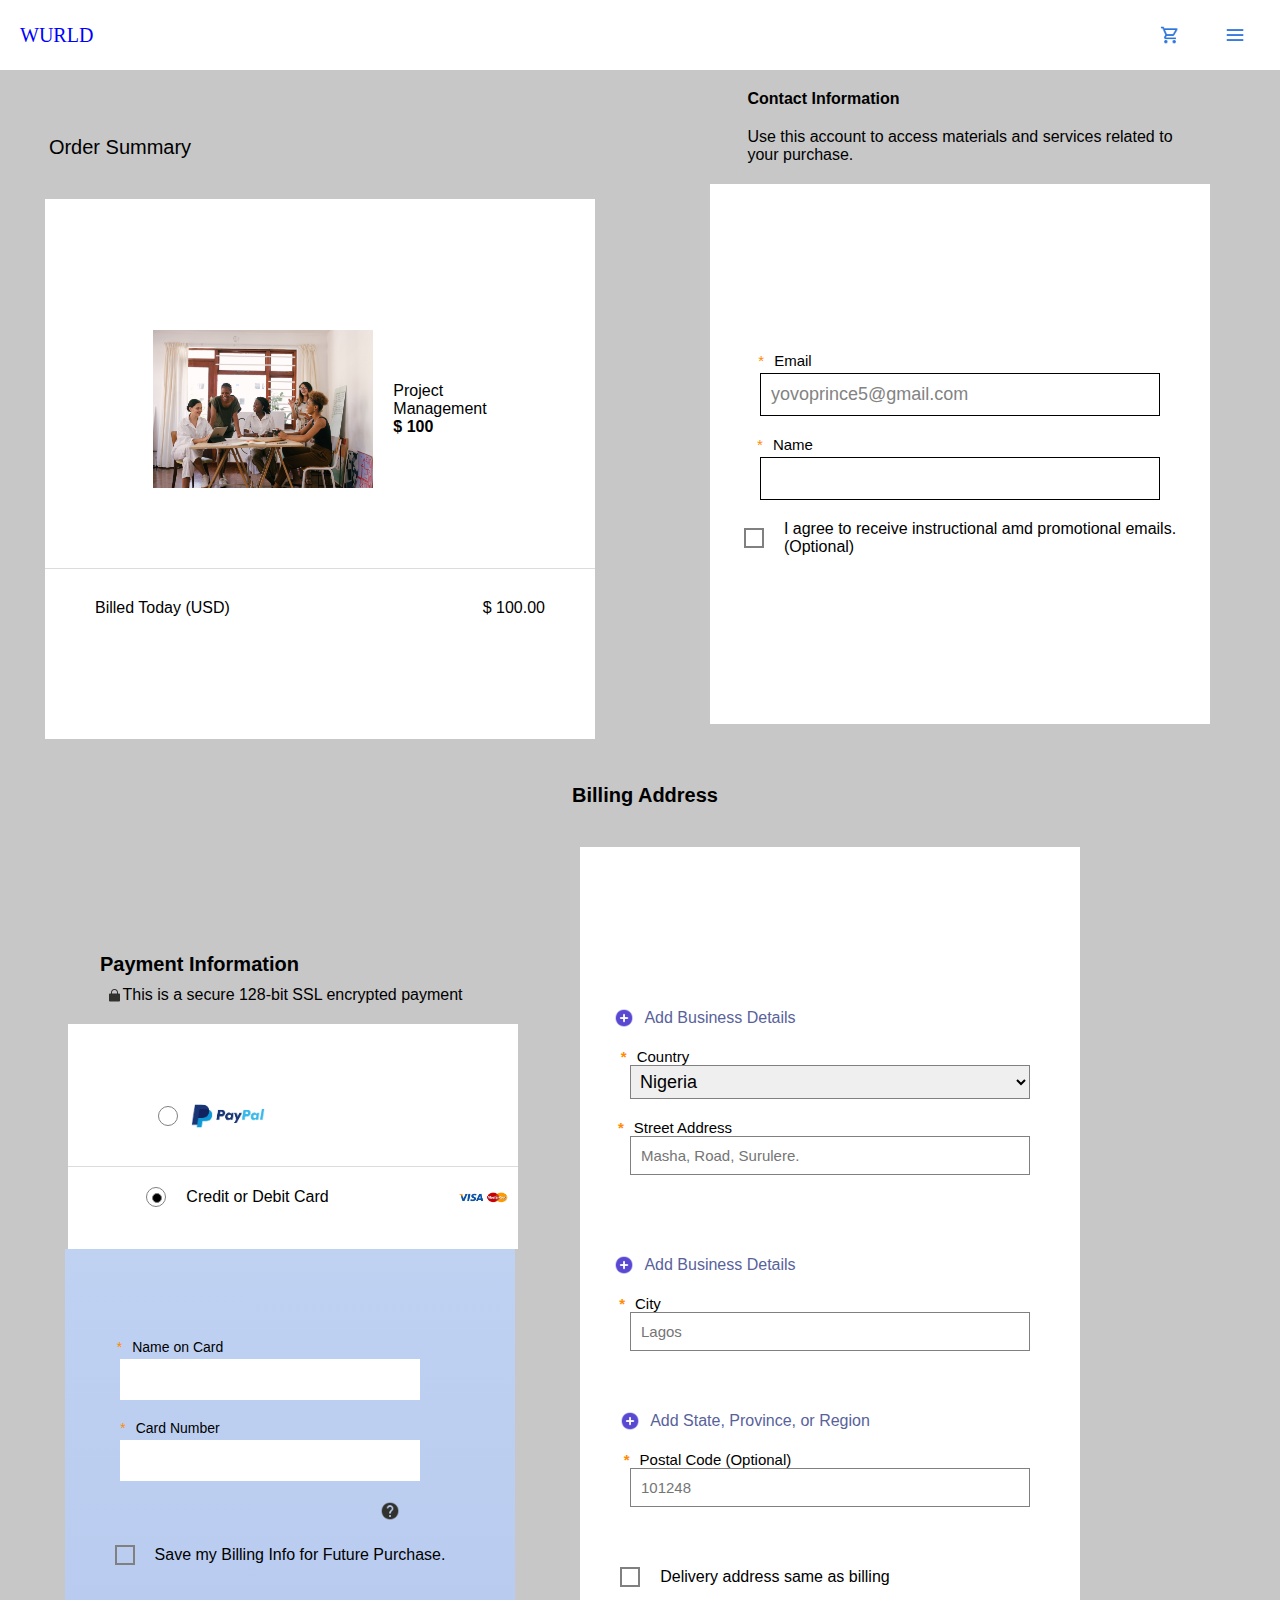
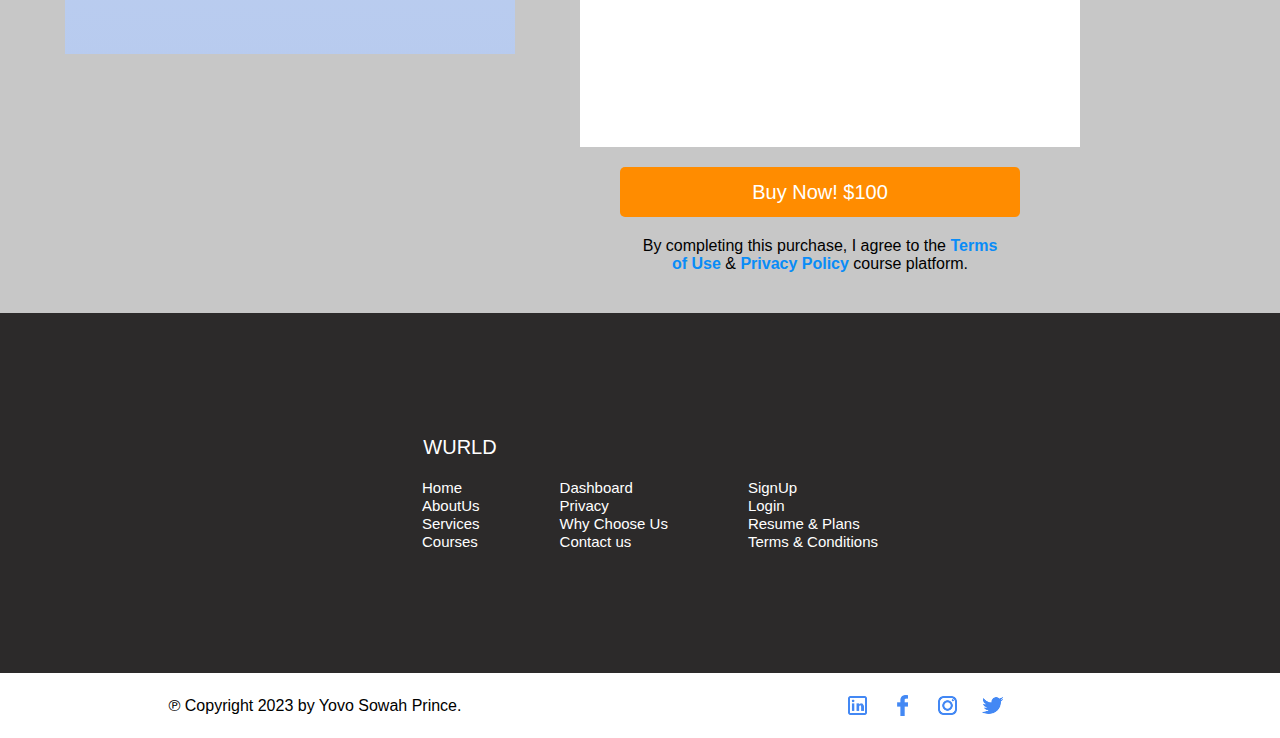
<file: contactUs.html>
<!DOCTYPE html>
<html lang="en">
<head>
    <meta charset="UTF-8">
    <meta name="viewport" content="width=device-width, initial-scale=1.0">
    <title>Contact us</title>
    <link rel="stylesheet" href="contact.css">
    <link rel="shortcut icon" href="image/soft.png">
</head>
<body>
    <header>
        <h3>WURLD</h3>
        <div class="png">
             <img src="./image/cart.png" id="cart">
            <img src="./image/menu.png" id="menu">
        </div>
    </header>

    <!-- beginning of order summary -->
    <main>
        <!-- cash-out beginning -->
        <div class="cash-out">
                <div class="i-dont-understand">
                    <div class="so">
                     <p class="cat">Order Summary</p>
                    </div>
                    <div class="cash-app">
                        <!-- inside the white box -->
                        <div class="basketball">
                            <div class="img-pmd">
                                <img src="image/women.jpg" alt="" class="camp">
                                <div class="creamie">
                                  <p class="man">Project <br> Management</p>
                                  <span class="cake">$ 100</span>
                                </div>
                            </div>
                            <!-- billed today (usd) and dollar amount -->
                            <div class="loud">
                                <span class="billings"></span>
                                <div class="usd">
                                 <p class="today">Billed Today (USD)</p>
                                 <span class="thanksgiving">$ 100.00</span>
                                </div>
                            </div>
                        </div>
                    </div>
                </div>
             
                
                <div class="just-because">
                    <div class="c-in">
                      <b class="inform">Contact Information</b>
                      <p class="related">Use this account to access materials and services related to <br> your purchase.</p>
                     </div>
                 <!-- Address account beginning -->
                 <form class="information">
                     <div class="input-group">
                         <label class="labels"><b class="flowers">*</b>Email</label>
                         <input type="email" placeholder="yovoprince5@gmail.com" class="inputs">
                    </div>
                    <div class="input-group">
                         <label class="labels"><b class="flowers">*</b>Name</label>
                         <input type="text" class="inputs">
                    </div>

                    <div class="agree">
                     <div class="box"></div>
                     I agree to receive instructional amd promotional emails. <br> (Optional)
                    </div>
                 </form>
                 <!-- Address account ending -->
                </div> 
        </div>
        <!-- cash-out ending --> 
        <!-- end of order summary -->  

        <section class="section-1">
            <div class="carryOver">
                <div class="carryUp">
                    <div class="vpn">
                        <h4>Payment Information</h4>
                        <div class="add-lock">
                            <img src="image/lock.png" width="10" class="locking">
                            <div class="locker">
                                <p class="secure">This is a secure 128-bit SSL encrypted payment</p>
                            </div>
                        </div>
                   </div>
                 
                   <!-- white background -->
                    <div class="whitey">
                        <div class="whiteBg">
                            <!-- for all inside the white box -->
                            <div class="lifeIs-withMe">
                                <div class="paypal">
                                   <div class="zero"></div>
                                   <img src="image/paypal.png" alt="" class="teddy">
                                </div>
                                <!-- the down part on the white payypal -->
                                <span class="masterCard-line"></span>
                                <div class="the-downPart">
                                    <!--  -->
                                    <!-- for the creditWritten and the png visa -->
                                    <!-- <div class="brtBus"> </div> -->
                                    <div class="oneLove">
                                      <div class="black-crayon"><div class="insideYou"></div></div>
                                      <p class="cdCard">Credit or Debit Card</p>
                                    </div>
                                    <img src="image/visa.png" alt="" class="visa">
                                </div>
                            </div>
                        </div>
                    </div>

                    <!-- Save my Billing Info for Future Purchase -->
                    <div class="popsmoke">
                        <form class="informations">
                            <div class="input-groups">
                                <label class="labels"><b class="leaf">*</b>Name on Card</label>
                                <input type="text" class="inputing">
                           </div>
                           <div class="input-groups">
                                <label class="labels"><b class="leaf">*</b>Card Number</label>
                                <input type="number" class="inputing">
                           </div>
    
                           <div class="questions">
                            <img src="image/question_help.png" class="mark">
                           </div>
    
                            <div class="age">
                             <div class="boxes"></div>
                             Save my Billing Info for Future Purchase.
                           </div>
                        </form>
                    </div>
                </div>
                
                <!-- Billing Address -->
                <div class="bosses">
                    <div class="billing">
                        <div class="baba">
                          <h5>Billing Address</h5> 
                           <!-- Business Details -->
                            <div class="businessDetails">
                                <form class="business">
                                 <!-- this plus One stuff -->
                                    <div class="busy">
                                        <div class="free">
                                            <div class="plusOne">
                                              <img src="image/plus+/plus1.png" width="20" class="plus1">
                                              <p class="dog">Add Business Details</p>
                                            </div>

                                            <div class="country">
                                             <label class="mabel"><b class="pop">*</b>Country</label>
                                                <select id="countries">
                                                  <option value="nigeria">Nigeria</option>
                                                  <option value="usa">USA</option>
                                                  <option value="canada">Canada</option>
                                                  <option value="pakistan">Pakistan</option>
                                                  <option value="uk">UK</option>
                                                </select>
                                            </div>
                                            <!-- this plus Two stuff -->
                                            <div class="freeMe">
                                                <div class="street">
                                                 <label class="mabels"><b class="pops">*</b>Street Address</label>
                                                 <input type="text" placeholder="Masha, Road, Surulere." class="area">
                                                </div>
                                            </div>
                                        </div>
                                        <!-- Beginning of 3 and 4 -->
                                        <div class="bob">
                                         <!-- this plus Three stuff -->
                                            <div class="freeMine">
                                                <div class="plusThree">
                                                 <img src="image/plus+/plus3.png" width="20" class="plus3">
                                                 <p class="dogie">Add Business Details</p>
                                                </div>

                                                <div class="city">
                                                 <label class="able"><b class="papa">*</b>City</label>
                                                 <input type="text" placeholder="Lagos" class="areas">
                                                </div>
                                            </div>
                                            <!-- this plus Four stuff -->
                                            <div class="freey">
                                                <div class="plusFour">
                                                 <img src="image/plus+/plus4.png" width="20" class="plus4">  
                                                 <p class="dogies">Add State, Province, or Region</p>
                                                </div>
    
                                                <div class="cities">
                                                  <label class="abel"><b class="popies">*</b>Postal Code (Optional)</label>
                                                   <input type="text" placeholder="101248" class="areaing">
                                                </div>
                                            </div>
                                        </div>
                                    </div>
                                    <!-- Delivery address same as billing -->
                                    <div class="delivery">
                                        <div class="boxer"></div>
                                        Delivery address same as billing
                                    </div>
                                </form>
                                <!-- Buy and Privacy Policy -->
                                <div class="buyNow">
                                    <button class="buy-now">Buy Now! $100</button>
                                    <div class="privacy">
                                        <p class="term">By completing this purchase, I agree to the <b class="terms">Terms <br> </p> 
                                        <p class="van"> of Use </b>& <b class="policy">Privacy Policy</b> course platform.</p> 
                                    </div>
                                </div>
                            </div>
                        </div>
                    </div>
                </div>
            </div>
        </section>

        <!-- black background for About us -->
        <div class="blackground">
            <div class="black">
                <div class="bless">
                 <h4>WURLD</h4>
                </div>
            
                <div class="application">
                    <div class="navs">
                        <ul>
                            <li><a href="index.html">Home</a></li>
                          <li><a href="about.html">AboutUs</a></li>
                          <li><a href="services.html">Services</a></li>
                          <li><a href="courses.html">Courses</a></li>
                        </ul>
                    </div>

                    <div class="nav">
                        <ul>
                            <li><a href="dashBoard.html">Dashboard</a></li>
                            <li><a href="privacy.html">Privacy</a></li>
                            <li><a href="why.html">Why Choose Us</a></li>
                            <li><a href="contactUs.html">Contact us</a></li>
                          </ul>
                    </div>

                    <div class="active">
                        <ul>
                            <li><a href="signUp.html">SignUp</a></li>
                            <li><a href="login.html">Login</a></li>
                            <li><a href="plans.html">Resume & Plans </a></li>
                            <li><a href="terms.html">Terms & Conditions</a></li>
                          </ul>
                    </div>
                </div>
            </div>
        </div>
    </main>

    <!-- footer -->
    <footer>
        <p class="copyRight">&copysr; Copyright 2023 by Yovo Sowah Prince.</p>
        <div class="div">
            <img src="image/app/linedin.png"  class="link">
            <img src="image/app/facebook.png" class="link">
            <img src="image/app/instagram.png" class="link">
            <img src="image/app/Twitter.png" class="link">
        </div>
    </footer>
    
</body>
</html>
</file>
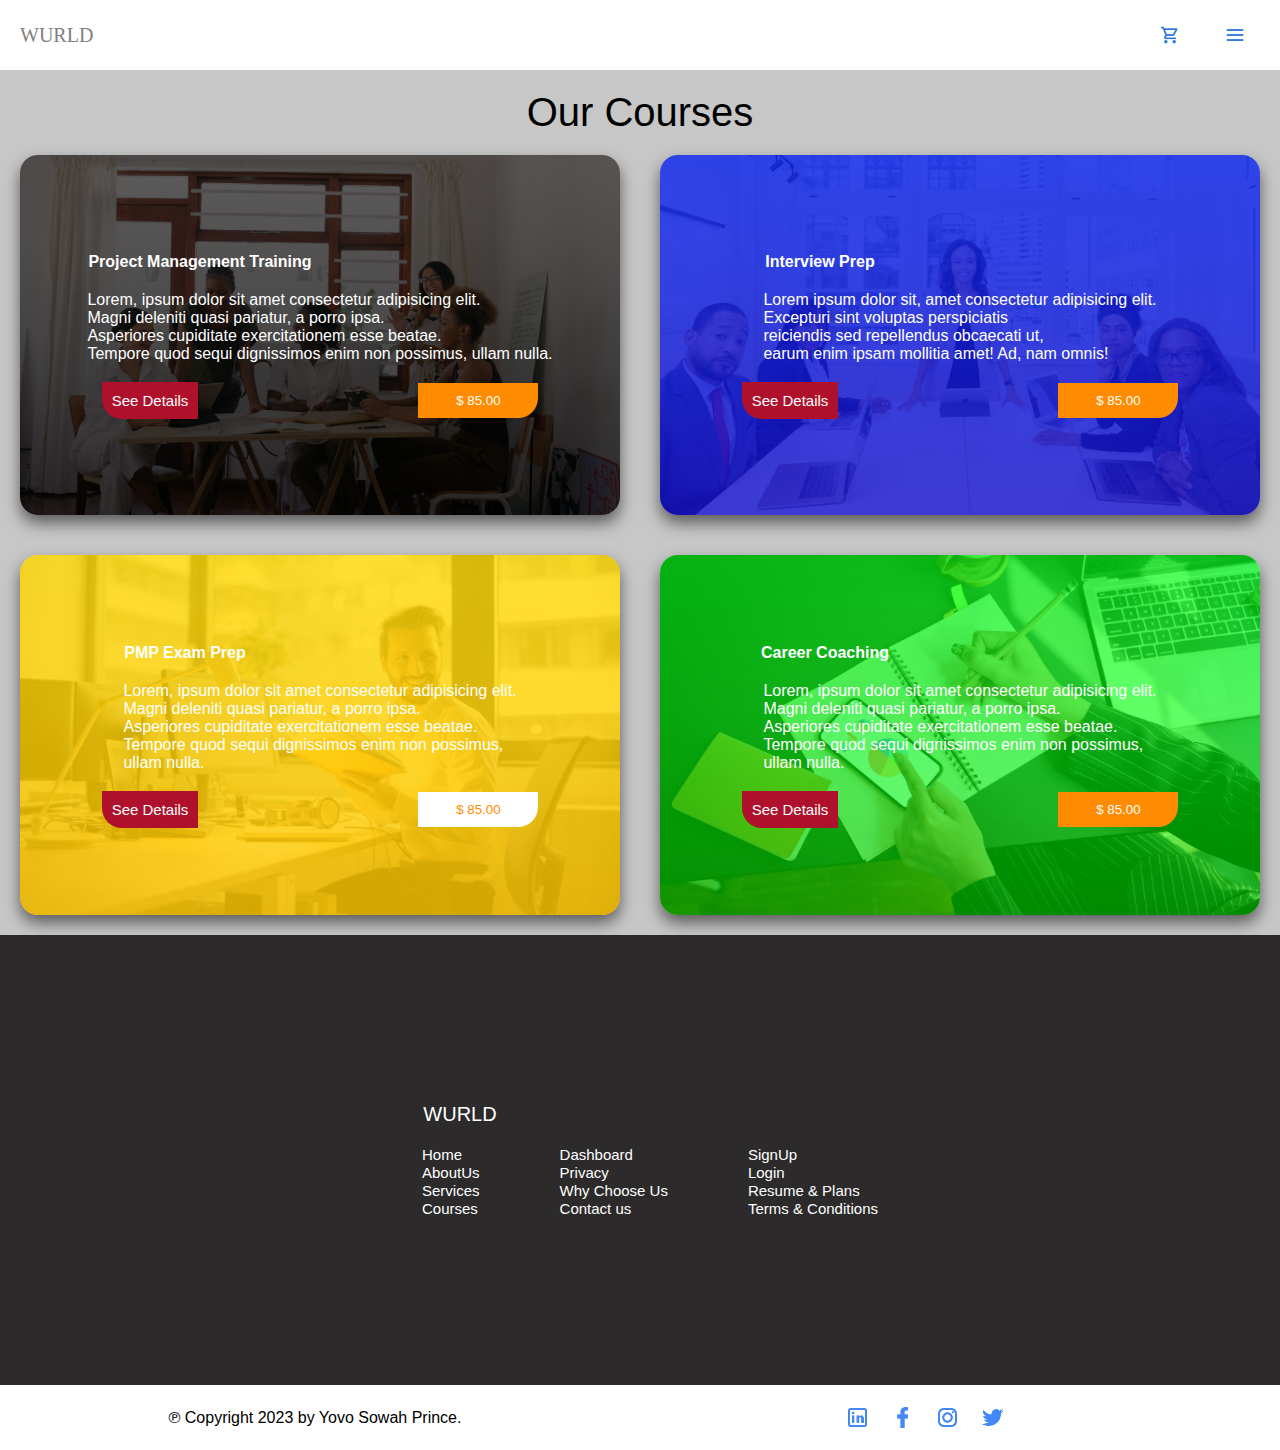
<file: courses.html>
<!DOCTYPE html>
<html lang="en">
<head>
    <meta charset="UTF-8">
    <meta name="viewport" content="width=device-width, initial-scale=1.0">
    <title>courses</title>
    <link rel="stylesheet" href="courses.css">
    <link rel="shortcut icon" href="image/soft.png">
</head>
<body>
    <header>
        <h3>WURLD</h3>
        <div class="png">
             <img src="./image/cart.png" id="cart">
            <img src="./image/menu.png" id="menu">
        </div>
    </header>

    <main>
      <h3>Our Courses</h3>
      <!-- colors box div A  -->
        <div class="all-in-me">
            <div class="hard">
                <div class="pmt">
                    <b class="art">Project Management Training</b>
                    <p class="gang">Lorem, ipsum dolor sit amet consectetur adipisicing elit. <br> Magni deleniti quasi pariatur,  a porro ipsa. <br> Asperiores cupiditate exercitationem esse beatae. <br> Tempore quod sequi dignissimos enim non possimus, ullam nulla.</p>
                    <div class="btn-color">
                        <ul class="tail">
                            <li class="tails"><a class="see" href="course/pmt.html">See Details</a></li>
                        </ul>
                      <button class="dollar">$ 85.00</button>
                    </div>
                </div>
            </div>
                 
            <div class="addition">
                <div class="ip">
                    <b class="inter">Interview Prep</b>
                    <p class="land">Lorem ipsum dolor sit, amet consectetur adipisicing elit. <br> Excepturi sint voluptas perspiciatis <br> reiciendis sed repellendus obcaecati ut,<br> earum enim ipsam mollitia amet! Ad, nam omnis!
                    <div class="btn-color">
                        <ul class="tail">
                            <li class="tails"><a class="see" href="course/ip.html">See Details</a></li>
                        </ul>
                      <button class="dollar">$ 85.00</button>
                    </div>
                </div>
            </div>
        </div>
        <!-- colors box div B -->
        <div class="all-us">
            <div class="apple">
                <div class="pmp">
                    <b class="arts">PMP Exam Prep</b>
                    <p class="land">Lorem, ipsum dolor sit amet consectetur  adipisicing elit. <br> Magni deleniti quasi pariatur, a porro ipsa. <br> Asperiores cupiditate exercitationem esse beatae. <br> Tempore quod sequi dignissimos enim non possimus, <br> ullam nulla.</p>
                    <div class="btn-color">
                        <ul class="tail">
                            <li class="tails"><a class="see" href="course/pep.html">See Details</a></li>
                        </ul>
                      <button class="dollar-1">$ 85.00</button>
                    </div>
                </div>
            </div>
            

            <div class="cca">
                <div class="cc">
                    <b class="hart">Career Coaching</b>
                    <p class="land">Lorem, ipsum dolor sit amet consectetur  adipisicing elit. <br> Magni deleniti quasi pariatur, a porro ipsa. <br> Asperiores cupiditate exercitationem esse beatae. <br> Tempore quod sequi dignissimos enim non possimus, <br> ullam nulla.</p>
                    <div class="btn-color">
                        <ul class="tail">
                            <li class="tails"><a class="see" href="course/cc.html">See Details</a></li>
                        </ul>
                     <button class="dollar">$ 85.00</button>
                    </div>
                </div>
            </div>
        </div>

        <!-- black background for COURSES -->
        <div class="blackground">
            <div class="black">
                <div class="bless">
                    <h4>WURLD</h4>
                </div>
                
                <div class="application">
                    <div class="navs">
                        <ul>
                            <li><a href="index.html">Home</a></li>
                          <li><a href="about.html">AboutUs</a></li>
                          <li><a href="services.html">Services</a></li>
                          <li><a href="courses.html">Courses</a></li>
                        </ul>
                    </div>

                    <div class="nav">
                        <ul>
                            <li><a href="dashBoard.html">Dashboard</a></li>
                            <li><a href="privacy.html">Privacy</a></li>
                            <li><a href="why.html">Why Choose Us</a></li>
                            <li><a href="contactUs.html">Contact us</a></li>
                          </ul>
                    </div>

                    <div class="active">
                        <ul>
                            <li><a href="signUp.html">SignUp</a></li>
                            <li><a href="login.html">Login</a></li>
                            <li><a href="plans.html">Resume & Plans </a></li>
                            <li><a href="terms.html">Terms & Conditions</a></li>
                          </ul>
                    </div>
                </div>
            </div>
        </div>
    </main>

    <!-- footer -->
    <footer>
        <p class="copyRight">&copysr; Copyright 2023 by Yovo Sowah Prince.</p>
        <div class="div">
            <img src="image/app/linedin.png"  class="link">
            <img src="image/app/facebook.png" class="link">
            <img src="image/app/instagram.png" class="link">
            <img src="image/app/Twitter.png" class="link">
        </div>
    </footer>

</body>
</html>
</file>
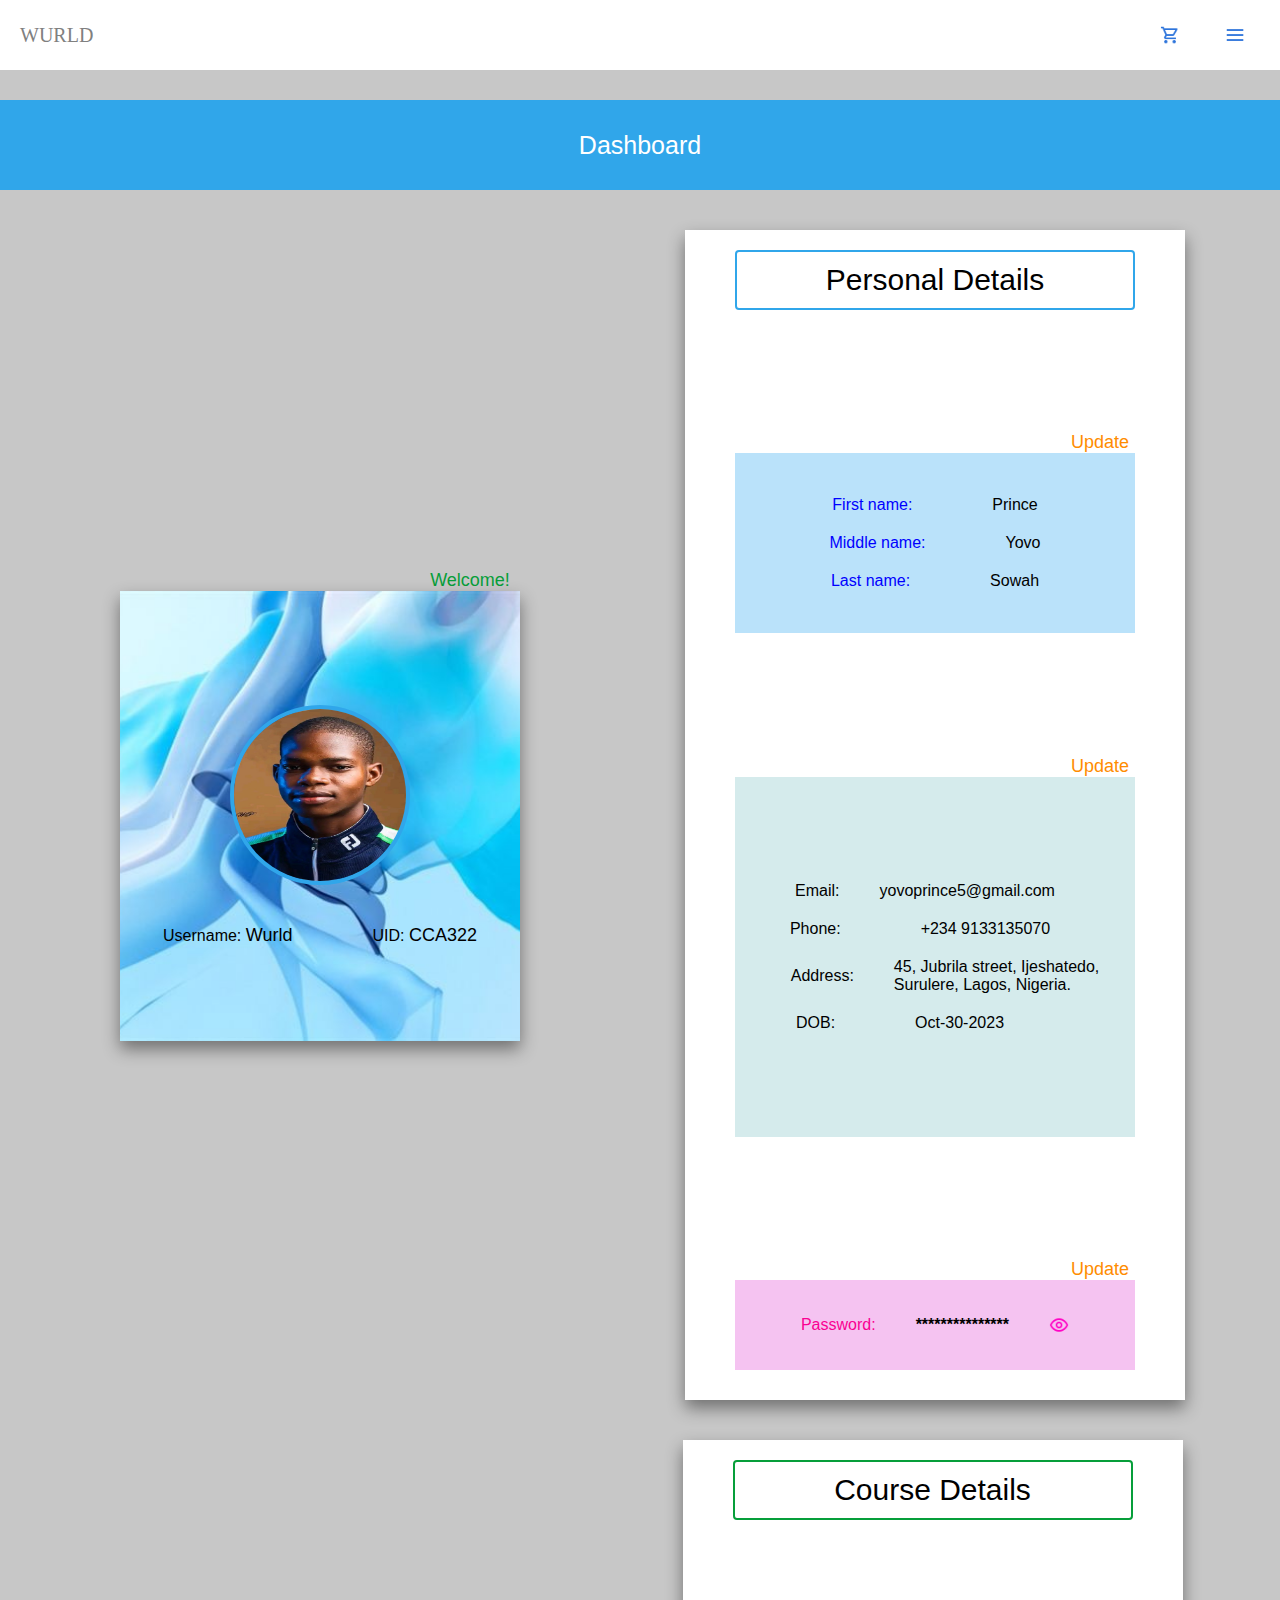
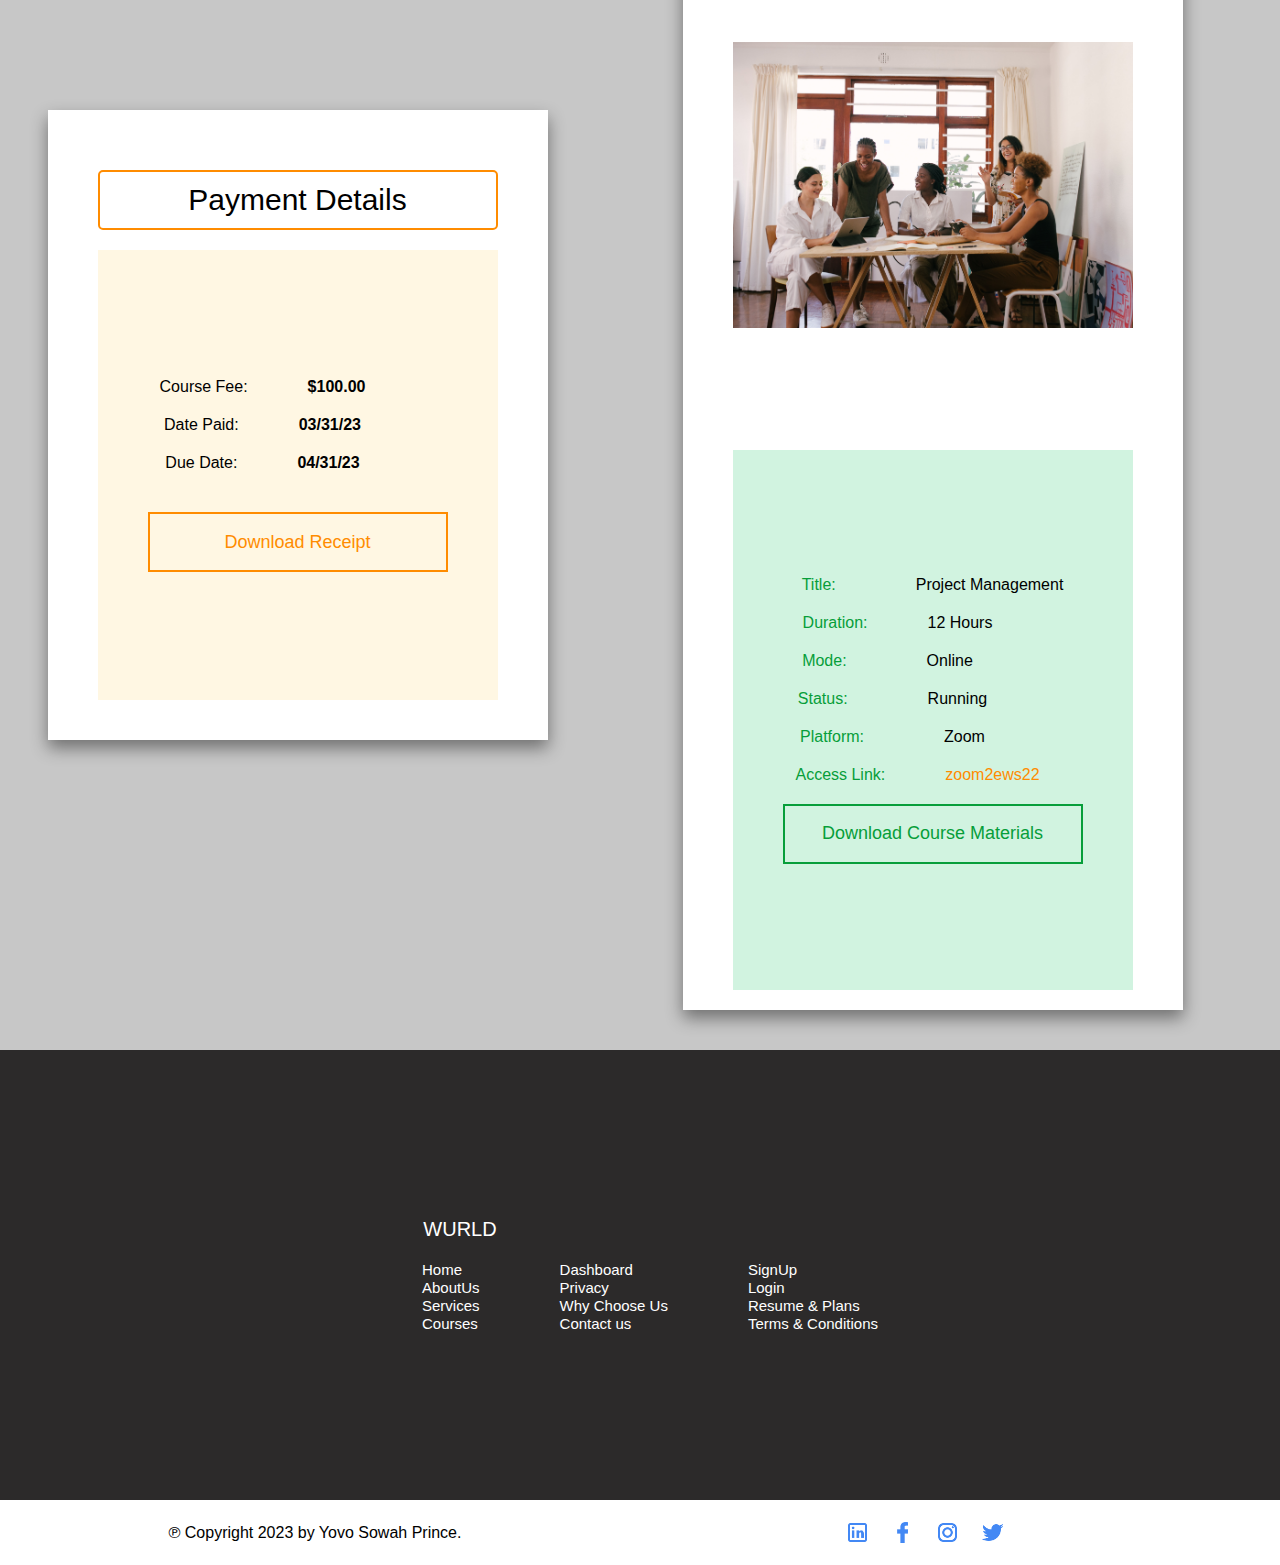
<file: dashBoard.html>
<!DOCTYPE html>
<html lang="en">
<head>
    <meta charset="UTF-8">
    <meta name="viewport" content="width=device-width, initial-scale=1.0">
    <title>DashBoard</title>
    <link rel="stylesheet" href="dashboard.css">
    <link rel="shortcut icon" href="image/soft.png">
</head>
<body>
    <header>
        <h3>WURLD</h3>
        <div class="png">
             <img src="./image/cart.png" id="cart">
            <img src="./image/menu.png" id="menu">
        </div>
    </header>

    <main>
        <!-- PROFILE -->
        <div class="always">
            <h3>Dashboard</h3>
            <div class="card">
                <div class="all">
                    <!-- WELCOME!!! -->
                    <div class="welcome">
                        <p class="come">Welcome!</p>
                    </div>
                    <!-- profile background -->
                    <div class="cardProfile">
                        <img src="image/me.jpg" width="20" class="mine">
                        <div class="written">
                         <p class="codeprof">Username: <span class="name">Wurld</span></p>
                         <p class="uid">UID: <span class="number">CCA322</span></p>
                        </div>
                    </div>
                </div>
                <!-- .welcome .come -->
                <div class="personal-details">
                    <div class="white-details">
                        <div class="personal">
                            <h4>Personal Details</h4>
                        </div>
                        <!-- FIRST, MIDDLE and LAST NAME -->
                        <div class="update">
                            <div class="date">
                                <p class="rich">Update</p>
                            </div>
                            <div class="blue">
                                <p class="first">First name: <b class="person">Prince</b></p>
                                <p class="middle">Middle name: <b class="corn">Yovo</b></p>
                                <p class="last">Last name: <b class="people">Sowah</b></p>
                            </div>
                        </div>
                        <!-- EMAIL, PHONE, ADDRESS and DOB -->
                        <div class="upgrade">
                            <div class="dates">
                                <p class="ricies">Update</p>
                            </div>
                            <!-- light blue -->
                            <div class="light-blue">
                                <p class="email">Email: <b class="mail">yovoprince5@gmail.com</b></p>
                                <p class="phone">Phone: <b class="no">+234 9133135070</b></p>
                                <p class="address">Address: <b class="location">45, Jubrila street, Ijeshatedo, <br> Surulere, Lagos, Nigeria.</b></p>
                                <p class="birth">DOB: <b class="of">Oct-30-2023</b></p>
                            </div>
                        </div>
                        <!-- PASSWORD -->
                        <div class="password">
                            <div class="word">
                                <p class="poor">Update</p>
                            </div>
                            <!-- pink background -->
                            <div class="pink">
                                <p class="pass">Password: <b class="hiss">***************</b><img src="image/eye.png" width="20" class="eyes"></p>
                            </div>
                        </div>
                    </div>
                </div>
            </div>
            <!-- COURSE DETAILS -->
            <div class="cd">
                <div class="course-details">
                    <div class="course">
                        <h4>Course Details</h4>
                    </div>
                    <!-- image of course details -->
                    <div class="wurld">
                        <img src="image/course.jpg" class="earth">
                    </div>
                    <!-- COURSE TITLES, DURATION, MODE, STATUS, PLATFORM and ACCESS LINK -->
                    <div class="zoom">
                        <p class="title">Title: <b class="titles">Project Management</b></p>
                        <p class="duration">Duration: <b class="durating">12 Hours</b></p>
                        <p class="mode">Mode: <b class="modeling">Online</b></p>
                        <p class="status">Status: <b class="sat">Running</b></p>
                        <p class="platform">Platform: <b class="form">Zoom</b></p>
                        <p class="access">Access Link: <b class="links">zoom2ews22</b></p>
                        <!-- THE BUTTON FOR DOWNLOAD COURSE MATERIALS -->
                        <div class="btn">
                          <button class="blessings">Download Course Materials</button>
                        </div>
                    </div>  
                </div>
                <!-- PAYMENT DETAILS -->
                <div class="payment-details">
                    <div class="vector">
                        <h4>Payment Details</h4>
                    </div>
                    <!-- COURSE FEE, DATE PAID and DUE DATE -->
                    <div class="paid">
                        <p class="fee">Course Fee: <b class="fees">$100.00</b></p>
                        <p class="pat">Date Paid: <b class="cat">03/31/23</b></p>
                        <p class="due">Due Date: <b class="caping">04/31/23</b></p>
                        <!-- Button For DOWNLOAD RECEIPT -->
                        <div class="receipt">
                         <button class="rap">Download Receipt</button>
                        </div>
                    </div>
                    
                </div>
            </div>
        </div>
        <!-- black background for DASHBOARD -->
        <div class="blackground">
            <div class="black">
                <div class="bless">
                 <h4>WURLD</h4>
                </div>
            
                <div class="application">
                    <div class="navs">
                        <ul>
                            <li><a href="index.html">Home</a></li>
                          <li><a href="about.html">AboutUs</a></li>
                          <li><a href="services.html">Services</a></li>
                          <li><a href="courses.html">Courses</a></li>
                        </ul>
                    </div>

                    <div class="nav">
                        <ul>
                            <li><a href="dashBoard.html">Dashboard</a></li>
                            <li><a href="privacy.html">Privacy</a></li>
                            <li><a href="why.html">Why Choose Us</a></li>
                            <li><a href="contactUs.html">Contact us</a></li>
                          </ul>
                    </div>

                    <div class="active">
                        <ul>
                            <li><a href="signUp.html">SignUp</a></li>
                            <li><a href="login.html">Login</a></li>
                            <li><a href="plans.html">Resume & Plans </a></li>
                            <li><a href="terms.html">Terms & Conditions</a></li>
                          </ul>
                    </div>
                </div>
            </div>
        </div>
    </main>
    <!-- footer -->
    <footer>
        <p class="copyRight">&copysr; Copyright 2023 by Yovo Sowah Prince.</p>
        <div class="div">
            <img src="image/app/linedin.png"  class="link">
            <img src="image/app/facebook.png" class="link">
            <img src="image/app/instagram.png" class="link">
            <img src="image/app/Twitter.png" class="link">
        </div>
    </footer>
</body>
</html>
</file>
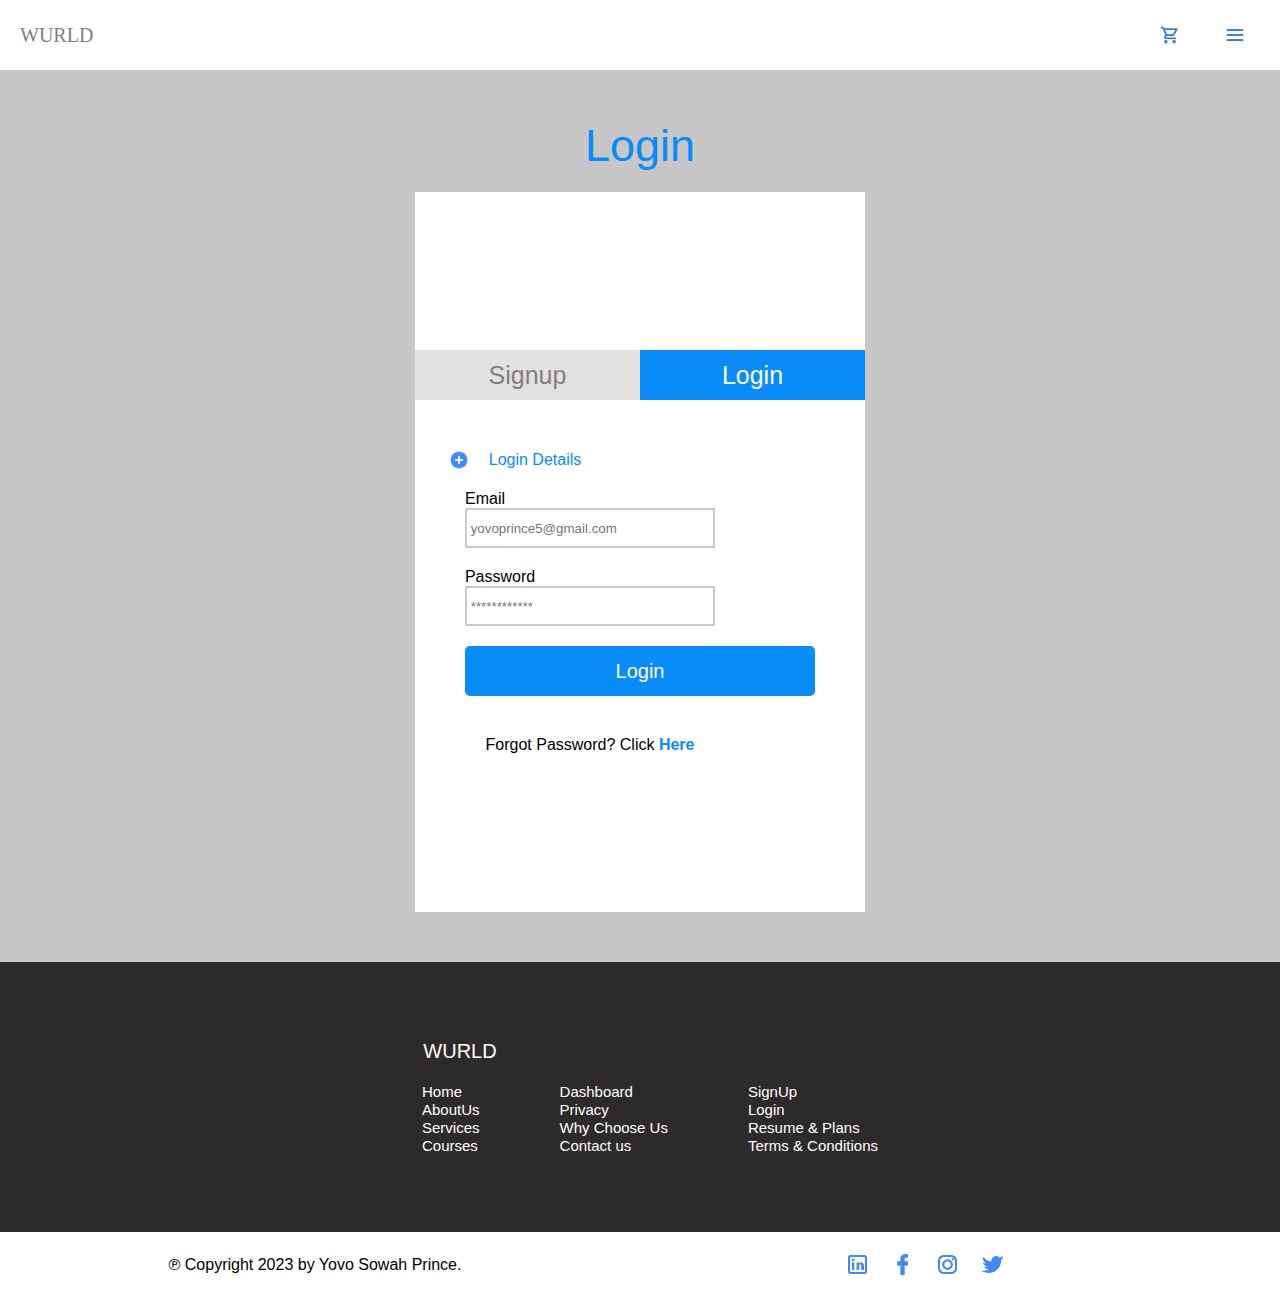
<file: login.html>
<!DOCTYPE html>
<html lang="en">
<head>
    <meta charset="UTF-8">
    <meta name="viewport" content="width=device-width, initial-scale=1.0">
    <title>Login</title>
    <link rel="stylesheet" href="login.css">
    <link rel="shortcut icon" href="image/soft.png">
</head>
<body>
    <header>
        <h3>WURLD</h3>

        <div class="png">
             <img src="./image/cart.png" id="cart">
            <img src="./image/menu.png" id="menu">
        </div>
    </header>
    
    <main>
        <!-- starting login and ALL -->
        <div class="leg">
            <!-- LOGIN beginning -->
            <div class="offices">
                <h3>Login</h3>
            </div>
            <!-- the white background of sigup-Login -->
            <div class="powerRanger">
                <!-- signup and login -->
                <div class="sigupLogin">
                  <p class="capture">Signup</p>
                  <p class="caption">Login</p>
                </div>
                <!-- login details -->
                <div class="loginDetails">
                    <div class="plusLogin">
                        <img src="image/plus+/plusAdam.png" class="plusAdam">
                        <p class="lg">Login Details</p>
                    </div>
                    <!-- password and login things -->
                    <div class="pluto">
                        <!-- email -->
                        <div class="rema">
                          <label class="somethingSweet">Email</label>
                          <input type="email" placeholder=" yovoprince5@gmail.com " class="cod">
                        </div>
                        <!-- password -->
                        <div class="theChi">
                          <label class="sweet">Password</label>
                           <input type="password" placeholder=" ************" class="cheat">
                        </div>
                    </div>
                    <!-- button for login -->
                    <div class="president">
                        <button class="king">Login</button>
                    </div>
                    <!-- forgotten password -->
                    <div class="pesin">
                        <p class="person">Forgot Password? Click <b class="ball">Here</b></p>
                    </div> 
                </div>
            </div>
        </div>

        <!-- black background for sigup-Login -->
        <div class="blackground">
            <div class="black">
                <div class="bless">
                 <h4>WURLD</h4>
                </div>
            
                <div class="application">
                    <div class="navs">
                        <ul>
                            <li><a href="index.html">Home</a></li>
                          <li><a href="about.html">AboutUs</a></li>
                          <li><a href="services.html">Services</a></li>
                          <li><a href="courses.html">Courses</a></li>
                        </ul>
                    </div>

                    <div class="nav">
                        <ul>
                            <li><a href="dashBoard.html">Dashboard</a></li>
                            <li><a href="privacy.html">Privacy</a></li>
                            <li><a href="why.html">Why Choose Us</a></li>
                            <li><a href="contactUs.html">Contact us</a></li>
                          </ul>
                    </div>

                    <div class="active">
                        <ul>
                            <li><a href="signUp.html">SignUp</a></li>
                            <li><a href="login.html">Login</a></li>
                            <li><a href="plans.html">Resume & Plans </a></li>
                            <li><a href="terms.html">Terms & Conditions</a></li>
                          </ul>
                    </div>
                </div>
            </div>
        </div>
    </main>

    <!-- footer -->
    <footer>
        <p class="copyRight">&copysr; Copyright 2023 by Yovo Sowah Prince.</p>
        <div class="div">
            <img src="image/app/linedin.png"  class="link">
            <img src="image/app/facebook.png" class="link">
            <img src="image/app/instagram.png" class="link">
            <img src="image/app/Twitter.png" class="link">
        </div>
    </footer>
</body>
</html>
</file>
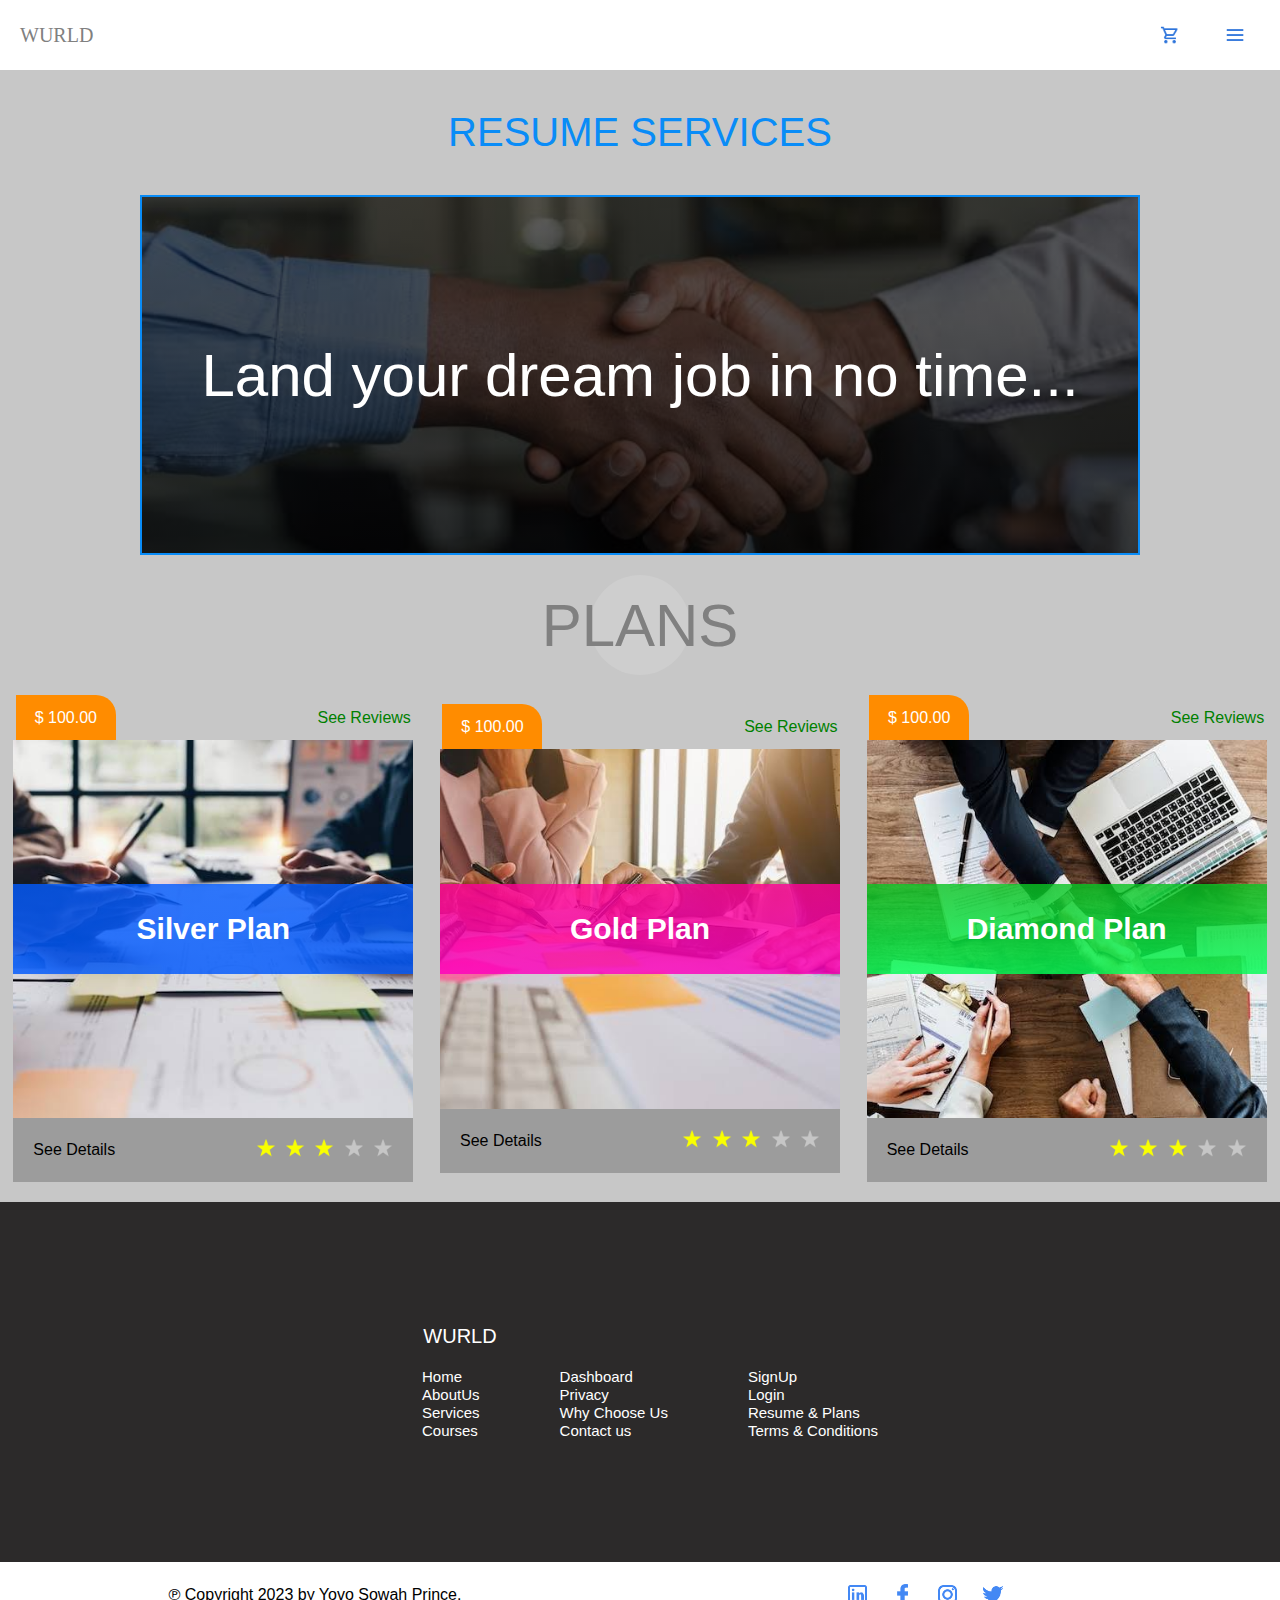
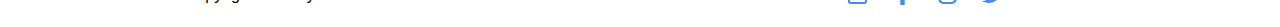
<file: plans.html>
<!DOCTYPE html>
<html lang="en">
<head>
    <meta charset="UTF-8">
    <meta name="viewport" content="width=device-width, initial-scale=1.0">
    <title>Plans</title>
    <link rel="stylesheet" href="plans.css">
    <link rel="shortcut icon" href="image/soft.png">
</head>
<body>
    <header>
        <h3>WURLD</h3>
        <div class="png">
             <img src="./image/cart.png" id="cart">
            <img src="./image/menu.png" id="menu">
        </div>
    </header>

    <main>
        <div class="resume">
             <h1>RESUME SERVICES</h1>
        </div>
       
        <div class="holding-hands">
            <p class="you">Land your dream job in no time...</p>
        </div>

        <div class="plans">
            <h3>PLANS</h3>
        </div>

        <!-- PLANS -->
        <div class="planners">
            <div class="silver-plan">
                <div class="sp">
                 <p class="roddy">$ 100.00</p>
                 <p class="ricch">See Reviews</p>
                </div> 
                <div class="silvers-plan">
                 <h4>Silver Plan</h4>
                </div>
                <!-- THE SLIVER BACKGROUND -->
                <div class="see-details">
                    <p class="sd">See Details</p>
                    <div class="all-stars">
                      <img src="image/star1.png" width="20" class="start">
                      <img src="image/star2.png" width="20" class="start">
                      <img src="image/star3.png" width="20" class="start">
                      <img src="image/star-silver.png" width="20" class="start">
                      <img src="image/star5.png" width="20" class="start">
                    </div>
                </div>
            </div>

            <div class="silver-plan">
                <div class="sp">
                  <p class="roddy">$ 100.00</p>
                  <p class="ricch">See Reviews</p>
                </div> 
                <div class="gold-plan">
                 <h4>Gold Plan</h4>
                </div>
                <div class="see-details">
                    <p class="sd">See Details</p>
                    <div class="all-stars">
                     <img src="image/star1.png" width="20" class="start">
                     <img src="image/star2.png" width="20" class="start">
                     <img src="image/star3.png" width="20" class="start">
                     <img src="image/star-silver.png" width="20" class="start">
                     <img src="image/star5.png" width="20" class="start">
                    </div>
                </div>
            </div>

            <div class="silver-plan">
                <div class="sp">
                 <p class="roddy">$ 100.00</p>
                 <p class="ricch">See Reviews</p>
                </div> 
                <div class="diamond-plan">
                 <h4>Diamond Plan</h4>
                </div>
                <div class="see-details">
                  <p class="sd">See Details</p>
                    <div class="all-stars">
                     <img src="image/star1.png" width="20" class="start">
                     <img src="image/star2.png" width="20" class="start">
                     <img src="image/star3.png" width="20" class="start">
                     <img src="image/star-silver.png" width="20" class="start">
                     <img src="image/star5.png" width="20" class="start">
                    </div>
                </div>
            </div>
        </div>

        <!-- black background for About us -->
        <div class="blackground">
            <div class="black">
                <div class="bless">
                 <h4>WURLD</h4>
                </div>
            
                <div class="application">
                    <div class="navs">
                        <ul>
                          <li><a href="index.html">Home</a></li>
                          <li><a href="about.html">AboutUs</a></li>
                          <li><a href="services.html">Services</a></li>
                          <li><a href="courses.html">Courses</a></li>
                        </ul>
                    </div>

                    <div class="nav">
                        <ul>
                            <li><a href="dashBoard.html">Dashboard</a></li>
                            <li><a href="privacy.html">Privacy</a></li>
                            <li><a href="why.html">Why Choose Us</a></li>
                            <li><a href="contactUs.html">Contact us</a></li>
                          </ul>
                    </div>

                    <div class="active">
                        <ul>
                            <li><a href="signUp.html">SignUp</a></li>
                            <li><a href="login.html">Login</a></li>
                            <li><a href="plans.html">Resume & Plans </a></li>
                            <li><a href="terms.html">Terms & Conditions</a></li>
                          </ul>
                    </div>
                </div>
            </div>
        </div>
    </main>

    <!-- footer -->
    <footer>
        <p class="copyRight">&copysr; Copyright 2023 by Yovo Sowah Prince.</p>
        <div class="div">
            <img src="image/app/linedin.png"  class="link">
            <img src="image/app/facebook.png" class="link">
            <img src="image/app/instagram.png" class="link">
            <img src="image/app/Twitter.png" class="link">
        </div>
    </footer>

</body>
</html>
</file>
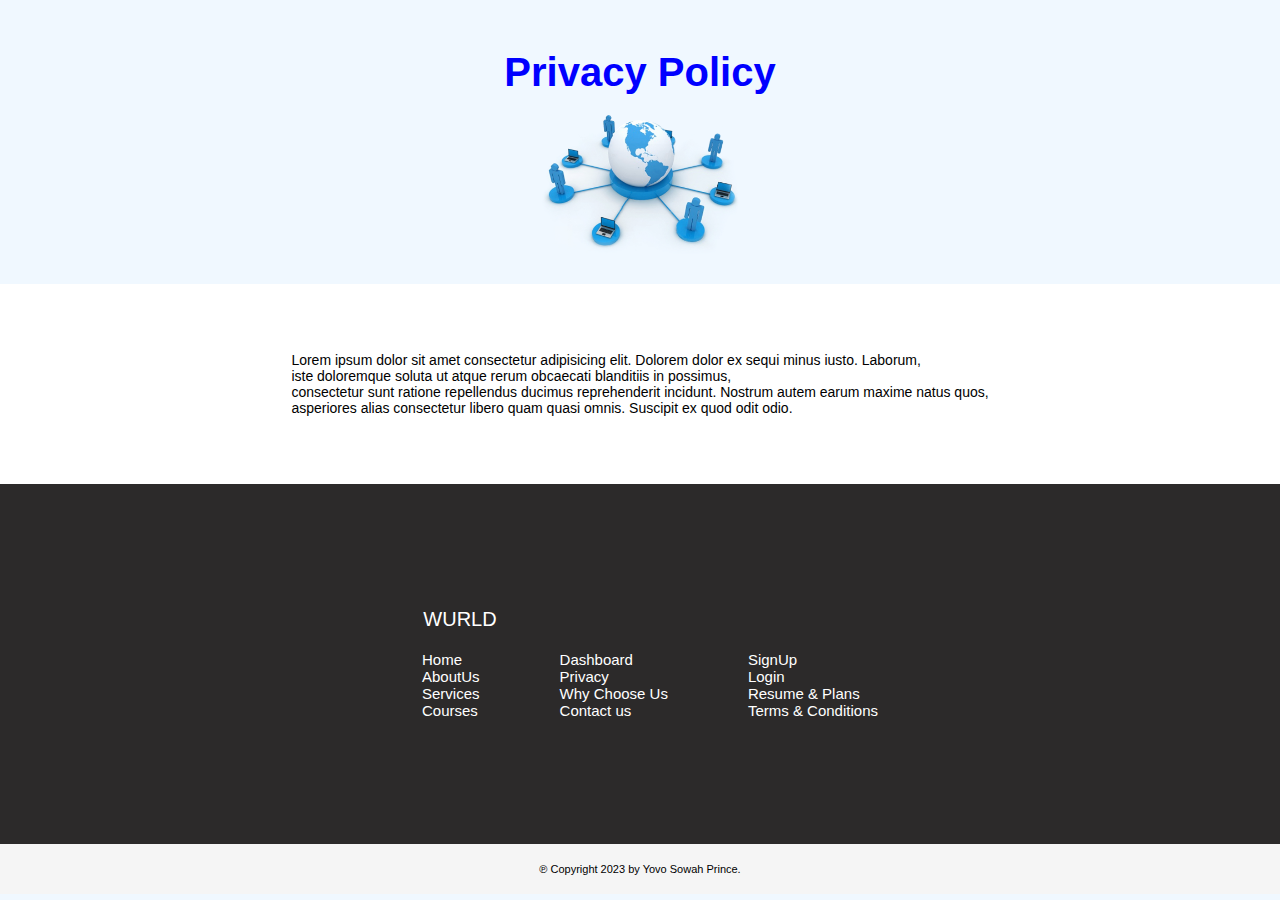
<file: privacy.html>
<!DOCTYPE html>
<html lang="en">
<head>
    <meta charset="UTF-8">
    <meta name="viewport" content="width=device-width, initial-scale=1.0">
    <title>Privacy & Policy</title>
    <link rel="stylesheet" href="privacy.css">
    <link rel="shortcut icon" href="image/soft.png">
</head>
<body>
    <div class="div">
        <h3>Privacy Policy</h3>
        <img src="image/soft.png" alt="">
    </div>

    <main>
        <div class="lifeIsGood">
            <p>Lorem ipsum dolor sit amet consectetur adipisicing elit. Dolorem dolor ex sequi minus iusto. Laborum, <br> iste doloremque soluta ut atque rerum obcaecati blanditiis in possimus, <br> consectetur sunt ratione repellendus ducimus reprehenderit incidunt. Nostrum autem earum maxime natus quos, <br> asperiores alias consectetur libero quam quasi omnis. Suscipit ex quod odit odio.</p>
        </div>
        <!-- black background for PRIVACY & POLICY -->
        <div class="blackground">
            <div class="black">
                <div class="bless">
                 <h4>WURLD</h4>
                </div>
            
                <div class="application">
                    <div class="navs">
                        <ul>
                          <li><a href="index.html">Home</a></li>
                          <li><a href="about.html">AboutUs</a></li>
                          <li><a href="services.html">Services</a></li>
                          <li><a href="courses.html">Courses</a></li>
                        </ul>
                    </div>

                    <div class="nav">
                        <ul>
                            <li><a href="dashBoard.html">Dashboard</a></li>
                            <li><a href="privacy.html">Privacy</a></li>
                            <li><a href="why.html">Why Choose Us</a></li>
                            <li><a href="contactUs.html">Contact us</a></li>
                          </ul>
                    </div>

                    <div class="active">
                        <ul>
                            <li><a href="signUp.html">SignUp</a></li>
                            <li><a href="login.html">Login</a></li>
                            <li><a href="plans.html">Resume & Plans </a></li>
                            <li><a href="terms.html">Terms & Conditions</a></li>
                          </ul>
                    </div>
                </div>
            </div>
        </div>
    </main>

    <!-- footer -->
    <footer>
        <p class="copyRight">&copysr; Copyright 2023 by Yovo Sowah Prince.</p>
    </footer>
</body>
</html>
</file>
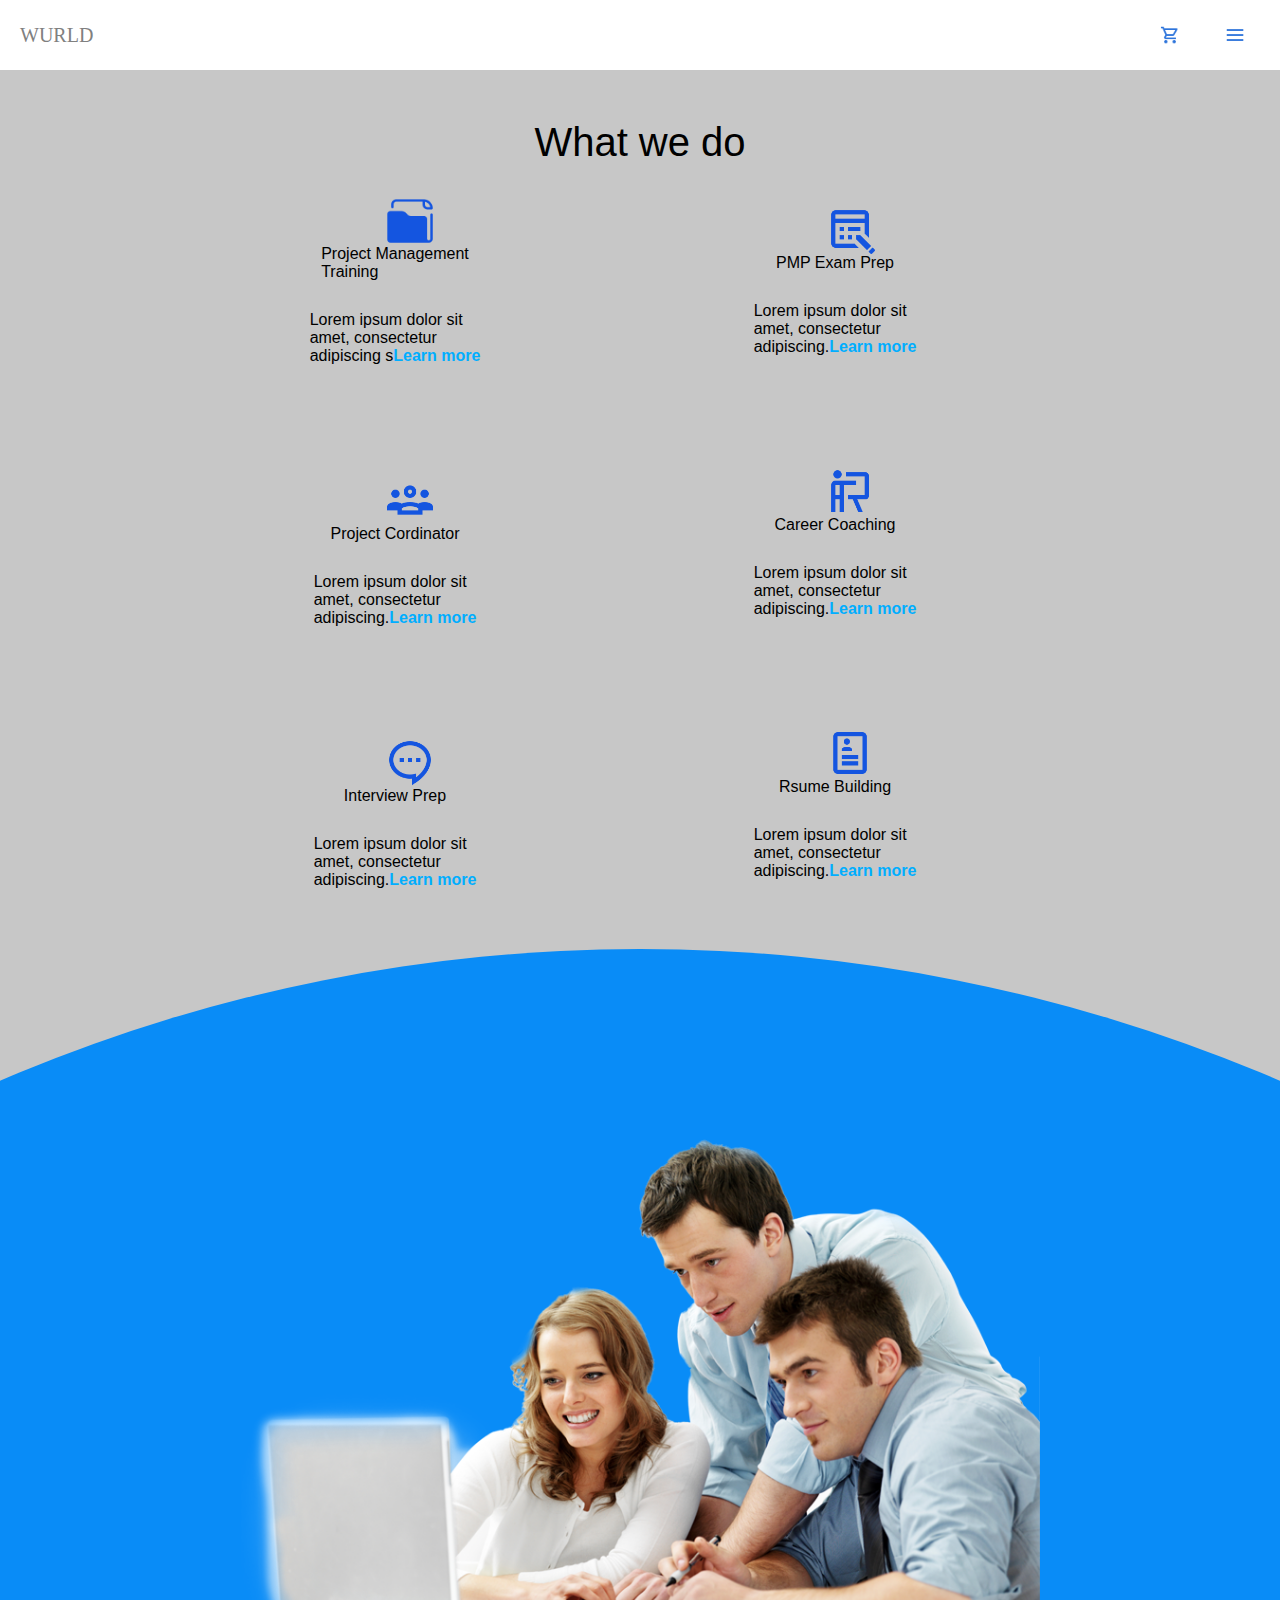
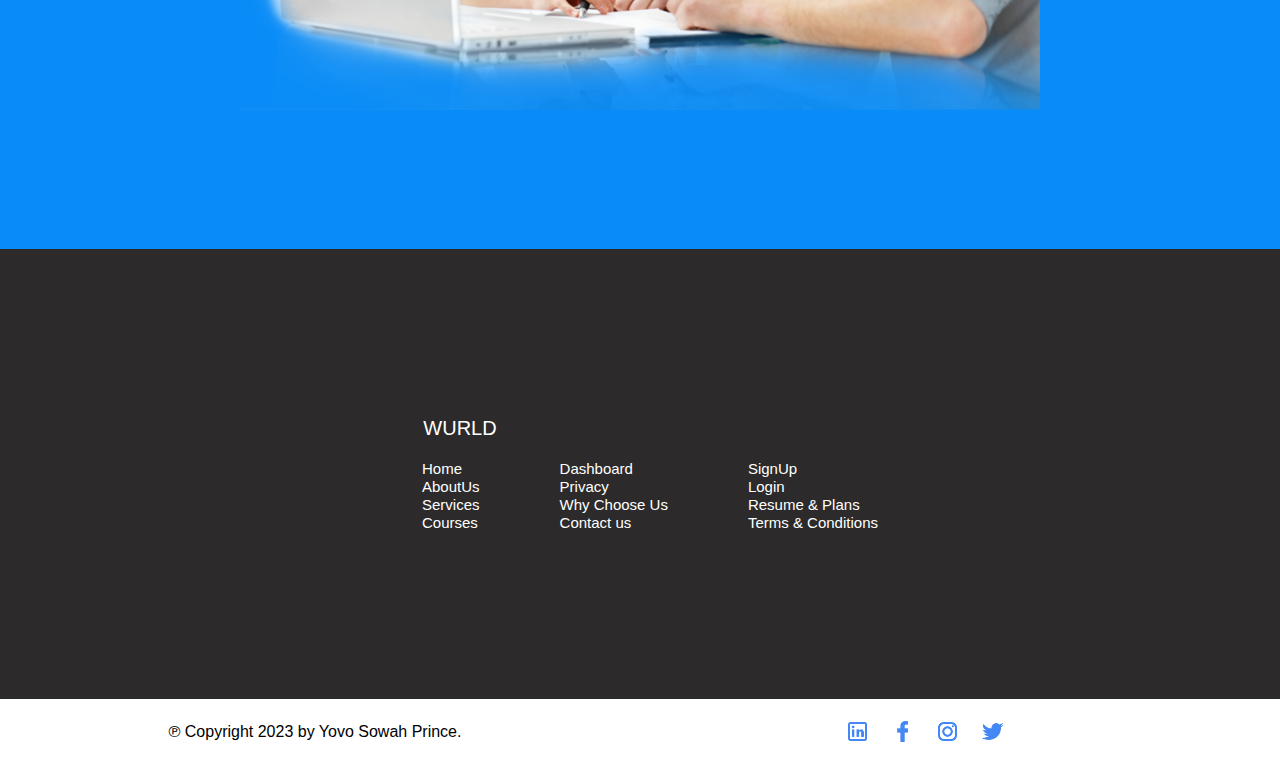
<file: services.html>
<!DOCTYPE html>
<html lang="en">
<head>
    <meta charset="UTF-8">
    <meta name="viewport" content="width=device-width, initial-scale=1.0">
    <title>Document</title>
    <link rel="stylesheet" href="services.css">
    <link rel="shortcut icon" href="image/soft.png">
</head>
<body>
    <header>
        <h3>WURLD</h3>

        <div class="png">
             <img src="./image/cart.png" id="cart">
            <img src="./image/menu.png" id="menu">
        </div>
    </header>

    <main>
        <!-- what to do -->
        <section class="section-2">
            <h4>What we do</h4>
            
                <div class="applications">
                    <div class="services">
                        <div>
                            <img src="image/folder.png" alt="">
                            <p>Project Management <br> Training</p>
                            <div class="note">
                              <p class="note">Lorem ipsum dolor sit <br> 
                                amet, consectetur <br> 
                                adipiscing s<b class="lms">Learn more</b></p>
                            </div>
                        </div>
                        <div>
                            <img src="image/staff.png" alt="">
                            <p>Project Cordinator</p>
                            <div class="note">
                             <p class="note">Lorem ipsum dolor sit <br>
                                amet, consectetur <br> 
                                adipiscing.<b class="lms">Learn more</b></p>
                             </div>
                        </div>
                        <div>
                            <img src="image/chat.png" alt="">
                            <p>Interview Prep</p>
                            <div class="note">
                              <p class="note">Lorem ipsum dolor sit <br>
                                amet, consectetur <br> 
                                adipiscing.<b class="lms">Learn more</b></p>
                            </div>
                        </div>
                    </div>
                
                    <div class="service">
                        <div>
                          <img src="image/edit.png" alt="">
                          <p>PMP Exam Prep</p>
                            <div class="note">
                              <p class="note">Lorem ipsum dolor sit <br> 
                                amet, consectetur <br> 
                                adipiscing.<b class="lms">Learn more</b></p>
                            </div>
                        </div>
                        <div>
                           <img src="image/coach.png" alt="">
                           <p>Career Coaching</p>
                            <div class="note">
                              <p class="note">Lorem ipsum dolor sit <br> 
                                amet, consectetur <br> 
                                adipiscing.<b class="lms">Learn more</b></p>
                            </div>
                        </div>
                        <div>
                            <img src="image/resume.png" alt="">
                            <p>Rsume Building</p>
                            <div class="note">
                             <p class="note">Lorem ipsum dolor sit <br>
                                amet, consectetur <br> 
                                adipiscing.<b class="lms">Learn more</b></p>
                            </div>
                        </div>
                    </div>
                </div>
            </div>

            
            

            <div class="cover">
                <div class="services-image">
                 <img src="image/kindpng.png" class="three">
                </div>
            </div>
        </section>

        <!-- black background for Services -->
        <div class="blackground">
            <div class="black">
                <div class="bless">
                 <h4>WURLD</h4>
                </div>
            
                <div class="application">
                    <div class="navs">
                        <ul>
                          <li><a href="index.html">Home</a></li>
                          <li><a href="about.html">AboutUs</a></li>
                          <li><a href="services.html">Services</a></li>
                          <li><a href="courses.html">Courses</a></li>
                        </ul>
                    </div>

                    <div class="nav">
                        <ul>
                            <li><a href="dashBoard.html">Dashboard</a></li>
                            <li><a href="privacy.html">Privacy</a></li>
                            <li><a href="why.html">Why Choose Us</a></li>
                            <li><a href="contactUs.html">Contact us</a></li>
                          </ul>
                    </div>

                    <div class="active">
                        <ul>
                            <li><a href="signUp.html">SignUp</a></li>
                            <li><a href="login.html">Login</a></li>
                            <li><a href="plans.html">Resume & Plans </a></li>
                            <li><a href="terms.html">Terms & Conditions</a></li>
                          </ul>
                    </div>
                </div>
            </div>
        </div>
    </main>

    <!-- footer -->
    <footer>
        <p class="copyRight">&copysr; Copyright 2023 by Yovo Sowah Prince.</p>
        <div class="div">
            <img src="image/app/linedin.png"  class="link">
            <img src="image/app/facebook.png" class="link">
            <img src="image/app/instagram.png" class="link">
            <img src="image/app/Twitter.png" class="link">
        </div>
    </footer>

</body>
</html>
</file>
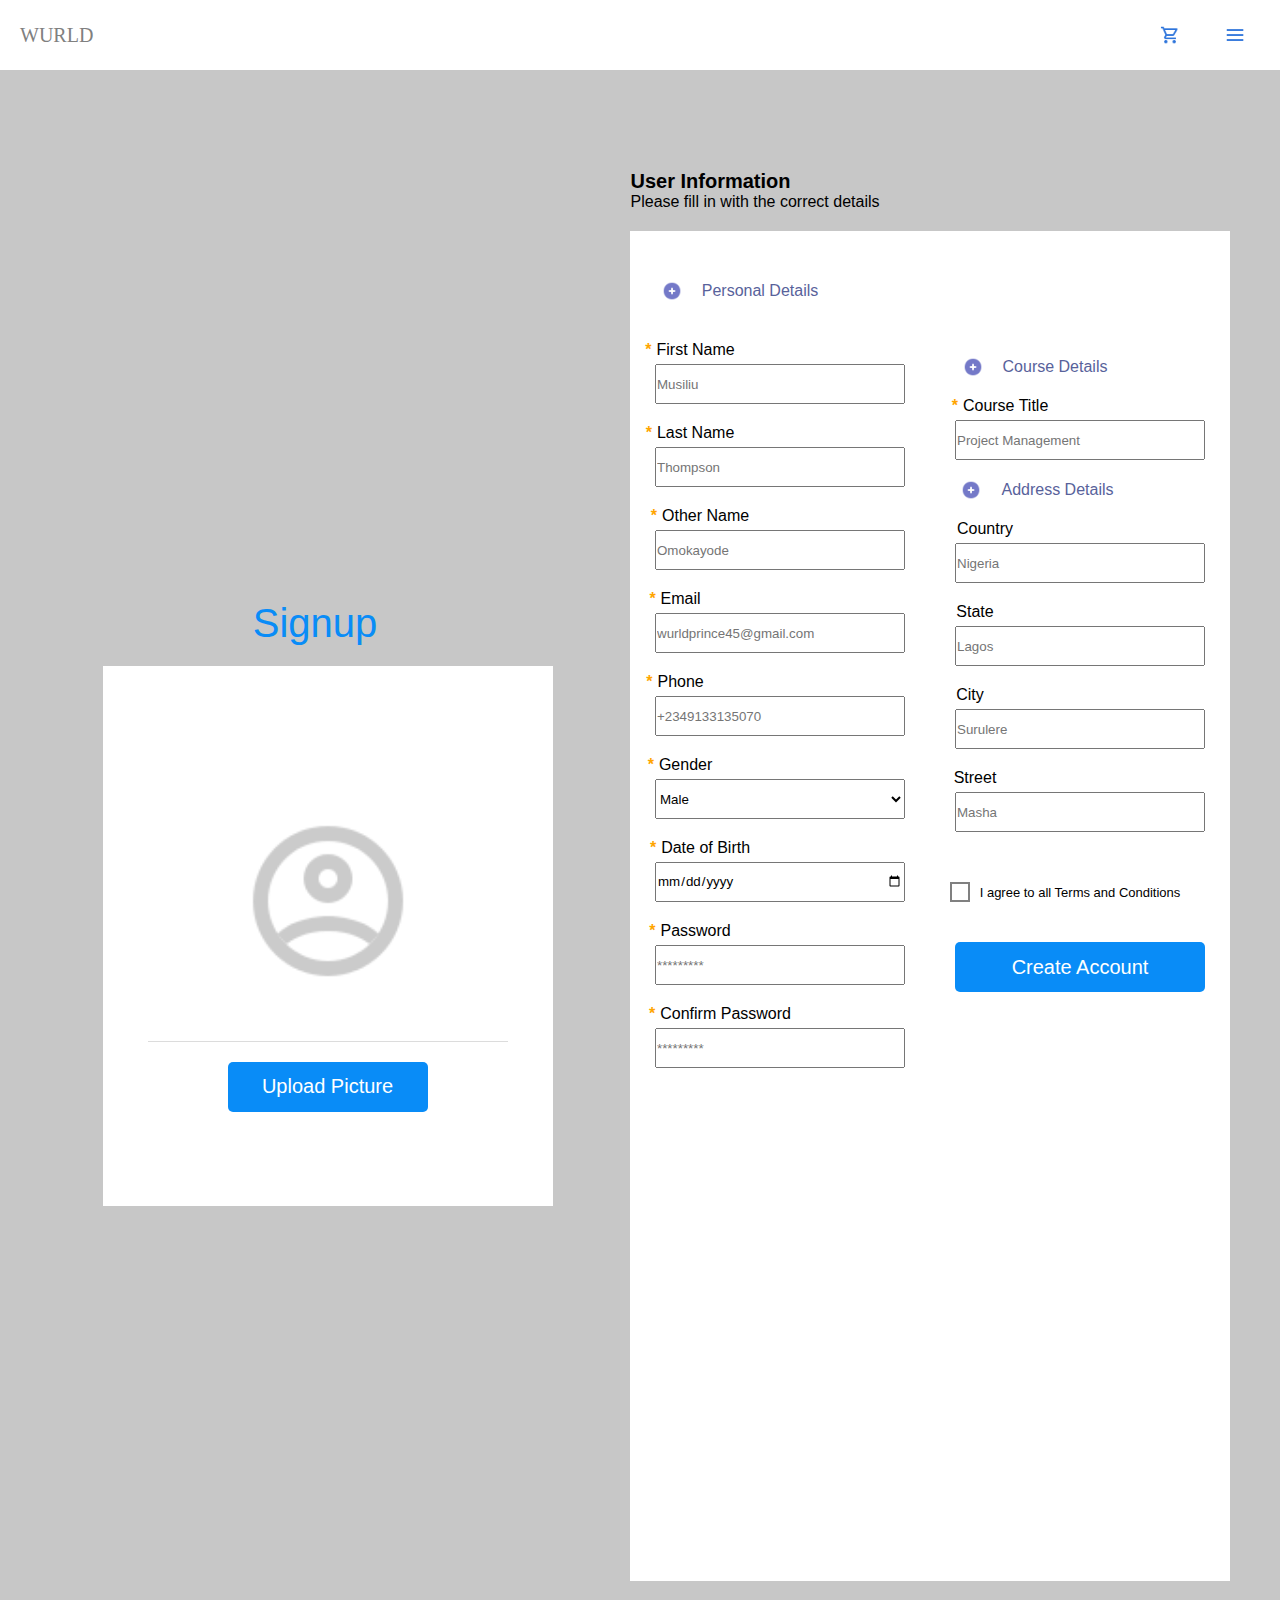
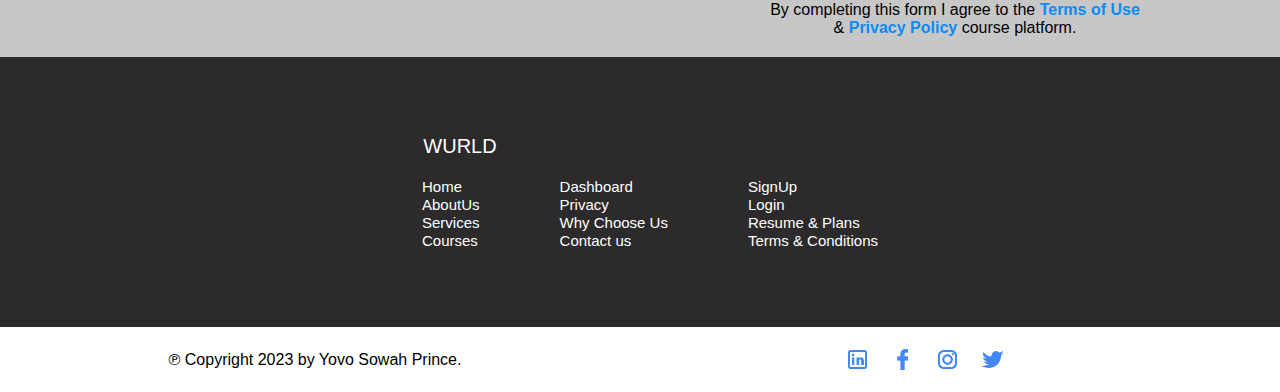
<file: signUp.html>
<!DOCTYPE html>
<html lang="en">
<head>
    <meta charset="UTF-8">
    <meta name="viewport" content="width=device-width, initial-scale=1.0">
    <title>SignUp</title>
    <link rel="stylesheet" href="sign.css">
    <link rel="shortcut icon" href="image/soft.png">
</head>
<body>

    <header>
        <h3>WURLD</h3>

        <div class="png">
             <img src="./image/cart.png" id="cart">
            <img src="./image/menu.png" id="menu">
        </div>
    </header>

    <main>
        <div class="sin">
            <!-- signup beginning -->
            <div class="office">
                <div class="sinUp">
                <h3>Signup</h3>
            </div>
            <!-- uploadd picture beginning -->
            <div class="upload-picture">
                <img src="image/profile/profile.png" id="profile" class="profiles">
                <div class="upload">
                    <div class="pinking">
                        <label for="input-file" class="pink">Upload Picture</label>
                        <input type="file" accept="image/jpeg, image/png, image/jpg" id="input-file" class="files">
                    </div> 
                </div>
            </div>
            </div>
            <!-- User Information -->
            <div class="user">
                <div class="url">
                    <h4>User Information</h4>
                    <p class="fill">Please fill in with the correct details</p>
                </div>
                 <!-- Beginning for the user white background -->
                <div class="userWhite">
                    <form class="whiteForm">
                        <div class="drawing">
                            <div class="pa">
                                <!-- THE WHITE BACKGROUND FOR THE REGISTER -->
                                <div class="gate">
                                    <div class="plusOnce">
                                       <img src="image/plus+/plusAdd1.png" class="plusAdd1">
                                       <p class="pd">Personal Details</p>
                                    </div>
                                       <!-- THE FIRST NAME -->
                                    <div class="pen"> 
                                        <label class="think"><b class="papa">*</b>First Name</label>
                                        <input type="text" placeholder="Musiliu" class="pair">
                                    </div>
                                        <!-- THE LAST NAME -->
                                    <div class="pen">
                                        <label class="think"><b class="papa">*</b>Last Name</label>
                                        <input type="text" placeholder="Thompson" class="pair">
                                    </div>
                                        <!-- THE OTHER NAME -->
                                    <div class="pen">
                                        <label class="thinking"><b class="choco">*</b>Other Name</label>
                                        <input type="text" placeholder="Omokayode" class="pair">
                                    </div>
                                        <!-- THE EMAIL -->
                                    <div class="pen">
                                        <label class="thing"><b class="chocolate">*</b>Email</label>
                                        <input type="email" placeholder="wurldprince45@gmail.com" class="pair">
                                    </div>
                                        <!-- THE PHONE NUMBER -->
                                    <div class="pen">
                                       <label class="thing"><b class="chocolate">*</b>Phone</label>
                                       <input type="number" placeholder="+2349133135070" class="pair">
                                    </div>
                                        <!-- THE MALE OR FEMALE WHICH MEANS GENDER -->
                                    <div class="pen">
                                        <label class="baby"><b class="wrld">*</b>Gender</label>
                                        <select id="gendy">
                                           <option value="male">Male</option>
                                           <option value="female">Female</option>
                                        </select>
                                    </div>
                                        <!-- THE DATE OF BIRTH -->
                                    <div class="pen">
                                       <label class="duck"><b class="year">*</b>Date of Birth</label>
                                       <input type="date" placeholder="MM/DD/YY" class="pair">
                                    </div>
                                        <!-- THE PASSWORD -->
                                    <div class="pen">
                                       <label class="ducks"><b class="word">*</b>Password</label>
                                       <input type="text" placeholder="*********" class="pair">
                                    </div>
                                        <!-- THE CONFIRM PASSWORD -->
                                    <div class="pen">
                                        <label class="dance"><b class="pass">*</b>Confirm Password</label>
                                        <input type="text" placeholder="*********" class="pair">
                                    </div>
                                </div>

                                <!-- the spaceSide -->
                                <div class="theOtherSide">
                                    <!-- course details -->
                                    <div class="otherSide">
                                        <div class="plusTwo">
                                          <img src="image/plus+/plusAdd2.png" width="20" class="plusAdd2">
                                          <p class="ct">Course Details</p>
                                        </div>

                                        <div class="texts">
                                          <label class="tax"><b class="ground">*</b>Course Title</label>
                                          <input type="text" placeholder="Project Management" class="ment">
                                        </div>
                                    </div>
                                    <!-- Address Details -->
                                    <div class="blessing">
                                        <div class="plusHer">
                                            <img src="image/plus+/plusAdd3.png" width="20" class="plusAdd3">
                                            <p class="adam">Address Details</p>
                                        </div>
                                        <!-- COUNTRY & STATE & CITY & STREET -->
                                        <div class="try">
                                            <label class="niger">Country</label>
                                            <input type="text" placeholder="Nigeria" class="pureWater">
                                        </div>

                                        <div class="tries">
                                            <label class="nigga">State</label>
                                            <input type="text" placeholder="Lagos" class="pureWater">
                                        </div>

                                        <div class="cry">
                                            <label class="nigers">City</label>
                                            <input type="text" placeholder="Surulere" class="pureWater">
                                        </div>

                                        <div class="cries">
                                            <label class="niggas">Street</label>
                                            <input type="text" placeholder="Masha" class="pureWater">
                                        </div>
                                    </div>
                                    
                                    <!-- I agree to all Terms and Conditions & button -->
                                    <div class="power">
                                        <div class="powerBank">
                                            <div class="bored"></div>
                                            I agree to all Terms and Conditions
                                        </div>
                                         <!-- the button -->
                                        <div class="iphone">
                                            <button class="poloG">Create Account</button>
                                        </div>
                                    </div>
                                </div>
                            </div>
                        </div>
                    </form>
                    <!-- By completing this form I agree to the & course platform.Terms of Use -->
                    <div class="government">
                        <p class="teams">By completing this form I agree to the <b class="team">Terms of Use </b> </p>
                        <p class="vans">& <b class="house">Privacy Policy</b> course platform.</p> 
                    </div>
                </div>
            </div>
        </div>

        <!-- black background for Sign up -->
        <div class="blackground">
            <div class="black">
                <div class="bless">
                 <h4>WURLD</h4>
                </div>
            
                <div class="application">
                    <div class="navs">
                        <ul>
                          <li><a href="index.html">Home</a></li>
                          <li><a href="about.html">AboutUs</a></li>
                          <li><a href="services.html">Services</a></li>
                          <li><a href="courses.html">Courses</a></li>
                        </ul>
                    </div>

                    <div class="nav">
                        <ul>
                            <li><a href="dashBoard.html">Dashboard</a></li>
                            <li><a href="privacy.html">Privacy</a></li>
                            <li><a href="why.html">Why Choose Us</a></li>
                            <li><a href="contactUs.html">Contact us</a></li>
                          </ul>
                    </div>

                    <div class="active">
                        <ul>
                            <li><a href="signUp.html">SignUp</a></li>
                            <li><a href="login.html">Login</a></li>
                            <li><a href="plans.html">Resume & Plans </a></li>
                            <li><a href="terms.html">Terms & Conditions</a></li>
                          </ul>
                    </div>
                </div>
            </div>
        </div>
    </main>

    <!-- footer -->
    <footer>
        <p class="copyRight">&copysr; Copyright 2023 by Yovo Sowah Prince.</p>
        <div class="div">
            <img src="image/app/linedin.png"  class="link">
            <img src="image/app/facebook.png" class="link">
            <img src="image/app/instagram.png" class="link">
            <img src="image/app/Twitter.png" class="link">
        </div>
    </footer>

    <script src="finalproject.js"></script>
</body>
</html>
</file>
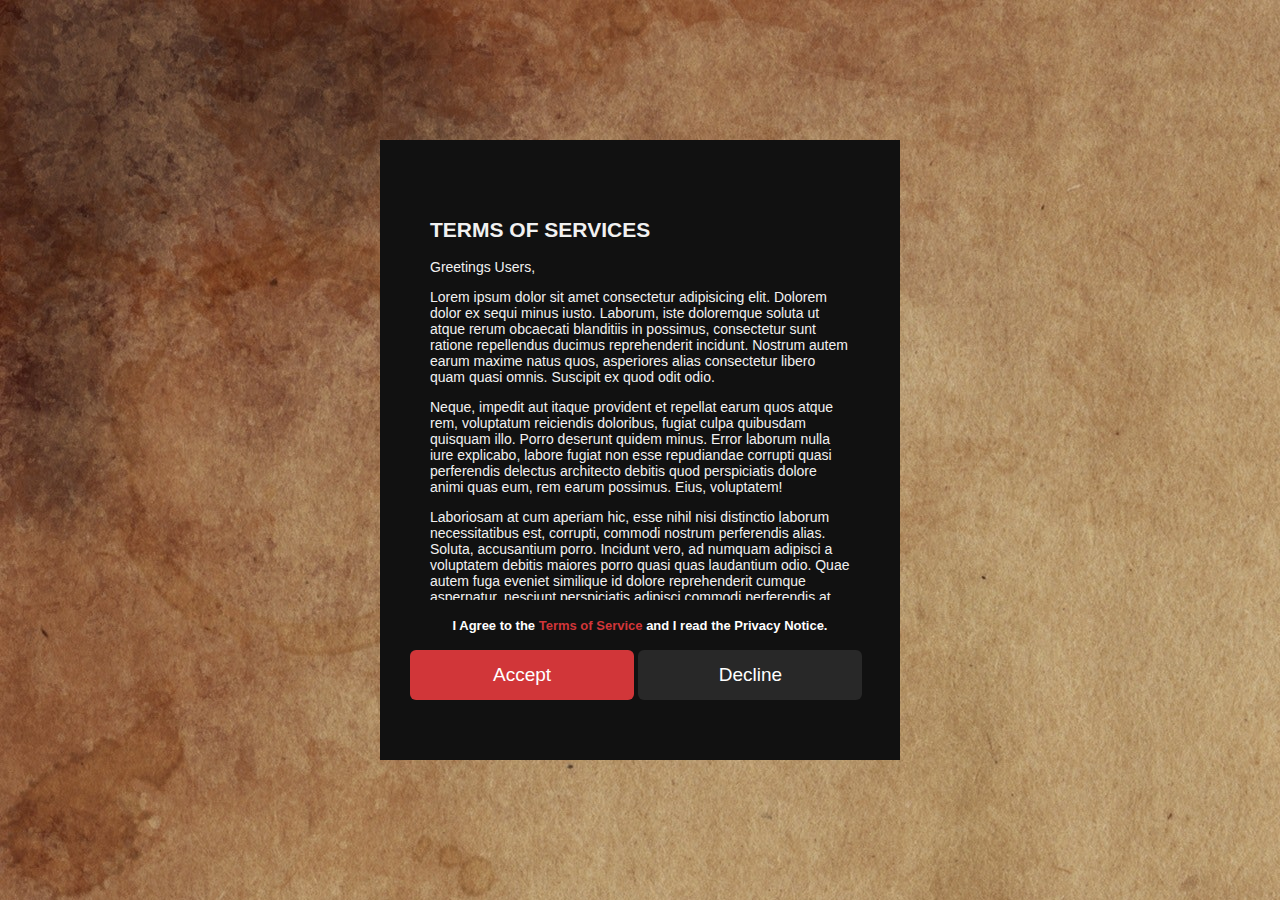
<file: terms.html>
<!DOCTYPE html>
<html lang="en">
<head>
    <meta charset="UTF-8">
    <meta name="viewport" content="width=device-width, initial-scale=1.0">
    <title>Terms Of Services</title>
    <link rel="stylesheet" href="terms.css">
    <link rel="shortcut icon" href="image/soft.png">
</head>
<body>
    <div class="terms-box">
        <div class="terms-text">
            <h2>Terms Of Services</h2>
            <p>Greetings Users,</p>
            <p>Lorem ipsum dolor sit amet consectetur adipisicing elit. Dolorem dolor ex sequi minus iusto. Laborum, iste doloremque soluta ut atque rerum obcaecati blanditiis in possimus, consectetur sunt ratione repellendus ducimus reprehenderit incidunt. Nostrum autem earum maxime natus quos, asperiores alias consectetur libero quam quasi omnis. Suscipit ex quod odit odio.</p>
            <p>Neque, impedit aut itaque provident et repellat earum quos atque rem, voluptatum reiciendis doloribus, fugiat culpa quibusdam quisquam illo. Porro deserunt quidem minus. Error laborum nulla iure explicabo, labore fugiat non esse repudiandae corrupti quasi perferendis delectus architecto debitis quod perspiciatis dolore animi quas eum, rem earum possimus. Eius, voluptatem!</p>
            <p>Laboriosam at cum aperiam hic, esse nihil nisi distinctio laborum necessitatibus est, corrupti, commodi nostrum perferendis alias. Soluta, accusantium porro. Incidunt vero, ad numquam adipisci a voluptatem debitis maiores porro quasi quas laudantium odio. Quae autem fuga eveniet similique id dolore reprehenderit cumque aspernatur, nesciunt perspiciatis adipisci commodi perferendis at.</p>
            <p>Officiis porro voluptatem facilis magni nulla ad praesentium accusamus, quasi iure temporibus enim culpa repellendus vitae asperiores quam quidem est quae atque eum, soluta eveniet. Pariatur ab corporis placeat quod nisi, modi aliquam suscipit ipsam quaerat ducimus exercitationem esse quae debitis iure qui facilis ea eos at natus eligendi beatae?</p>
            <p>Animi hic corrupti fugiat voluptate vel, exercitationem quis reprehenderit blanditiis, sit sint aperiam delectus ratione, porro provident temporibus. Dolores numquam at ipsa eligendi magni eius quasi. Tenetur impedit corporis, maxime reprehenderit corrupti quibusdam, quod iste accusamus velit nulla et eum inventore praesentium ullam incidunt tempore debitis, nobis magni? Pariatur, quos!</p>
            <p>Perspiciatis, ab nihil a sit dolorum suscipit. Voluptate eaque nostrum quod laudantium deleniti? Exercitationem accusamus eaque nam labore? In libero molestiae pariatur? Aperiam ratione facere corrupti laboriosam minima illum quia neque autem natus, laborum aspernatur tempora voluptate architecto molestiae deleniti eius porro reiciendis rem id praesentium sequi suscipit, ab consequuntur.</p>
        </div>
        <h4>I Agree to the <span>Terms of Service</span> and I read the Privacy Notice.</h4>
        <button class="btn red-btn">Accept</button>
        <button class="btn gray-btn">Decline</button>
    </div>
</body>
</html>
</file>
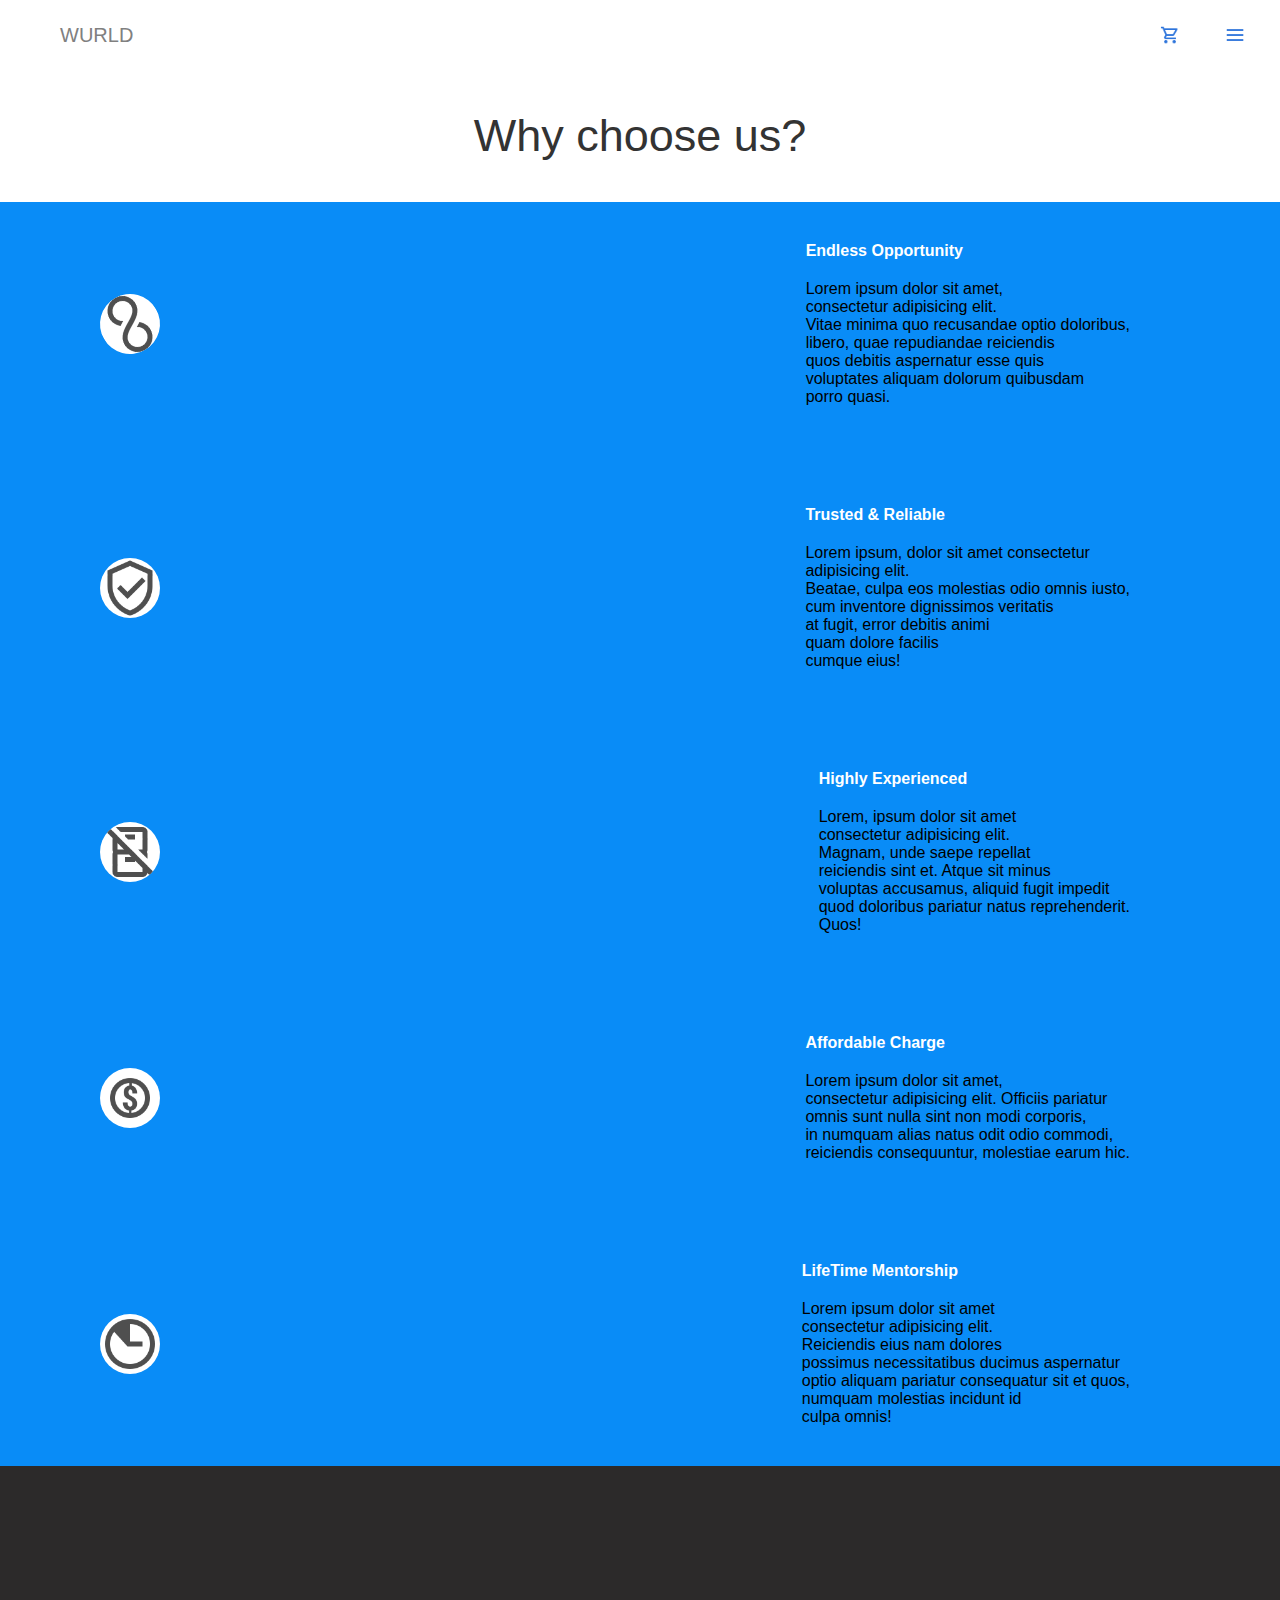
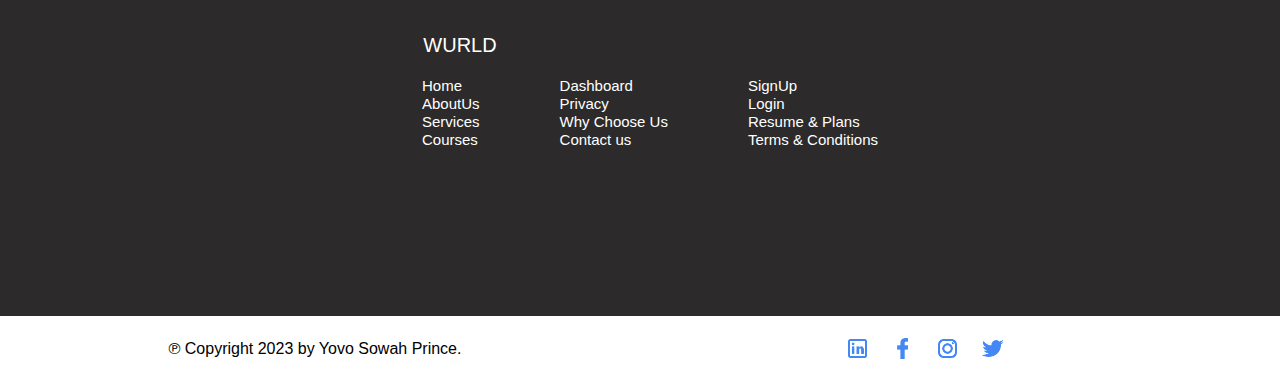
<file: why.html>
<!DOCTYPE html>
<html lang="en">
<head>
    <meta charset="UTF-8">
    <meta name="viewport" content="width=device-width, initial-scale=1.0">
    <title>Why Choose Us?</title>
    <link rel="stylesheet" href="why.css">
</head>
<body>
    <header>
        <h3>WURLD</h3>
        <div class="png">
            <img src="./image/cart.png" class="cart">
            <img src="./image/menu.png" class="menu">
        </div>
    </header>

    <main>
        <h3>Why choose us?</h3>

        <div class="game">

            <div class="true">
                <img src="image/infinity.png" width="40" class="in">
                <div class="first">
                 <b class="upon">Endless Opportunity</b>
                 <p class="court">Lorem ipsum dolor sit amet, <br> consectetur adipisicing elit. <br> Vitae minima quo recusandae optio doloribus, <br> libero, quae repudiandae reiciendis <br> quos debitis aspernatur esse quis <br> voluptates aliquam dolorum quibusdam <br> porro quasi.</p>
                </div>   
            </div>

            <div class="true">
                <img src="image/protect_shield.png" width="60" class="open">
                <div class="first">
                <b class="upon">Trusted & Reliable</b>
                <p class="court">Lorem ipsum, dolor sit amet consectetur <br> adipisicing elit. <br> Beatae, culpa eos molestias odio omnis iusto, <br> cum inventore dignissimos veritatis <br> at fugit, error debitis animi <br> quam dolore facilis <br> cumque eius!</p>
                </div>
                
            </div>

            <div class="true">
                <img src="image/donot.png" width="50" class="open">
                <div class="first">
                <b class="upon">Highly Experienced</b>
                <p class="court">Lorem, ipsum dolor sit amet <br> consectetur adipisicing elit. <br> Magnam, unde saepe repellat <br> reiciendis sint et. Atque sit minus <br> voluptas accusamus, aliquid fugit impedit <br> quod doloribus pariatur natus reprehenderit. <br> Quos!</p>
                </div>
                
            </div>

            <div class="true">
                <img src="image/dollar.png" width="60" class="open">
                <div class="first">
                <b class="upon">Affordable Charge</b>
                <p class="court">Lorem ipsum dolor sit amet, <br> consectetur adipisicing elit.  Officiis pariatur <br> omnis sunt nulla sint non modi corporis, <br> in numquam alias natus odit odio commodi, <br> reiciendis consequuntur, molestiae earum hic.</p>
                </div>
                
            </div>

            <div class="true">
                <img src="image/time.png" width="60" class="open">
                <div class="first">
                <b class="upon">LifeTime Mentorship</b>
                <p class="court">Lorem ipsum dolor sit amet <br> consectetur adipisicing elit. <br> Reiciendis eius nam dolores <br> possimus necessitatibus ducimus aspernatur <br> optio aliquam pariatur consequatur sit et quos, <br> numquam molestias incidunt id <br> culpa omnis!</p>
                </div>
               
            </div>
        </div>

        <!-- black background for Why choose us? -->
        <div class="blackground">
            <div class="black">
                <div class="bless">
                 <h4>WURLD</h4>
                </div>
            
                <div class="application">
                    <div class="navs">
                        <ul>
                          <li><a href="index.html">Home</a></li>
                          <li><a href="about.html">AboutUs</a></li>
                          <li><a href="services.html">Services</a></li>
                          <li><a href="courses.html">Courses</a></li>
                        </ul>
                    </div>

                    <div class="nav">
                        <ul>
                            <li><a href="dashBoard.html">Dashboard</a></li>
                            <li><a href="privacy.html">Privacy</a></li>
                            <li><a href="why.html">Why Choose Us</a></li>
                            <li><a href="contactUs.html">Contact us</a></li>
                          </ul>
                    </div>

                    <div class="active">
                        <ul>
                            <li><a href="signUp.html">SignUp</a></li>
                            <li><a href="login.html">Login</a></li>
                            <li><a href="plans.html">Resume & Plans </a></li>
                            <li><a href="terms.html">Terms & Conditions</a></li>
                          </ul>
                    </div>
                </div>
            </div>
        </div>
    </main>

    <!-- footer -->
    <footer>
        <p class="copyRight">&copysr; Copyright 2023 by Yovo Sowah Prince.</p>
        <div class="div">
            <img src="image/app/linedin.png"  class="link">
            <img src="image/app/facebook.png" class="link">
            <img src="image/app/instagram.png" class="link">
            <img src="image/app/Twitter.png" class="link">
        </div>
    </footer>

</body>
</html>
</file>
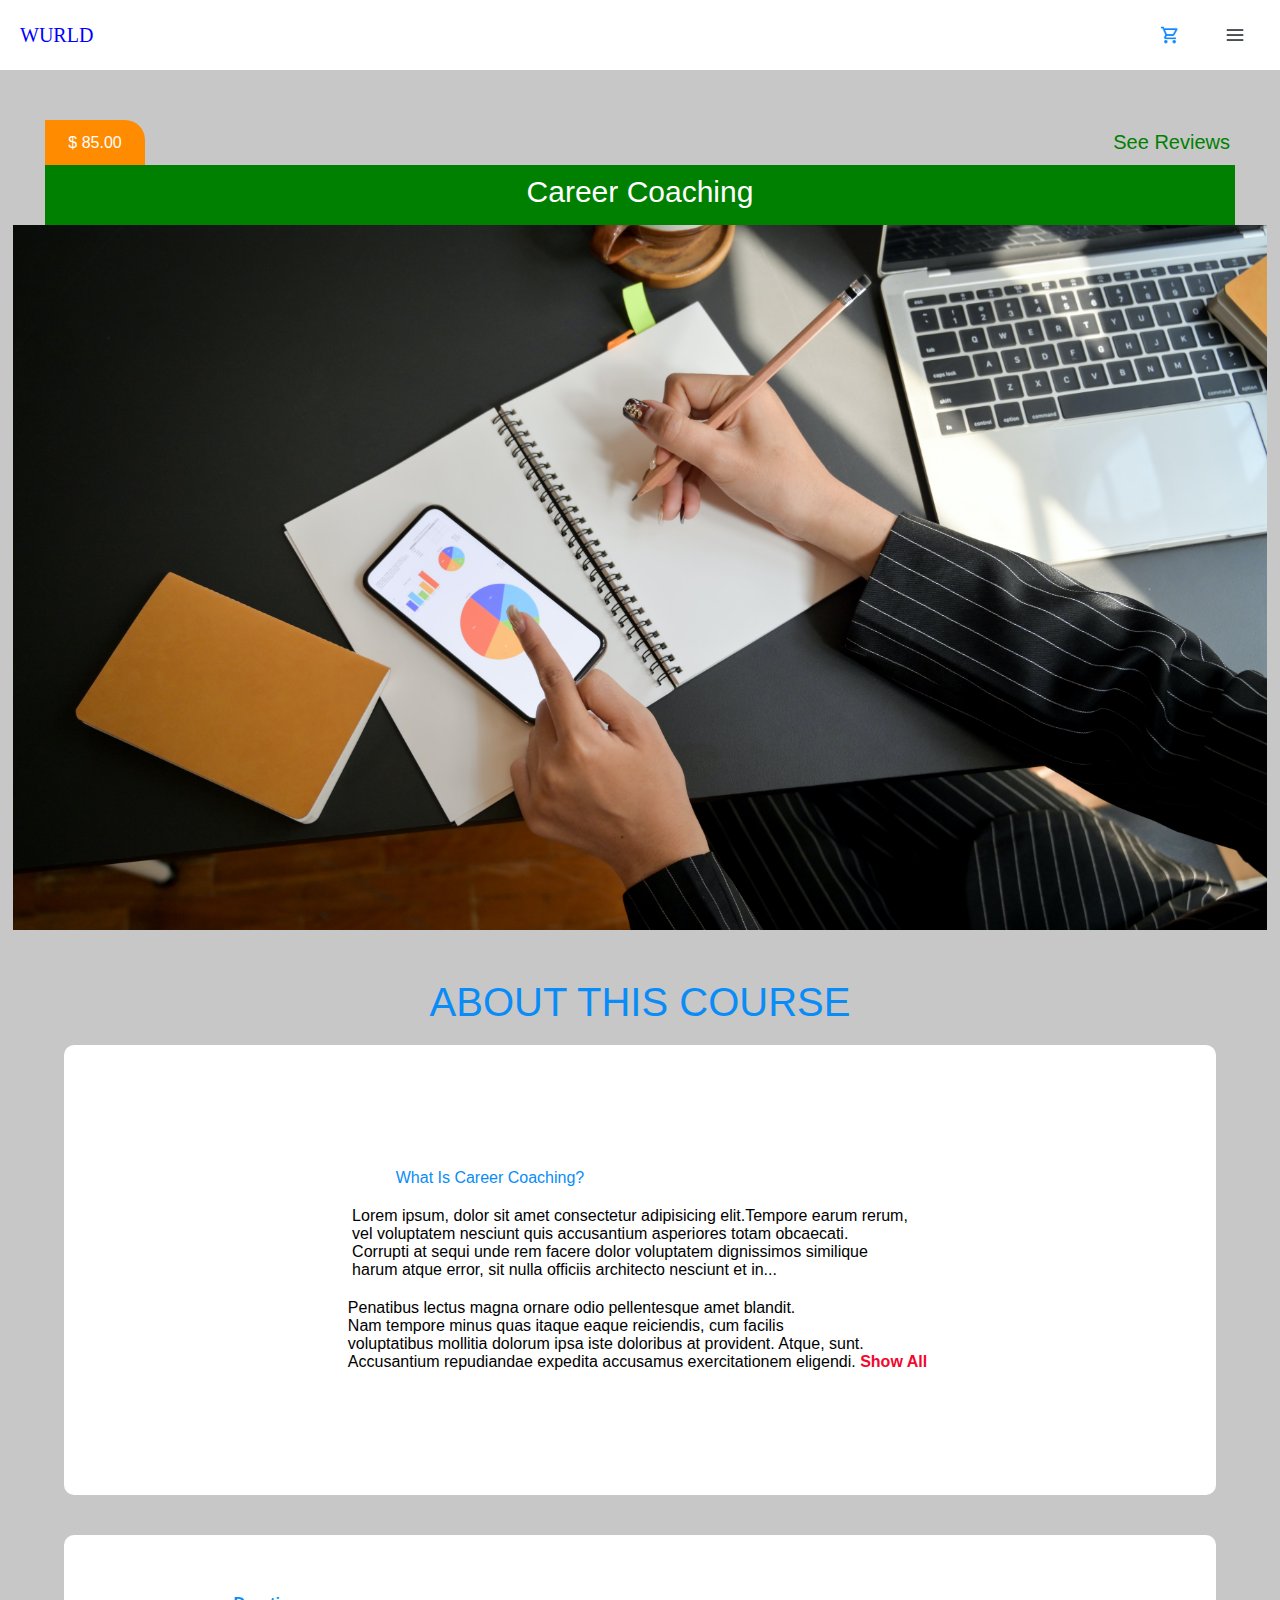
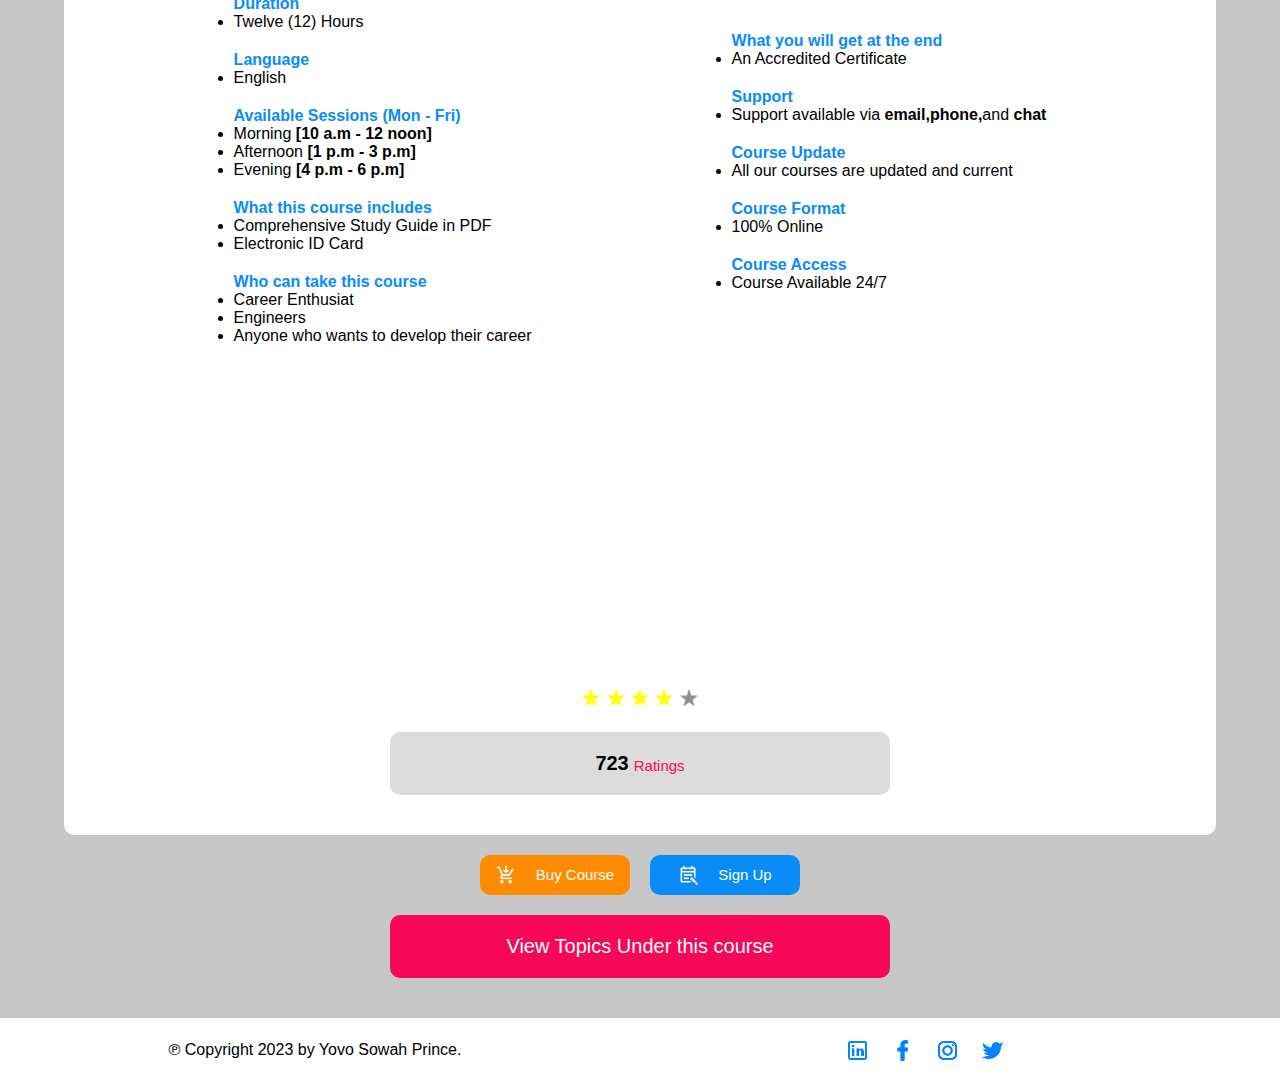
<file: course/cc.html>
<!DOCTYPE html>
<html lang="en">
<head>
    <meta charset="UTF-8">
    <meta name="viewport" content="width=device-width, initial-scale=1.0">
    <title>Career Coaching</title>
    <link rel="stylesheet" href="cc.css">
</head>
<body>
    <header>
        <h3>WURLD</h3>
        <div class="png">
            <img src="shoppingCart.png" alt="" class="cart">
            <img src="menu.png" alt="" class="menu">
        </div>
    </header>

    <main>
        <div class="moni">
           <p class="money">$ 85.00</p>
           <p class="views">See Reviews</p>
        </div>
        <div class="man">
            <div class="blur">
                <h3>Career Coaching</h3>
            </div>
            <img src="macbook.jpg" alt="" class="manage">
        </div>

        <div class="drive-about">
            <h2>ABOUT THIS COURSE</h2>
            <div class="what">
                <p class="train">What Is Career Coaching?</p>
                
                <div class="biggy">
                    <div class="big7">
                    <p class="sum-1">Lorem ipsum, dolor sit amet consectetur adipisicing elit.Tempore earum rerum, <br> vel voluptatem nesciunt quis accusantium asperiores totam obcaecati. <br> Corrupti at sequi unde rem facere dolor voluptatem dignissimos similique <br> harum atque error, sit nulla officiis architecto nesciunt et in...</p>
                </div>

                    <div class="big8">
                        <p class="sum-2">Penatibus lectus magna ornare odio pellentesque amet blandit. <br> Nam tempore minus quas itaque eaque reiciendis, cum facilis <br> voluptatibus mollitia dolorum ipsa iste doloribus at provident. Atque, sunt.<br> Accusantium repudiandae expedita accusamus exercitationem eligendi. <b class="lamp">Show All</b></p>
                    </div>
                </div>
            </div>
        </div>
        <!-- Time -->
        <div class="drive-big">
             <div class="korean"> <!-- Try to delete the korean div later, because i dont need it anymore 👍😒 -->
                <div class="packer">
                    <div class="ate7">
                        <div class="duration">
                           <b class="ate">Duration</b>
                           <li>Twelve (12) Hours</li>
                        </div>
    
                        <div class="language">
                           <b class="ate">Language</b>
                           <li>English</li>
                        </div>
    
                        <div class="session">
                            <b class="ate">Available Sessions (Mon - Fri)</b>
                            <li>Morning <b class="no">[10 a.m - 12 noon]</b></li>
                            <li>Afternoon <b class="no">[1 p.m - 3 p.m]</b></li>
                            <li>Evening <b class="no">[4 p.m - 6 p.m]</b></li> 
                        </div>

                        <div class="this">
                           <b class="ate">What this course includes</b>
                           <li>Comprehensive Study Guide in PDF</li>
                           <li>Electronic ID Card</li>
                        </div>

                        <div class="who-can">
                           <b class="ate">Who can take this course</b>
                           <li>Career Enthusiat</li>
                           <li>Engineers</li>
                           <li>Anyone who wants to develop their career</li>
                        </div>
                    </div>
    
                    <div class="ate8">
                        <div class="end">
                           <b class="ate">What you will get at the end</b>
                           <li>An Accredited Certificate</li>
                        </div>

                        <div class="port">
                           <b class="ate">Support</b>
                           <li>Support available via <b class="email">email,</b><b class="fone">phone,</b>and <b class="chat">chat</b></li>
                        </div>

                        <div class="date">
                           <b class="ate">Course Update</b>
                           <li>All our courses are updated and current</li>
                        </div>

                        <div class="format">
                          <b class="ate">Course Format</b>
                          <li>100% Online</li>
                        </div>

                        <div class="ca">
                          <b class="ate">Course Access</b>
                          <li>Course Available 24/7</li>
                        </div>
                    </div>
                </div>
            </div>
            <div class="stars">
                <div class="stars-half">
                    <img src="star1.png" alt="" class="star">
                    <img src="star2.png" alt="" class="star">
                    <img src="star3.png" alt="" class="star">
                    <img src="star4.png" alt="" class="star">
                    <img src="star.png" alt="" class="star">
                </div>

                <div class="numbers">
                    <p class="seventy"><b class="seven">723</b><p class="rat">Ratings</p></p>
                </div>
            </div>
        </div>
        
        <div class="btn-buy">
            <button class="all-out">
                <img src="cartBuy.png" alt="" class="btn-image">
                <p class="adds">Buy Course</p>
           </button>

            <button class="earth">
                <img src="signUp.png" alt="" class="btn-image">
                <p class="buys">Sign Up</p>
           </button>
        </div>

        <div class="btn-view">
            <button class="topics">View Topics Under this course</button>
        </div>
    </main>
    
    <!-- footer -->
    <footer>
        <p class="copyRight">&copysr; Copyright 2023 by Yovo Sowah Prince.</p>
        <div class="div">
            <img src="linkedin.png" alt="" class="link">
            <img src="facebook.png" alt="" class="link">
            <img src="instagram.png" alt="" class="link">
            <img src="twitter.png" alt="" class="link">
        </div>
    </footer>

</body>
</html>
</file>
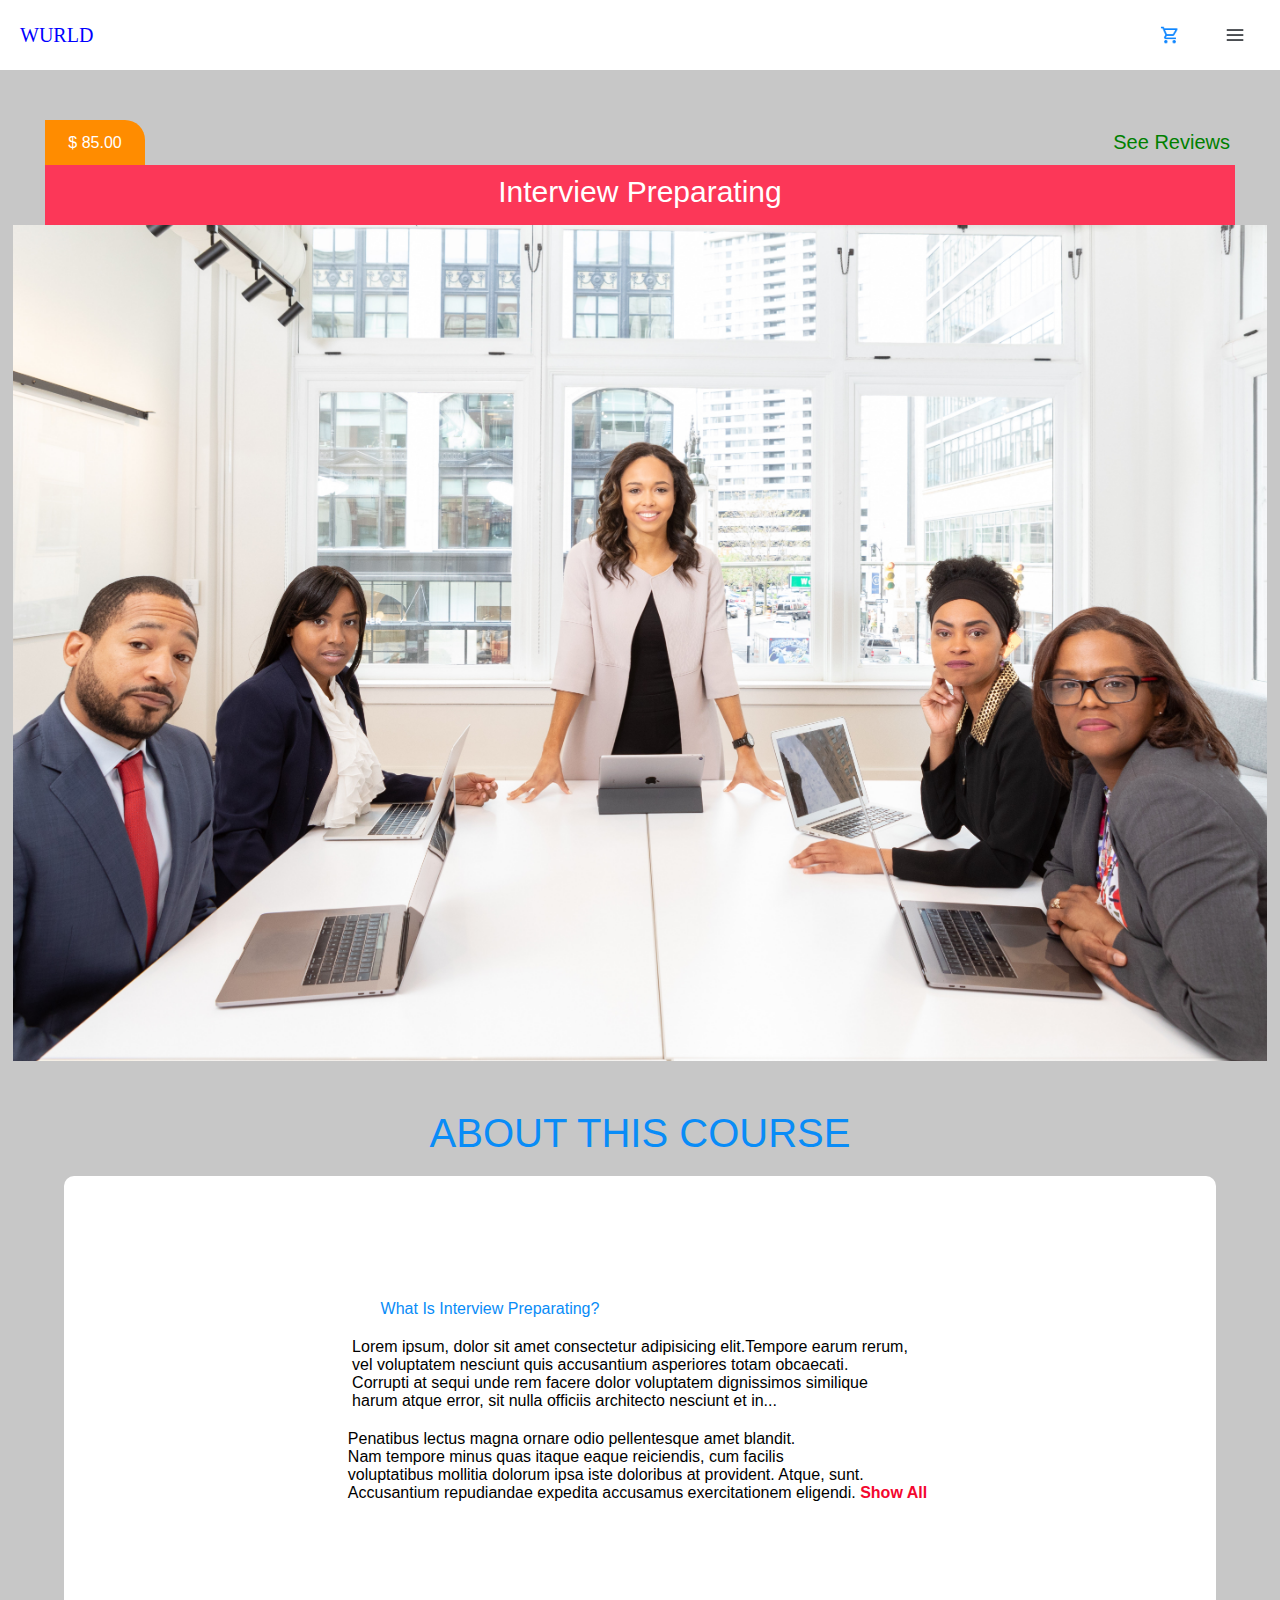
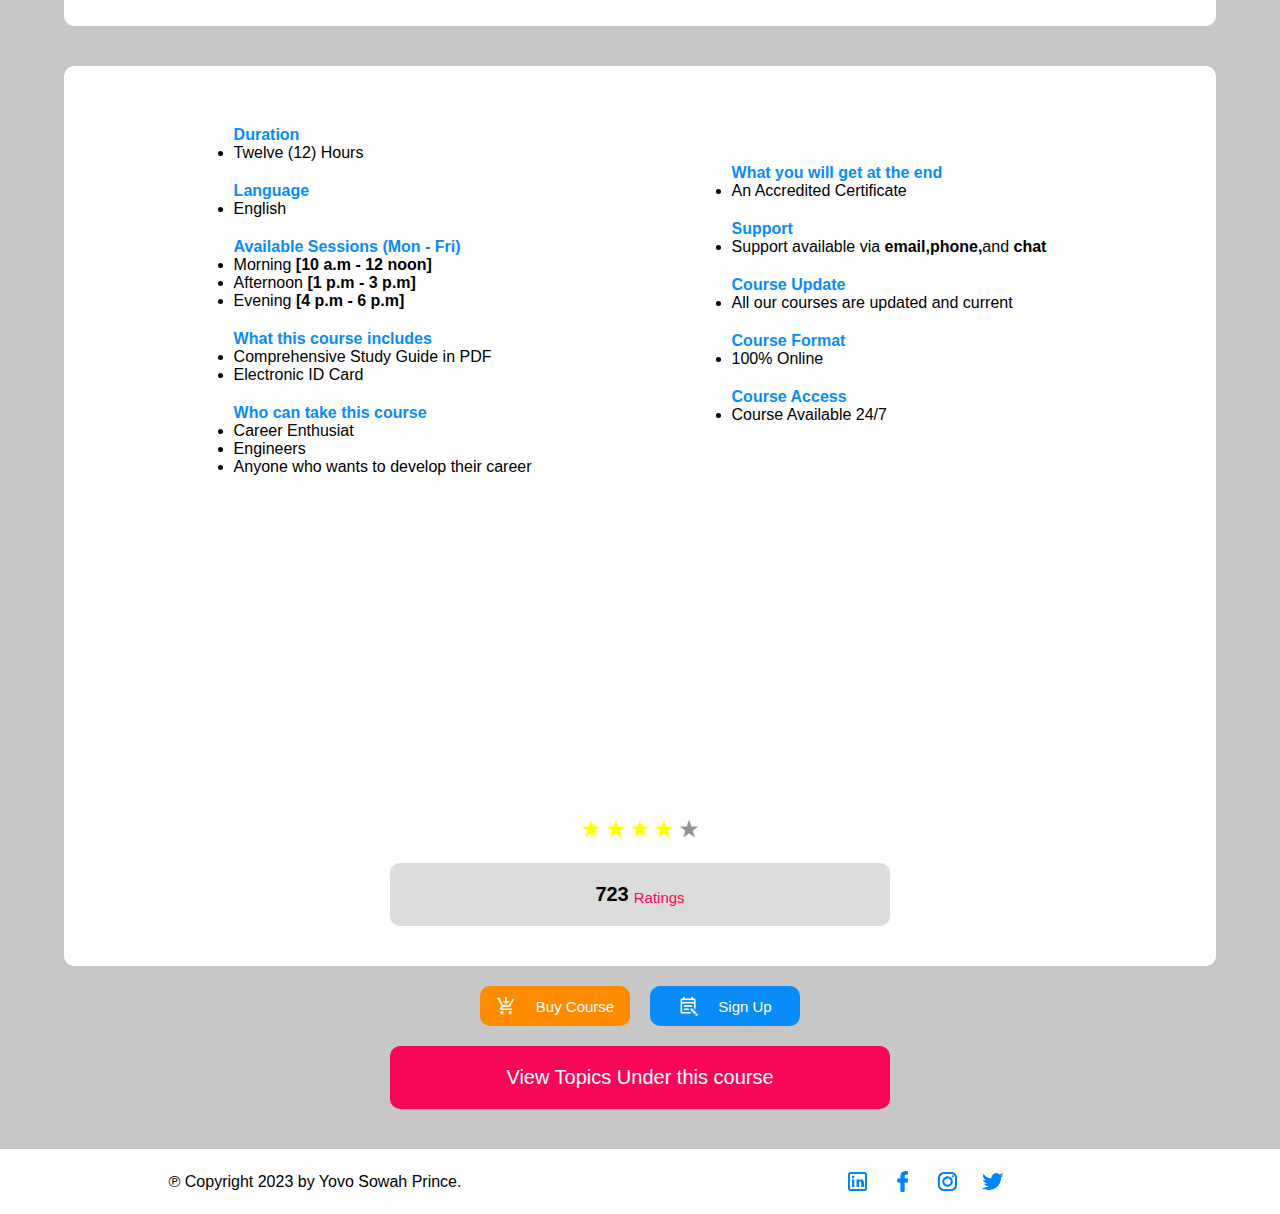
<file: course/ip.html>
<!DOCTYPE html>
<html lang="en">
<head>
    <meta charset="UTF-8">
    <meta name="viewport" content="width=device-width, initial-scale=1.0">
    <title>Interview Prep</title>
    <link rel="stylesheet" href="ip.css">
</head>
<body>
    <header>
        <h3>WURLD</h3>
        <div class="png">
            <img src="shoppingCart.png" alt="" class="cart">
            <img src="menu.png" alt="" class="menu">
        </div>
    </header>

    <main>
        <div class="moni">
           <p class="money">$ 85.00</p>
           <p class="views">See Reviews</p>
        </div>
        <div class="man">
            <div class="blur">
                <h3>Interview Preparating</h3>
            </div>
            <img src="pekin.jpg" alt="" class="manage">
        </div>

        <div class="drive-about">
            <h2>ABOUT THIS COURSE</h2>
            <div class="what">
                <p class="train">What Is Interview Preparating?</p>
                
                <div class="biggy">
                    <div class="big7">
                    <p class="sum-1">Lorem ipsum, dolor sit amet consectetur adipisicing elit.Tempore earum rerum, <br> vel voluptatem nesciunt quis accusantium asperiores totam obcaecati. <br> Corrupti at sequi unde rem facere dolor voluptatem dignissimos similique <br> harum atque error, sit nulla officiis architecto nesciunt et in...</p>
                </div>

                    <div class="big8">
                        <p class="sum-2">Penatibus lectus magna ornare odio pellentesque amet blandit. <br> Nam tempore minus quas itaque eaque reiciendis, cum facilis <br> voluptatibus mollitia dolorum ipsa iste doloribus at provident. Atque, sunt.<br> Accusantium repudiandae expedita accusamus exercitationem eligendi. <b class="lamp">Show All</b></p>
                    </div>
                </div>
            </div>
        </div>
        <!-- Time -->
        <div class="drive-big">
             <div class="korean"> <!-- Try to delete the korean div later, because i dont need it anymore 👍😒 -->
                <div class="packer">
                    <div class="ate7">
                        <div class="duration">
                           <b class="ate">Duration</b>
                           <li>Twelve (12) Hours</li>
                        </div>
    
                        <div class="language">
                           <b class="ate">Language</b>
                           <li>English</li>
                        </div>
    
                        <div class="session">
                            <b class="ate">Available Sessions (Mon - Fri)</b>
                            <li>Morning <b class="no">[10 a.m - 12 noon]</b></li>
                            <li>Afternoon <b class="no">[1 p.m - 3 p.m]</b></li>
                            <li>Evening <b class="no">[4 p.m - 6 p.m]</b></li> 
                        </div>

                        <div class="this">
                           <b class="ate">What this course includes</b>
                           <li>Comprehensive Study Guide in PDF</li>
                           <li>Electronic ID Card</li>
                        </div>

                        <div class="who-can">
                           <b class="ate">Who can take this course</b>
                           <li>Career Enthusiat</li>
                           <li>Engineers</li>
                           <li>Anyone who wants to develop their career</li>
                        </div>
                    </div>
    
                    <div class="ate8">
                        <div class="end">
                           <b class="ate">What you will get at the end</b>
                           <li>An Accredited Certificate</li>
                        </div>

                        <div class="port">
                           <b class="ate">Support</b>
                           <li>Support available via <b class="email">email,</b><b class="fone">phone,</b>and <b class="chat">chat</b></li>
                        </div>

                        <div class="date">
                           <b class="ate">Course Update</b>
                           <li>All our courses are updated and current</li>
                        </div>

                        <div class="format">
                          <b class="ate">Course Format</b>
                          <li>100% Online</li>
                        </div>

                        <div class="ca">
                          <b class="ate">Course Access</b>
                          <li>Course Available 24/7</li>
                        </div>
                    </div>
                </div>
            </div>
            <div class="stars">
                <div class="stars-half">
                    <img src="star1.png" alt="" class="star">
                    <img src="star2.png" alt="" class="star">
                    <img src="star3.png" alt="" class="star">
                    <img src="star4.png" alt="" class="star">
                    <img src="star.png" alt="" class="star">
                </div>

                <div class="numbers">
                    <p class="seventy"><b class="seven">723</b><p class="rat">Ratings</p></p>
                </div>
            </div>
        </div>
        
        <div class="btn-buy">
            <button class="all-out">
                <img src="cartBuy.png" alt="" class="btn-image">
                <p class="adds">Buy Course</p>
           </button>

            <button class="earth">
                <img src="signUp.png" alt="" class="btn-image">
                <p class="buys">Sign Up</p>
           </button>
        </div>

        <div class="btn-view">
            <button class="topics">View Topics Under this course</button>
        </div>
    </main>
    
    <!-- footer -->
    <footer>
        <p class="copyRight">&copysr; Copyright 2023 by Yovo Sowah Prince.</p>
        <div class="div">
            <img src="linkedin.png" alt="" class="link">
            <img src="facebook.png" alt="" class="link">
            <img src="instagram.png" alt="" class="link">
            <img src="twitter.png" alt="" class="link">
        </div>
    </footer>

</body>
</html>
</file>
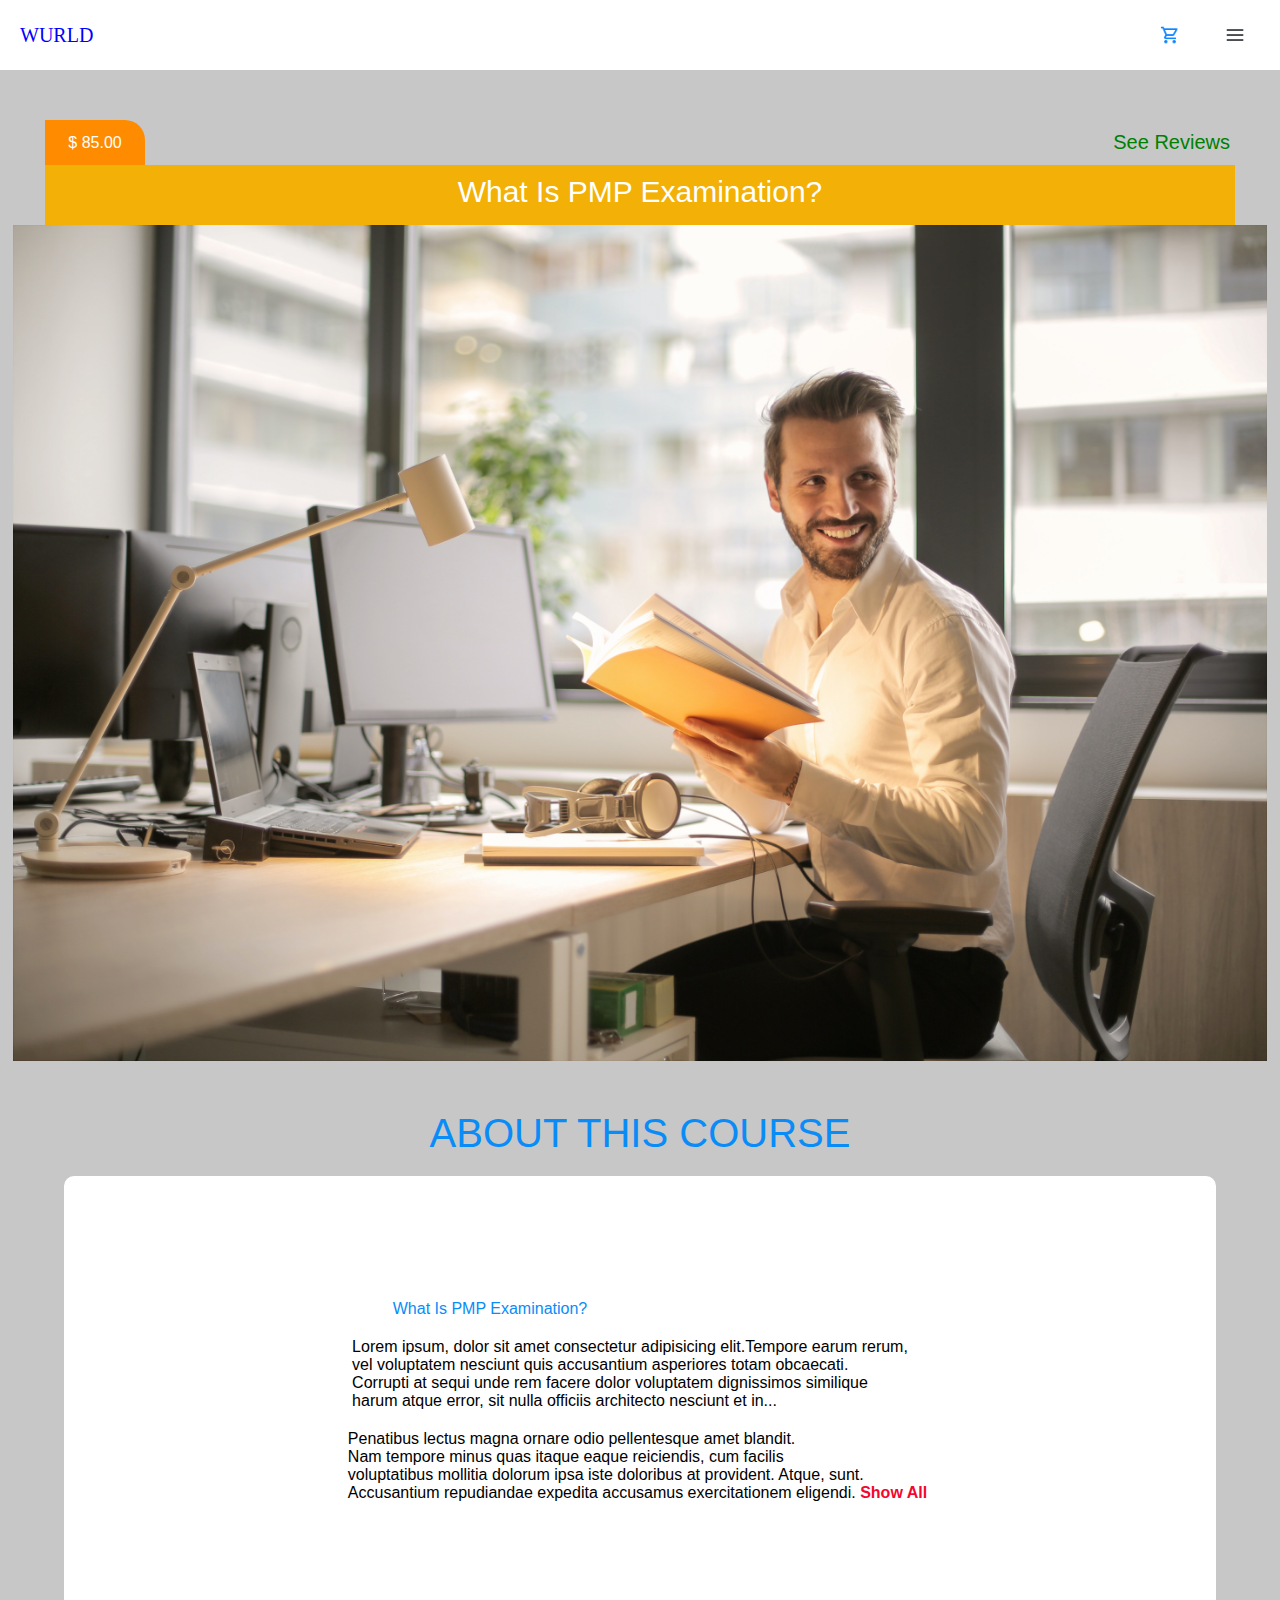
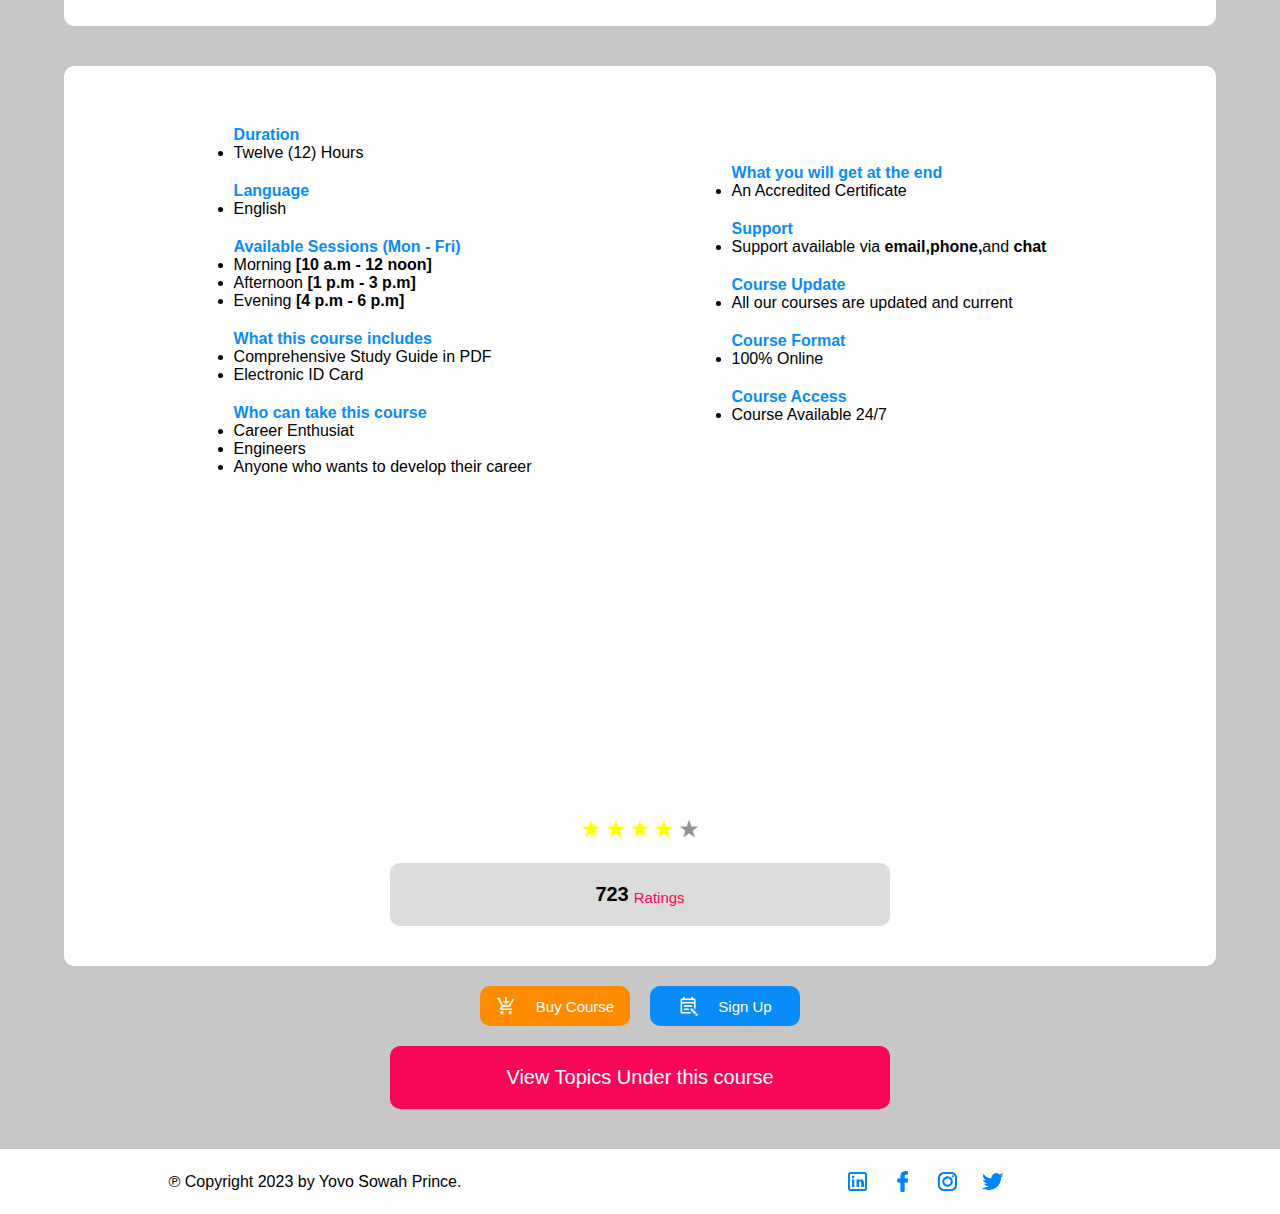
<file: course/pep.html>
<!DOCTYPE html>
<html lang="en">
<head>
    <meta charset="UTF-8">
    <meta name="viewport" content="width=device-width, initial-scale=1.0">
    <title>PMP Examination</title>
    <link rel="stylesheet" href="pep.css">
</head>
<body>
    <header>
        <h3>WURLD</h3>
        <div class="png">
            <img src="shoppingCart.png" alt="" class="cart">
            <img src="menu.png" alt="" class="menu">
        </div>
    </header>

    <main>
        <div class="moni">
           <p class="money">$ 85.00</p>
           <p class="views">See Reviews</p>
        </div>
        <div class="man">
            <div class="blur">
                <h3>What Is PMP Examination?</h3>
            </div>
            <img src="people.jpg" class="manage">
        </div>

        <div class="drive-about">
            <h2>ABOUT THIS COURSE</h2>
            <div class="what">
                <p class="train">What Is PMP Examination?</p>
                
                <div class="biggy">
                    <div class="big7">
                    <p class="sum-1">Lorem ipsum, dolor sit amet consectetur adipisicing elit.Tempore earum rerum, <br> vel voluptatem nesciunt quis accusantium asperiores totam obcaecati. <br> Corrupti at sequi unde rem facere dolor voluptatem dignissimos similique <br> harum atque error, sit nulla officiis architecto nesciunt et in...</p>
                </div>

                    <div class="big8">
                        <p class="sum-2">Penatibus lectus magna ornare odio pellentesque amet blandit. <br> Nam tempore minus quas itaque eaque reiciendis, cum facilis <br> voluptatibus mollitia dolorum ipsa iste doloribus at provident. Atque, sunt.<br> Accusantium repudiandae expedita accusamus exercitationem eligendi. <b class="lamp">Show All</b></p>
                    </div>
                </div>
            </div>
        </div>
        <!-- Time -->
        <div class="drive-big">
             <div class="korean"> <!-- Try to delete the korean div later, because i dont need it anymore 👍😒 -->
                <div class="packer">
                    <div class="ate7">
                        <div class="duration">
                           <b class="ate">Duration</b>
                           <li>Twelve (12) Hours</li>
                        </div>
    
                        <div class="language">
                           <b class="ate">Language</b>
                           <li>English</li>
                        </div>
    
                        <div class="session">
                            <b class="ate">Available Sessions (Mon - Fri)</b>
                            <li>Morning <b class="no">[10 a.m - 12 noon]</b></li>
                            <li>Afternoon <b class="no">[1 p.m - 3 p.m]</b></li>
                            <li>Evening <b class="no">[4 p.m - 6 p.m]</b></li> 
                        </div>

                        <div class="this">
                           <b class="ate">What this course includes</b>
                           <li>Comprehensive Study Guide in PDF</li>
                           <li>Electronic ID Card</li>
                        </div>

                        <div class="who-can">
                           <b class="ate">Who can take this course</b>
                           <li>Career Enthusiat</li>
                           <li>Engineers</li>
                           <li>Anyone who wants to develop their career</li>
                        </div>
                    </div>
    
                    <div class="ate8">
                        <div class="end">
                           <b class="ate">What you will get at the end</b>
                           <li>An Accredited Certificate</li>
                        </div>

                        <div class="port">
                           <b class="ate">Support</b>
                           <li>Support available via <b class="email">email,</b><b class="fone">phone,</b>and <b class="chat">chat</b></li>
                        </div>

                        <div class="date">
                           <b class="ate">Course Update</b>
                           <li>All our courses are updated and current</li>
                        </div>

                        <div class="format">
                          <b class="ate">Course Format</b>
                          <li>100% Online</li>
                        </div>

                        <div class="ca">
                          <b class="ate">Course Access</b>
                          <li>Course Available 24/7</li>
                        </div>
                    </div>
                </div>
            </div>
            <div class="stars">
                <div class="stars-half">
                    <img src="star1.png" alt="" class="star">
                    <img src="star2.png" alt="" class="star">
                    <img src="star3.png" alt="" class="star">
                    <img src="star4.png" alt="" class="star">
                    <img src="star.png" alt="" class="star">
                </div>

                <div class="numbers">
                    <p class="seventy"><b class="seven">723</b><p class="rat">Ratings</p></p>
                </div>
            </div>
        </div>
        
        <div class="btn-buy">
            <button class="all-out">
                <img src="cartBuy.png" alt="" class="btn-image">
                <p class="adds">Buy Course</p>
           </button>

            <button class="earth">
                <img src="signUp.png" alt="" class="btn-image">
                <p class="buys">Sign Up</p>
           </button>
        </div>

        <div class="btn-view">
            <button class="topics">View Topics Under this course</button>
        </div>
    </main>
    
    <!-- footer -->
    <footer>
        <p class="copyRight">&copysr; Copyright 2023 by Yovo Sowah Prince.</p>
        <div class="div">
            <img src="linkedin.png" alt="" class="link">
            <img src="facebook.png" alt="" class="link">
            <img src="instagram.png" alt="" class="link">
            <img src="twitter.png" alt="" class="link">
        </div>
    </footer>

</body>
</html>
</file>
<file: contact.css>
*{
    margin: 0;
    padding: 0;
    box-sizing: border-box;
    font-family: 'Segoe UI', Tahoma, Geneva, Verdana, sans-serif;
}

body{
    width: 100%;
    min-height: 100vh;
    background-color: rgb(199, 199, 199);
}

header{
    width: 100%;
    height: 70px;
    display: flex;
    justify-content: space-between;
    align-items: center;
    padding: 20px;
    background-color: white;
}

header h3{
    color: blue;
    font-family: 'playball';
    font-size: 20px;
    font-weight: 200;
}

/* for the png shopping cart and menu png */
.png{
    width: 50px;
    display: flex;
    flex-direction: row;
    gap: 20px;
    margin-right: 50px;
}

#cart{
    margin-right: 20px;
    width: 20px;
}

#menu{
    margin-left: 5px;
    width: 20px;
}

/*  beginning of order summary */
main{
    width: 100%;
    display: flex;
    flex-direction: column;
    justify-content: center;
    align-items: center;
    gap: 20px;
}

main .so{
    width: 100%;
    display: flex;
    justify-content: center;
    align-items: center;
    margin-top: 40px;
    margin-right: 400px;
}

.cat{
    font-size: 20px;
    font-weight: 400;
}

.cash-out{
    width: 100%;
    display: flex;
    justify-content: space-between;
    align-items: center;
}

.i-dont-understand{
    width: 100%;
    display: flex;
    flex-direction: column;
    justify-content: center;
    align-items: center;
}

.cash-app{
    width: 550px;
    height: 60vh;
    border: none;
    background-color: white;
    display: flex;
    flex-direction: row;
    justify-content: center;
    align-items: center;
    margin-top: 40px;
}
/* inside the white box */
.basketball{
    width: 100%;
    display: flex;
    flex-direction: column;
    justify-content: center;
    align-items: center;
}

.img-pmd{
    width: 100%;
    display: flex;
    flex-direction: row;
    justify-content: center;
    align-items: center;
    gap: 20px;
    margin-bottom: 80px;
}

.camp{
    width: 220px;
    margin-top: 50px;
}

.creamie{
    gap: 20px;
    margin-top: 50px;
}

.man, .cake{
    font-family: 'Segoe UI', Tahoma, Geneva, Verdana, sans-serif;
}

.cake{
    font-weight: 600;
}
/* billed today (usd) and dollar amount */
.loud{
    width: 100%;
    display: flex;
    flex-direction: column;
    justify-content: center;
    align-items: center;
}

.billings{
    width: 100%;
    border-top: 1px solid gainsboro;
    display: flex;
    justify-content: center;
    align-items: center;
    margin-bottom: 30px;
}

.usd{
    width: 100%;
    display: flex;
    flex-direction: row;
    justify-content: space-between;
    align-items: center;
    margin-bottom: 40px;
}

.today{
    margin-left: 50px;
}

.thanksgiving{
    margin-right: 50px;
}

/* contact information */
.just-because{
    width: 100%;
    display: flex;
    flex-direction: column;
    justify-content: center;
    align-items: center;
    gap: 20px;
    margin-top: 20px;
}

.c-in{
   gap: 20px;
}

.inform{
    font-family: 'Segoe UI', Tahoma, Geneva, Verdana, sans-serif;
    margin-top: 10px;
}

.related{
    font-family: 'Segoe UI', Tahoma, Geneva, Verdana, sans-serif;
    margin-top: 20px;
}

.information{
    width: 500px;
    height: 60vh;
    border: none;
    background-color: white;
    display: flex;
    flex-direction: column;
    justify-content: center;
    align-items: center;
    gap: 20px;
    margin-bottom: 40px;
}

.input-group{
    width: 100%;
    display: flex;
    flex-direction: column;
    justify-content: center;
    align-items: center;
    gap:4px;
}

.flowers{
    margin-right: 10px;
    color: darkorange;
}

.information .labels{
    font-weight: 100;
    font-size: 15px;
    font-family: 'Segoe UI', Tahoma, Geneva, Verdana, sans-serif;
    margin-right: 350px;
}

.information .inputs{
    width: 400px;
    padding: 10px;
    border: 1px solid black;
    outline: none;
    font-size: 18px;
}

.information .inputs::placeholder{
    color: #838383;
}

.information .agree{
    width: 100%;
    display: flex;
    justify-content: center;
    align-items: center;
    gap: 20px;
    font-family: 'Segoe UI', Tahoma, Geneva, Verdana, sans-serif;
    font-weight: 300;
}

.information .box{
    width: 20px;
    height: 20px;
    border: 2px solid gray;
}

/* payment starting section 11*/
.section-1{
    width: 100%;
    display: flex;
    flex-direction: column;
    justify-content: center;
    align-items: center;
}

.carryOver{
    width: 100%;
    display: flex;
    justify-content: center;
    align-items: center;
}

.carryOver .vpn{
    margin-left: 100px;
}

.carryOver h4{
    font-family: 'Segoe UI', Tahoma, Geneva, Verdana, sans-serif;
    font-size: 20px;
}

.carryUp{
    margin-bottom: 50px;
}

.add-lock{
    width: 100%;
    display: flex;
    flex-direction: row;
    justify-content: center;
    align-items: center;
    margin-left: 5px;
    margin-top: 10px;
}

.locker{
    margin-right: 100px;
}

.locking{
    width: 15px;
}

.secure{
    font-family: 'Segoe UI', Tahoma, Geneva, Verdana, sans-serif;
}

/* white background */
.whitey{
    width: 100%;
    display: flex;
    justify-content: center;
    align-items: center;
    margin-top: 20px;
}
/* white background */
.whiteBg{
    width: 450px;
    height: 25vh;
    border: none;
    background-color: white;
    display: flex;
    flex-direction: row;
    justify-content: center;
    align-items: center;
    gap: 20px;
    margin-left: 25px;
}

/* for all inside the white box */
.lifeIs-withMe{
    width: 100%;
    display: flex;
    flex-direction: column;
    justify-content: center;
    align-items: center;
}

.paypal{
    width: 100%;
    display: flex;
    justify-content: center;
    align-items: center;
    margin-right: 150px;
}

.zero{
    width: 20px;
    height: 20px;
    border: 1px solid gray;
    border-radius: 50%;
}

.teddy{
    width: 100px;
}

/* the down part on the white payypal */
.the-downPart{
    width: 100%;
    display: flex;
    flex-direction: row;
    justify-content: center;
    align-items: center;
}

.oneLove{
    width: 100%;
    display: flex;
    flex-direction: row;
    justify-content: center;
    align-items: center;
    margin-right: 50px;
    gap: 20px;
}

.black-crayon{
    width: 20px;
    height: 20px;
    border: 1px solid gray;
    border-radius: 50%;
}

.black-crayon .insideYou{
    width: 10px;
    height: 10px;
    display: flex;
    justify-content: center;
    align-items: center;
    border-radius: 50%;
    border: 1px solid gray;
    background-color: black;
    margin-left: 5px;
    margin-top: 5px;
}

.cdCard{
    font-family: 'Segoe UI', Tahoma, Geneva, Verdana, sans-serif;
}

.visa{
    width: 50px;
    margin-right: 10px;
}

.masterCard-line{
    width: 100%;
    border-top: 1px solid gainsboro;
    display: flex;
    justify-content: center;
    align-items: center;
    margin-bottom: 20px;
}

/* .brtBus{
    width: 100%;
    display: flex;
    flex-direction: row;
    justify-content: center;
    align-items: center;
} */

/* Save my Billing Info for Future Purchase */
.popsmoke{
    width: 100%;
    display: flex;
    justify-content: center;
    align-items: center;
}

.informations{
    width: 450px;
    height: 45vh;
    display: flex;
    flex-direction: column;
    justify-content: center;
    align-items: center;
    margin-left: 20px;
    background: linear-gradient(rgba(190, 212, 252, 0.808),rgba(181, 204, 247, 0.829));;
    gap: 20px;
}

.input-groups{
    width: 100%;
    display: flex;
    flex-direction: column;
    justify-content: center;
    align-items: center;
    gap:4px;
    margin-right: 40px;
}

.informations .labels{
    font-weight: 100;
    font-size: 14px;
    font-family: 'Segoe UI', Tahoma, Geneva, Verdana, sans-serif;
    margin-left: 50px;
}

.leaf{
    margin-right: 10px;
    color: darkorange;
}

.informations .labels{
    font-weight: 100;
    font-size: 14px;
    font-family: 'Segoe UI', Tahoma, Geneva, Verdana, sans-serif;
    margin-right: 250px;
}

.informations .inputing{
    width: 300px;
    padding: 10px;
    border: none;
    outline: none;
    font-size: 18px;
}

.question{
    width: 100%;
    display: flex;
    justify-content: center;
    align-items: center;
}

.mark{
    width: 20px;
    margin-left: 200px;
}

.age{
    width: 100%;
    display: flex;
    justify-content: center;
    align-items: center;
    gap: 20px;
    margin-right: 20px;
    font-family: 'Segoe UI', Tahoma, Geneva, Verdana, sans-serif;
}

.boxes{
    width: 20px;
    height: 20px;
    border: 2px solid gray;
}

/* Billing Address */
.billing{
    width: 100%;
    display: flex;
    flex-direction: column;
    justify-content: center;
    align-items: center;
}

.baba{
    width: 100%;
    display: flex;
    flex-direction: column;
    justify-content: center;
    align-items: center;
    margin-right: 200px;
    gap: 20px;
}

.baba h5{
    font-family: 'Segoe UI', Tahoma, Geneva, Verdana, sans-serif;
    font-size: 20px;
    margin-bottom: 20px;
    margin-right: 350px;
}
/* Business Details */
.businessDetails{
    width: 100%;
    display: flex;
    flex-direction: column;
    justify-content: center;
    align-items: center;
}

.business{
    width: 500px;
    height: 100vh;
    display: flex;
    flex-direction: column;
    justify-content: center;
    align-items: center;
    margin-left: 20px;
    background-color: #fff;
}

.business .busy{
    width: 100%;
    display: flex;
    flex-direction: column;
    justify-content: center;
    align-items: center;
}
/* this plus One stuff */
.business .busy .free{
    gap: 20px;
    margin-bottom: 60px;
}

.free .plusOne{
    width: 100%;
    display: flex;
    flex-direction: row;
    justify-content: center;
    align-items: center;
    margin-bottom: 20px;
}

.plusOne .plus1{
    margin-right: 10px;
}

.plusOne .dog{
    font-size: 16px;
    font-family: 'Segoe UI', Tahoma, Geneva, Verdana, sans-serif;
    margin-right: 250px;
    color: #58629b;
}

.country{
    width: 100%;
    display: flex;
    flex-direction: column;
    justify-content: center;
    align-items: center;
}

.mabel{
    font-size: 15px;
    font-family: 'Segoe UI', Tahoma, Geneva, Verdana, sans-serif;
    margin-right: 350px;
}

.mabel .pop{
    margin-right: 10px;
    color: darkorange;
}

#countries {
    width: 400px;
    padding: 5px;
    border: 1px solid gray;
    outline: none;
    font-size: 18px;
    font-family: 'Segoe UI', Tahoma, Geneva, Verdana, sans-serif;
}

#countries option{
    font-family: 'Segoe UI', Tahoma, Geneva, Verdana, sans-serif;
}
/* this plus Two stuff */
.freeMe{
    gap: 20px;
    margin-top: 20px;
}

.street{
    width: 100%;
    display: flex;
    flex-direction: column;
    justify-content: center;
    align-items: center;
    margin-bottom: 20px;
}

.mabels{
    font-size: 15px;
    font-family: 'Segoe UI', Tahoma, Geneva, Verdana, sans-serif;
    margin-right: 310px;
}

.mabels .pops{
    margin-right: 10px;
    color: darkorange;
}

.area{
    width: 400px;
    padding: 10px;
    border: 1px solid gray;
    outline: none;
    font-size: 15px;
    font-family: 'Segoe UI', Tahoma, Geneva, Verdana, sans-serif;
}
/* this plus Three stuff */
.bob{
    width: 100%;
    display: flex;
    flex-direction: column;
    justify-content: center;
    align-items: center;
}

.bob .freeMine{
    gap: 20px;
    margin-bottom: 60px;
}

.freeMine .plusThree{
    width: 100%;
    display: flex;
    flex-direction: row;
    justify-content: center;
    align-items: center;
    margin-bottom: 20px;
}

.plus3{
    margin-right: 10px;
}

.dogie{
    font-size: 16px;
    font-family: 'Segoe UI', Tahoma, Geneva, Verdana, sans-serif;
    margin-right: 250px;
    color: #58629b;
}

.city{
    width: 100%;
    display: flex;
    flex-direction: column;
    justify-content: center;
    align-items: center;
}

.city .able{
    font-size: 15px;
    font-family: 'Segoe UI', Tahoma, Geneva, Verdana, sans-serif;
    margin-right: 380px;
}

.city .papa{
    margin-right: 10px;
    color: darkorange;
}

.areas{
    width: 400px;
    padding: 10px;
    border: 1px solid gray;
    outline: none;
    font-size: 15px;
    font-family: 'Segoe UI', Tahoma, Geneva, Verdana, sans-serif;
}
/* this plus Four stuff */
.freey{
    gap: 20px;
    margin-bottom: 60px;
}

.plusFour{
    width: 100%;
    display: flex;
    flex-direction: row;
    justify-content: center;
    align-items: center;
    margin-left: 40px;
    margin-bottom: 20px;
}

.plus4{
    margin-right: 10px;
}

.dogies{
    font-size: 16px;
    font-family: 'Segoe UI', Tahoma, Geneva, Verdana, sans-serif;
    margin-right: 250px;
    color: #58629b;
}

.cities{
    width: 100%;
    display: flex;
    flex-direction: column;
    justify-content: center;
    align-items: center;
}

.abel{
    font-size: 15px;
    font-family: 'Segoe UI', Tahoma, Geneva, Verdana, sans-serif;
    margin-right: 245px;
}

.popies{
    margin-right: 10px;
    color: darkorange;
}

.areaing{
    width: 400px;
    padding: 10px;
    border: 1px solid gray;
    outline: none;
    font-size: 15px;
    font-family: 'Segoe UI', Tahoma, Geneva, Verdana, sans-serif;
}
/* Delivery address same as billing */
.delivery{
    width: 100%;
    display: flex;
    justify-content: center;
    align-items: center;
    gap: 20px;
    font-family: 'Segoe UI', Tahoma, Geneva, Verdana, sans-serif;
    margin-right: 150px;
}

.delivery .boxer{
    width: 20px;
    height: 20px;
    border: 2px solid gray;
}
/* Buy and Privacy Policy */
.buyNow{
    width: 100%;
    display: flex;
    flex-direction: column;
    justify-content: center;
    align-items: center;
    margin-top: 20px;
    gap: 20px;
}

.buy-now{
    width: 400px;
    height: 50px;
    border: none;
    border-radius: 5px;
    background-color: darkorange;
    color: white;
    font-family: 'Segoe UI', Tahoma, Geneva, Verdana, sans-serif;
    font-size: 20px;
    font-weight: 500;
    cursor: pointer;
}

.privacy{
    width: 100%;
    display: flex;
    flex-direction: column;
    justify-content: center;
    align-items: center;
}

.term{
    font-family: 'Segoe UI', Tahoma, Geneva, Verdana, sans-serif;
}

.terms{
    font-family: 'Segoe UI', Tahoma, Geneva, Verdana, sans-serif;
    color: #098cf7;
}

.policy{
    font-family: 'Segoe UI', Tahoma, Geneva, Verdana, sans-serif;
    color: #098cf7;
}

.van{
    font-family: 'Segoe UI', Tahoma, Geneva, Verdana, sans-serif;
}

/* black background for About us */
.blackground{
    width: 100%;
    height: 40vh;
    background-attachment: fixed;
    background-color: rgb(44, 42, 42);
    display: flex;
    justify-content: center;
    align-items: center;
    margin-top: 20px;
}

.black{
    width: 100%;
    display: flex;
    flex-direction: column;
    justify-content: center;
    align-items: center;
}

.bless{
    margin-right: 60px;
}

.bless h4{
    font-family: 'playball', sans-serif;
    font-size: 20px;
    color: #fff;
    font-weight: 500;
    margin-right: 300px;
    margin-bottom: 20px;
}

.application{
    width: 100%;
    display: flex;
    flex-direction: row;
    justify-content: center;
    align-items: center;
    gap: 80px;
}

.navs{
    gap: 20px;
    margin-left: 20px;
}

.navs ul{
    list-style: none;
}

.nav, ul{
    gap: 20px;
    list-style: none;
}

.active, ul{
    gap: 20px;
    list-style: none;
}

ul li a{
    font-size: 15px;
    text-decoration: none;
    font-family: 'Segoe UI', Tahoma, Geneva, Verdana, sans-serif;
    color: #fff;
    gap: 20px;
}

li a:hover{
    color: darkorange;
}

/* footer */
footer{
    width: 100%;
    display: flex;
    justify-content: space-between;
    align-items: center;
    background-color: white;
    padding: 20px;
}

.copyRight{
    width: 100%;
    display: flex;
    justify-content: center;
    align-items: center;
    margin-right: 20px;
    font-family: 'Segoe UI', Tahoma, Geneva, Verdana, sans-serif;
}

.div{
    width: 100%;
    display: flex;
    flex-direction: row;
    justify-content: center;
    align-items: center;
    margin-right: 40px;
    gap: 20px;
}

.link{
    width: 25px;
}

@media(max-width:650px){

    body{
        overflow-x: hidden;
    }   

    /* cash-out beginning */
    .cash-out{
        width: 100%;
        display: flex;
        flex-direction: column;
        justify-content: center;
        align-items: center;
    }

    .i-dont-understand{
        width: 100%;
        display: flex;
        justify-content: center;
        align-items: center;
    }

    /* Address account beginning */
    .information .label{
        margin-right: 20px;
    } 

    .cat{
        margin-left: 250px;
        margin-top: 20px;
        font-size: 12px;
        margin-bottom: 20px;
    }

    .cash-app{
        width: 320px;
        height: 260px;
        display: flex;
        justify-content: center;
        align-items: center;
    }

    .loud{
        margin-bottom: 30px;
    }

    .img-pmd{
        margin-top: 20px;
    }

    .camp{
        width: 100px;
    }

    .billings{
        margin-bottom: 60px;
    }

    .baba h5{
        margin-left: 400px;
    }

    .inform{
        margin-left: 20px;
    }

    .related{
        margin-left: 20px;
        font-size: 10px;
    }
    /* Address account beginning */
    .information{
        width: 320px;
        height: 280px;
    }

    .information .label{
        margin-left: 10px;
    }

    .information .input-groups{
        margin-right: 50px;
    }

    .information .labels{
        margin-left: 130px;
    }

    .information .inputs{
        width: 300px;
    }

    .agree{
        font-size: 10px;
        margin-top: 20px;
    }

    .carryOver{
        width: 100%;
        display: flex;
        flex-direction: column;
        justify-content: center;
        align-items: center;
    }

    .locker{
        font-size: 7px;
    }

    .whiteBg{
        width: 320px;
        margin-right: 20px;
    }

    /* Save my Billing Info for Future Purchase */
    .informations{
        width: 320px;
        margin-right: 20px;
    }

    .informations .input-groups{
        margin-left: 35px;
    }

    .informations .labels{
        width: 100%;
        display: flex;
        flex-direction: row;
        justify-content: center;
        align-items: center;
        font-size: 12px;
    }

    .age{
        margin-left: 10px;
        font-size: 13px;
    }

    /* Billing Address */
    .business{
        width: 320px;
        display: flex;
        justify-content: center;
        align-items: center;
        margin-left: 200px;
    }

    /* this plus 1,2,3,4 stuff */
    #countries, .area, .areas, .areaing{
        width: 300px;
    }

    /* this plus One stuff */
    .free .plusOne, .freeMine .plusThree{
        width: 100%;
        display: flex;
        justify-content: center;
        align-items: center;
        margin-left: 50px;
    }

    .freey .plusFour{
        width: 100%;
        display: flex;
        justify-content: center;
        align-items: center;
        margin-left: 80px;
    }

    .plusOne .dog, .plusThree .dogie, .plusFour ,.dogies{
        font-size: 12px;
    }

    .mabel{
        margin-left: 120px;
    }

    .mabels{
        width: 100%;
        display: flex;
        justify-content: center;
        align-items: center;
        margin-left: 120px;
    }

    .able{
        margin-left: 120px;
    }

    .abel{
        width: 100%;
        display: flex;
        justify-content: center;
        align-items: center;
        margin-left: 120px;
    }

    /* Delivery address same as billing */
    .delivery{
        margin-left: 150px;
    }

    /* Buy and Privacy Policy */
    .buy-now{
        width: 320px;
        margin-left: 200px;
    }

    .privacy{
        margin-left: 200px;
        font-size: 12px;
    }

    /* blackground */
    .blackground{
        height: 25vh;
    }

    .bless{
        margin-left: 120px;
    }

    .navs, .nav, .active, ul li a{
        font-size: 10px;
        gap: 20px;
        display: block;
        justify-content: center;
        align-items: center;
    }

    footer{
        height: 20px;
    }

    .copyRight{
        font-size: 8px;
        margin-right: 20px;
    }

    .div{
        margin-left: 30px;
    }

    .link{
        width: 10px;
    }
}
</file>
<file: courses.css>
*{
    margin: 0;
    padding: 0;
    box-sizing: border-box;
    font-family: 'Segoe UI', Tahoma, Geneva, Verdana, sans-serif;
}

body{
    width: 100%;
    min-height: 100vh;
    background-color: rgb(199, 199, 199);
}

header{
    width: 100%;
    height: 70px;
    display: flex;
    justify-content: space-between;
    align-items: center;
    padding: 20px;
    background-color: white;
}

header h3{
    color: gray;
    font-family: 'playball';
    font-size: 20px;
    font-weight: 200;
}

/* for the png shopping cart and menu png */
.png{
    width: 50px;
    display: flex;
    flex-direction: row;
    gap: 20px;
    margin-right: 50px;
}

#cart{
    margin-right: 20px;
    width: 20px;
}

#menu{
    margin-left: 5px;
    width: 20px;
}

/* our courses */
main{
    width: 100%;
    display: flex;
    flex-direction: column;
    justify-content: center;
    align-items: center;
}

main h3{
    font-size: 40px;
    font-family: 'Segoe UI', Tahoma, Geneva, Verdana, sans-serif;
    font-weight: 300;
    margin-top: 20px;
}

/* colors box div A */
.all-in-me{
    width: 100%;
    display: flex;
    justify-content: center;
    align-items: center;
}

.hard{
    width: 100%;
    display: flex;
    flex-direction: column;
    justify-content: center;
    align-items: center;
    margin: 20px;
}

.pmt{
    width: 600px;
    height: 40vh;
    background: linear-gradient(rgba(8, 8, 8, 0.658),rgba(0, 0, 0, 0.781)), url(./image/women.jpg);
    background-position: center;
    background-size: cover;
    position: relative;
    display: flex;
    flex-direction: column;
    justify-content: center;
    align-items: center;
    gap: 20px;
    border-radius: 18px;
    box-shadow: 0px 8px 16px rgba(0, 0, 0, 0.541);
}

.art{
    color: white;
    font-family: 'Segoe UI', Tahoma, Geneva, Verdana, sans-serif;
    margin-top: 20px;
    margin-right: 240px;
}

.gang{
    color: white;
    font-family: 'Segoe UI', Tahoma, Geneva, Verdana, sans-serif;
}

.btn-color{
    display: flex;
    justify-content: space-between;
    align-items: center;
    gap: 20px;
    margin-bottom: 20px;
}

/* link SEE DETAILS */
.tail{
    list-style: none;
}

.tails{
    font-size: 15px;
    border-bottom: none;
    font-family: 'Segoe UI', Tahoma, Geneva, Verdana, sans-serif;
}

.see{
    width: 150px;
    padding: 10px;
    border: none;
    border-bottom-left-radius: 20px;
    background-color: rgb(175, 16, 43);
    color: #fff;
    cursor: pointer;
    font-family: 'Segoe UI', Tahoma, Geneva, Verdana, sans-serif;
    margin-right: 200px;
}

.see:hover{
   color: #fff;
}

.dollar{
    width: 120px;
    padding: 10px;
    border: none;
    border-bottom-right-radius: 20px;
    background: darkorange;
    color: white;
    cursor: pointer;
    font-family: 'Segoe UI', Tahoma, Geneva, Verdana, sans-serif;
}

.dollar-1{
    width: 120px;
    padding: 10px;
    border: none;
    border-bottom-right-radius: 20px;
    background-color: white;
    color: darkorange;
    cursor: pointer;
    font-family: 'Segoe UI', Tahoma, Geneva, Verdana, sans-serif;
}

.addition{
    width: 100%;
    display: flex;
    flex-direction: column;
    justify-content: center;
    align-items: center;
    margin: 20px;
}

.addition .ip{
    width: 600px;
    height: 40vh;
    background: linear-gradient(rgba(9, 35, 231, 0.842),rgba(21, 18, 204, 0.822)), url(./image/women2.jpg);
    background-position: center;
    background-size: cover;
    position: relative;
    display: flex;
    flex-direction: column;
    justify-content: center;
    align-items: center;
    gap: 20px;
    border-radius: 18px;
    box-shadow: 0px 8px 16px rgba(0, 0, 0, 0.541);
}

.addition .inter{
    margin-right: 280px;
    color: white;
    font-family: 'Segoe UI', Tahoma, Geneva, Verdana, sans-serif;
    margin-top: 20px;
}

/* the colors box div A&B hover */
.see:hover{
    background-color: darkorange;
}

.dollar:hover{
    background-color: white;
    color: darkorange;
}

.dollar-1:hover{
    background-color: darkorange;
    color: white;
}

/* colors box div B*/
.all-us{
    width: 100%;
    display: flex;
    justify-content: center;
    align-items: center;
}

.apple{
    width: 100%;
    display: flex;
    flex-direction: column;
    justify-content: center;
    align-items: center;
    margin: 20px;
}

.pmp{
    width: 600px;
    height: 40vh;
    background: linear-gradient(rgba(255, 217, 2, 0.808),rgba(253, 199, 1, 0.829)), url(./image/women3.jpg);
    background-position: center;
    background-size: cover;
    position: relative;
    display: flex;
    flex-direction: column;
    justify-content: center;
    align-items: center;
    gap: 20px;
    border-radius: 18px;
    box-shadow: 0px 8px 16px rgba(0, 0, 0, 0.541);
}

.pmp .arts{
    margin-right: 270px;
    color: white;
    font-family: 'Segoe UI', Tahoma, Geneva, Verdana, sans-serif;
    margin-top: 20px;
}

.land{
    color: white;
    font-family: 'Segoe UI', Tahoma, Geneva, Verdana, sans-serif;
}

.cca{
    width: 100%;
    display: flex;
    flex-direction: column;
    justify-content: center;
    align-items: center;
    margin: 20px;
}

.cc{
    width: 600px;
    height: 40vh;
    background: linear-gradient(rgba(0, 255, 21, 0.685),rgba(0, 255, 0, 0.541)), url(./image/women4.jpg);
    background-position: center;
    background-size: cover;
    position: relative;
    display: flex;
    flex-direction: column;
    justify-content: center;
    align-items: center;
    gap: 20px;
    border-radius: 18px;
    box-shadow: 0px 8px 16px rgba(0, 0, 0, 0.541);
}

.cc .hart{
    margin-right: 270px;
    color: white;
    font-family: 'Segoe UI', Tahoma, Geneva, Verdana, sans-serif;
    margin-top: 20px;
}

/* black background for COURSES */
.blackground{
    width: 100%;
    height: 50vh;
    background-attachment: fixed;
    background-color: rgb(44, 42, 42);
    display: flex;
    justify-content: center;
    align-items: center;
}

.black{
    width: 100%;
    display: flex;
    flex-direction: column;
    justify-content: center;
    align-items: center;
}

.bless{
    margin-right: 60px;
}

.bless h4{
    font-family: 'playball', sans-serif;
    font-size: 20px;
    color: #fff;
    font-weight: 500;
    margin-right: 300px;
    margin-bottom: 20px;
}

.application{
    width: 100%;
    display: flex;
    flex-direction: row;
    justify-content: center;
    align-items: center;
    gap: 80px;
}

.navs{
    gap: 20px;
    margin-left: 20px;
}

.navs ul{
    list-style: none;
}

.nav, ul{
    gap: 20px;
    list-style: none;
}

.active, ul{
    gap: 20px;
    list-style: none;
}

ul li a{
    font-size: 15px;
    text-decoration: none;
    font-family: 'Segoe UI', Tahoma, Geneva, Verdana, sans-serif;
    color: #fff;
    gap: 20px;
}

li a:hover{
    color: darkorange;
}
/* footer */
footer{
    width: 100%;
    display: flex;
    justify-content: space-between;
    align-items: center;
    background-color: white;
    padding: 20px;
}

.copyRight{
    width: 100%;
    display: flex;
    justify-content: center;
    align-items: center;
    margin-right: 20px;
    font-family: 'Segoe UI', Tahoma, Geneva, Verdana, sans-serif;
}

.div{
    width: 100%;
    display: flex;
    flex-direction: row;
    justify-content: center;
    align-items: center;
    margin-right: 40px;
    gap: 20px;
}

.link{
    width: 25px;
}

/* moblie views */
@media(max-width:650px){

    body{
        overflow-x: hidden;
    }

    /* colors box div A */
    .all-in-me{
      width: 100%;
      display: flex;
      flex-direction: column;
      justify-content: center;
      align-items: center;
    }

    /* A1 */
    .pmt{
        width: 320px;
        height: 200px;
    }

    .art{
        font-size: 18px;
        margin-right: 10px;
    }

    .gang{
        font-size: 10px;
    }

    .see{
        width: 100px;
        margin-right: 50px;
        display: flex;
        justify-content: center;
        align-items: center;
    }

    .dollar{
        width: 100px;
        display: flex;
        justify-content: center;
        align-items: center;
    }

    /* A2 */
    .addition .ip{
        width: 320px;
        height: 180px;
    }

    .addition .inter{
        font-size: 20px;
        margin-right: 5px;
    }

    .land{
        font-size: 10px;
        display: block;
    }

    /* colors box div B */
    .all-us{
        width: 100%;
        display: flex;
        flex-direction: column;
        justify-content: center;
        align-items: center;
    }

    /* A3 */
    .pmp{
        width: 320px;
        height: 200px;
    }

    .pmp .arts{
        font-size: 18px;
        margin-right: 10px;
    }

    .land{
        font-size: 10px;
    }

    .dollar-1{
        width: 100px;
        display: flex;
        justify-content: center;
        align-items: center;
    }

    /* A4 */
    .cc{
        width: 320px;
        height: 200px;
    }

    .cc .hart{
        font-size: 18px;
        margin-right: 10px;
    }

    .land{
        font-size: 10px;
    }

    .blackground{
        height: 25vh;
    }

    .bless{
        margin-left: 120px;
    }

    .navs, .nav, .active, ul li a{
        font-size: 10px;
        gap: 20px;
        display: block;
        justify-content: center;
        align-items: center;
    }

    footer{
        height: 20px;
    }

    .copyRight{
        font-size: 8px;
        margin-right: 20px;
    }

    .div{
        margin-left: 30px;
    }

    .link{
        width: 10px;
    }
}
</file>
<file: dashboard.css>
*{
    margin: 0;
    padding: 0;
    box-sizing: border-box;
    font-family: 'Segoe UI', Tahoma, Geneva, Verdana, sans-serif;
}

body{
    width: 100%;
    min-height: 100vh;
    background-color: rgb(199, 199, 199);
}

header{
    width: 100%;
    height: 70px;
    display: flex;
    justify-content: space-between;
    align-items: center;
    padding: 20px;
    background-color: white;
}

header h3{
    color: gray;
    font-family: 'playball';
    font-size: 20px;
    font-weight: 200;
}

/* for the png shopping cart and menu png */
.png{
    width: 50px;
    display: flex;
    flex-direction: row;
    gap: 20px;
    margin-right: 50px;
}

#cart{
    margin-right: 20px;
    width: 20px;
}

#menu{
    margin-left: 5px;
    width: 20px;
}

/* Beginning for DashBoard */
main{
    width: 100%;
    display: flex;
    flex-direction: column;
    justify-content: center;
    align-items: center;
    margin-top: 30px;
}

.always h3{
    width: 100%;
    height: 10vh;
    display: flex;
    justify-content: center;
    align-items: center;
    background-color: #30A6EA;
    color: #fff;
    font-size: 25px;
    font-weight: 500;
}

/* PROFILE */
.always{
    width: 100%;
    display: flex;
    flex-direction: column;
    justify-content: center;
    align-items: center;
}

.card{
    width: 100%;
    display: flex;
    justify-content: space-between;
    align-items: center;
    margin-top: 20px;
}

.all{
    width: 100%;
    display: flex;
    flex-direction: column;
    justify-content: center;
    align-items: center;
}
/* WELCOME!!! */
.welcome{
    margin-left: 300px;
}

.welcome .come{
    font-size: 18px;
    font-weight: 500;
    font-family: 'Segoe UI', Tahoma, Geneva, Verdana, sans-serif;
    color: #079e3a;
}

/* profile background */
.cardProfile{
    width: 400px;
    height: 50vh;
    background: url(./image/background.jpg);
    background-position: center;
    background-size: cover;
    position: relative;
    display: flex;
    flex-direction: column;
    justify-content: center;
    align-items: center;
    gap: 20px;
    box-shadow: 0px 8px 16px rgba(0, 0, 0, 0.438);
}

.cardProfile .mine{
    width: 180px;
    height: 180px;
    border-radius: 50%;
    margin-bottom: 50px;
    border-radius: 50%;
    border: 4px solid #30A6EA;
    margin: 20px 0;
    gap: 20px;
}

.written{
    width: 100%;
    display: flex;
    justify-content: center;
    align-items: center;
    gap: 80px;
}

.written .codeprof{
    font-family: 'Segoe UI', Tahoma, Geneva, Verdana, sans-serif;
}

.codeprof .name{
    font-family: 'Segoe UI', Tahoma, Geneva, Verdana, sans-serif;
    font-weight: 500;
    font-size: 18px;
    color: black;
}

.written .uid{
    font-family: sans-serif;
}

.uid .number{
    font-family: 'Segoe UI', Tahoma, Geneva, Verdana, sans-serif;
    font-weight: 500;
    font-size: 18px;
    color: black;
}
/* PERSONAL DETAILS */
.personal-details{
    width: 100%;
    display: flex;
    flex-direction: column;
    justify-content: center;
    align-items: center;
}

.white-details{
    width: 500px;
    height: 130vh;
    border: none;
    background-color: white;
    display: flex;
    flex-direction: column;
    justify-content: space-between;
    align-items: center;
    gap: 20px;
    margin-right: 50px;
    margin-top: 20px;
    box-shadow: 0px 8px 16px rgba(0, 0, 0, 0.438);
}

.personal{
    margin-top: 20px;
}

.personal h4{
    width: 400px;
    height: 60px;
    display: flex;
    justify-content: center;
    align-items: center;
    font-family: 'Segoe UI', Tahoma, Geneva, Verdana, sans-serif;
    font-weight: 100;
    font-size: 30px;
    border: 2px solid #30A6EA;
    border-radius: 4px;
}
/* FIRST, MIDDLE and LAST NAME */
.update{
    width: 100%;
    display: flex;
    flex-direction: column;
    justify-content: center;
    align-items: center;
}

.date{
    margin-left: 330px;
}

.date .rich{
    font-family: 'Segoe UI', Tahoma, Geneva, Verdana, sans-serif;
    font-size: 18px;
    color: darkorange;
    font-weight: 400;
}

.blue{
    background-color: #bae2fa;
    width: 400px;
    height: 20vh;
    display: flex;
    flex-direction: column;
    justify-content: center;
    align-items: center;
    gap: 20px;
}

.first{
    width: 100%;
    display: flex;
    justify-content: center;
    align-items: center;
    gap: 60px;
    font-family: 'Segoe UI', Tahoma, Geneva, Verdana, sans-serif;
    color: blue;
}

.first .person{
    margin-left: 20px;
    font-weight: 400;
    color: black;
}

.middle{
    width: 100%;
    display: flex;
    justify-content: center;
    align-items: center;
    gap: 60px;
    font-family: 'Segoe UI', Tahoma, Geneva, Verdana, sans-serif;
    color: blue;
}

.middle .corn{
    margin-left: 20px;
    font-weight: 400;
    color: black;
}

.last{
    width: 100%;
    display: flex;
    justify-content: center;
    align-items: center;
    gap: 60px;
    font-family: 'Segoe UI', Tahoma, Geneva, Verdana, sans-serif;
    color: blue;
}

.last .people{
    margin-left: 20px;
    font-weight: 400;
    color: black;
}
/* EMAIL, PHONE, ADDRESS and DOB */
.upgrade{
    width: 100%;
    display: flex;
    flex-direction: column;
    justify-content: center;
    align-items: center;
}

.dates{
    margin-left: 330px;
}

.dates .ricies{
    font-family: 'Segoe UI', Tahoma, Geneva, Verdana, sans-serif;
    font-size: 18px;
    color: darkorange;
    font-weight: 400;
}
/* light blue */
.light-blue{
    background-color: #d5ebec;
    width: 400px;
    height: 40vh;
    display: flex;
    flex-direction: column;
    justify-content: center;
    align-items: center;
    gap: 20px;
}

.email{
    width: 100%;
    display: flex;
    justify-content: center;
    align-items: center;
    gap: 20px;
    margin-right: 20px;
    font-family: 'Segoe UI', Tahoma, Geneva, Verdana, sans-serif;
}

.email .mail{
    margin-left: 20px;
    font-family: 'Segoe UI', Tahoma, Geneva, Verdana, sans-serif;
    font-weight: 500;
}

.phone{
    width: 100%;
    display: flex;
    justify-content: center;
    align-items: center;
    gap: 60px;
    margin-right: 30px;
    font-family: 'Segoe UI', Tahoma, Geneva, Verdana, sans-serif;
}

.phone .no{
    margin-left: 20px;
    font-family: 'Segoe UI', Tahoma, Geneva, Verdana, sans-serif;
    font-weight: 500;
}

.address{
    width: 100%;
    display: flex;
    justify-content: center;
    align-items: center;
    gap: 20px;
    margin-left: 20px;
    font-family: 'Segoe UI', Tahoma, Geneva, Verdana, sans-serif;
}

.address .location{
    margin-left: 20px;
    font-family: 'Segoe UI', Tahoma, Geneva, Verdana, sans-serif;
    font-weight: 500;
}

.birth{
    width: 100%;
    display: flex;
    justify-content: center;
    align-items: center;
    gap: 60px;
    margin-right: 70px;
    font-family: 'Segoe UI', Tahoma, Geneva, Verdana, sans-serif;
}

.birth .of{
    margin-left: 20px;
    font-family: 'Segoe UI', Tahoma, Geneva, Verdana, sans-serif;
    font-weight: 500;
}
/* PASSWORD */
.password{
    width: 100%;
    display: flex;
    flex-direction: column;
    justify-content: center;
    align-items: center;
}

.word{
    margin-left: 330px;
}

.word .poor{
    font-family: 'Segoe UI', Tahoma, Geneva, Verdana, sans-serif;
    font-size: 18px;
    color: darkorange;
    font-weight: 400;
}
/* pink background */
.pink{
    background-color: #f5c3f1;
    width: 400px;
    height: 10vh;
    display: flex;
    flex-direction: column;
    justify-content: center;
    align-items: center;
    margin-bottom: 30px;
}

.pass{
    width: 100%;
    display: flex;
    justify-content: center;
    align-items: center;
    gap: 40px;
    font-family: 'Segoe UI', Tahoma, Geneva, Verdana, sans-serif;
    color: #fa0092;
}

.pass .hiss{
    color: black;
}
/* COURSE DETAILS */
.cd{
    width: 100%;
    display: flex;
    flex-direction: row-reverse;
    justify-content: space-around;
    align-items: center;
    margin-top: 20px;
}

.course-details{
    width: 500px;
    height: 130vh;
    border: none;
    background-color: white;
    display: flex;
    flex-direction: column;
    justify-content: space-between;
    align-items: center;
    gap: 20px;
    margin-right: 50px;
    margin-top: 20px;
    box-shadow: 0px 8px 16px rgba(0, 0, 0, 0.438);
}

.course{
    margin-top: 20px;
}

.course h4{
    width: 400px;
    height: 60px;
    display: flex;
    justify-content: center;
    align-items: center;
    font-family: 'Segoe UI', Tahoma, Geneva, Verdana, sans-serif;
    font-weight: 100;
    font-size: 30px;
    border: 2px solid #079e3a;
    border-radius: 4px;
}

.wurld{
    width: 100%;
    display: flex;
    justify-content: center;
    align-items: center;
}

.wurld .earth{
    width: 400px;
}
/* COURSE TITLES, DURATION, MODE, STATUS, PLATFORM and ACCESS LINK */
.zoom{
    background-color: #d1f3e0;
    width: 400px;
    height: 60vh;
    display: flex;
    flex-direction: column;
    justify-content: center;
    align-items: center;
    gap: 20px;
    margin-bottom: 20px;
}
/* TITLES */
.title{
    width: 100%;
    display: flex;
    justify-content: center;
    align-items: center;
    gap: 60px;
    font-family: 'Segoe UI', Tahoma, Geneva, Verdana, sans-serif;
    color: #079e3a;
}

.title .titles{
    margin-left: 20px;
    font-weight: 400;
    color: black;
    font-family: 'Segoe UI', Tahoma, Geneva, Verdana, sans-serif;
}
/* DURATION */
.duration{
    width: 100%;
    display: flex;
    justify-content: center;
    align-items: center;
    gap: 60px;
    font-family: 'Segoe UI', Tahoma, Geneva, Verdana, sans-serif;
    color: #079e3a;
    margin-right: 50px;
}

.duration .durating{
    margin-right: 20px;
    font-weight: 400;
    color: black;
    font-family: 'Segoe UI', Tahoma, Geneva, Verdana, sans-serif;
}
/* MODE */
.mode{
    width: 100%;
    display: flex;
    justify-content: center;
    align-items: center;
    gap: 60px;
    font-family: 'Segoe UI', Tahoma, Geneva, Verdana, sans-serif;
    color: #079e3a;
    margin-right: 90px;
}

.mode .modeling{
    margin-left: 20px;
    font-weight: 400;
    color: black;
    font-family: 'Segoe UI', Tahoma, Geneva, Verdana, sans-serif;
}
/* STATUS */
.status{
    width: 100%;
    display: flex;
    justify-content: center;
    align-items: center;
    gap: 60px;
    font-family: 'Segoe UI', Tahoma, Geneva, Verdana, sans-serif;
    color: #079e3a;
    margin-right: 80px;

}

.status .sat{
    margin-left: 20px;
    font-weight: 400;
    color: black;
    font-family: 'Segoe UI', Tahoma, Geneva, Verdana, sans-serif;
}
/* PLATFORM */
.platform{
    width: 100%;
    display: flex;
    justify-content: center;
    align-items: center;
    gap: 60px;
    font-family: 'Segoe UI', Tahoma, Geneva, Verdana, sans-serif;
    color: #079e3a;
    margin-right: 80px;
}

.platform .form{
    margin-left: 20px;
    font-weight: 400;
    color: black;
    font-family: 'Segoe UI', Tahoma, Geneva, Verdana, sans-serif;
}
/* ACCESS LINK */
.access{
    width: 100%;
    display: flex;
    justify-content: center;
    align-items: center;
    gap: 60px;
    font-family: 'Segoe UI', Tahoma, Geneva, Verdana, sans-serif;
    color: #079e3a;
    margin-left: 20px;
}

.access .links{
    margin-right: 50px;
    font-weight: 400;
    color: darkorange;
    font-family: 'Segoe UI', Tahoma, Geneva, Verdana, sans-serif;
}
/* THE BUTTON FOR DOWNLOAD COURSE MATERIALS */
.btn{
    width: 100%;
    display: flex;
    justify-content: center;
    align-items: center;
}

.blessings{
    width: 300px;
    height: 60px;
    display: flex;
    justify-content: center;
    align-items: center;
    font-size: 18px;
    font-family: 'Segoe UI', Tahoma, Geneva, Verdana, sans-serif;
    font-weight: 500;
    border: 2px solid #079e3a;
    background: none;
    color: #079e3a;
    cursor: pointer;
}
/* PAYMENT DETAILS */
.payment-details{
    width: 500px;
    height: 70vh;
    border: none;
    background-color: white;
    display: flex;
    flex-direction: column;
    justify-content: center;
    align-items: center;
    gap: 20px;
    margin-right: 40px;
    margin-top: 20px;
    box-shadow: 0px 8px 16px rgba(0, 0, 0, 0.438);
}

.vector{
    margin-top: 20px;
}

.vector h4{
    width: 400px;
    height: 60px;
    display: flex;
    justify-content: center;
    align-items: center;
    font-family: 'Segoe UI', Tahoma, Geneva, Verdana, sans-serif;
    font-weight: 100;
    font-size: 30px;
    border: 2px solid darkorange;
    border-radius: 5px;
}
/* COURSE FEE, DATE PAID and DUE DATE */
.paid{
    background-color: #fff7e3;
    width: 400px;
    height: 50vh;
    display: flex;
    flex-direction: column;
    justify-content: center;
    align-items: center;
    gap: 20px;
}

.fee{
    width: 100%;
    display: flex;
    justify-content: center;
    align-items: center;
    gap: 60px;
    margin-right: 70px;
    font-family: 'Segoe UI', Tahoma, Geneva, Verdana, sans-serif;
}

.fees{
    font-family: 'Segoe UI', Tahoma, Geneva, Verdana, sans-serif;
}

.pat{
    width: 100%;
    display: flex;
    justify-content: center;
    align-items: center;
    gap: 60px;
    margin-right: 70px;
    font-family: 'Segoe UI', Tahoma, Geneva, Verdana, sans-serif;
}

.cat{
    font-family: 'Segoe UI', Tahoma, Geneva, Verdana, sans-serif;
}

.due{
    width: 100%;
    display: flex;
    justify-content: center;
    align-items: center;
    gap: 60px;
    margin-right: 70px;
    font-family: 'Segoe UI', Tahoma, Geneva, Verdana, sans-serif;
}

.caping{
    font-family: 'Segoe UI', Tahoma, Geneva, Verdana, sans-serif;
}
/* Button For DOWNLOAD RECEIPT */
.receipt{
    width: 100%;
    display: flex;
    justify-content: center;
    align-items: center;
    margin-top: 20px;
}

.rap{
    width: 300px;
    height: 60px;
    display: flex;
    justify-content: center;
    align-items: center;
    font-size: 18px;
    font-family: 'Segoe UI', Tahoma, Geneva, Verdana, sans-serif;
    font-weight: 500;
    border: 2px solid darkorange;
    background: none;
    color: darkorange;
    cursor: pointer;
}
/* black background for DASHBOARD */
.blackground{
    width: 100%;
    height: 50vh;
    background-attachment: fixed;
    background-color: rgb(44, 42, 42);
    display: flex;
    justify-content: center;
    align-items: center;
    margin-top: 40px;
}

.black{
    width: 100%;
    display: flex;
    flex-direction: column;
    justify-content: center;
    align-items: center;
}

.bless{
    margin-right: 60px;
}

.bless h4{
    font-family: 'playball', sans-serif;
    font-size: 20px;
    color: #fff;
    font-weight: 500;
    margin-right: 300px;
    margin-bottom: 20px;
}

.application{
    width: 100%;
    display: flex;
    flex-direction: row;
    justify-content: center;
    align-items: center;
    gap: 80px;
}

.navs{
    gap: 20px;
    margin-left: 20px;
}

.navs ul{
    list-style: none;
}

.nav, ul{
    gap: 20px;
    list-style: none;
}

.active, ul{
    gap: 20px;
    list-style: none;
}

ul li a{
    font-size: 15px;
    text-decoration: none;
    font-family: 'Segoe UI', Tahoma, Geneva, Verdana, sans-serif;
    color: #fff;
    gap: 20px;
}

li a:hover{
    color: darkorange;
}

/* footer */
footer{
    width: 100%;
    display: flex;
    justify-content: space-between;
    align-items: center;
    background-color: white;
    padding: 20px;
}

.copyRight{
    width: 100%;
    display: flex;
    justify-content: center;
    align-items: center;
    margin-right: 20px;
    font-family: 'Segoe UI', Tahoma, Geneva, Verdana, sans-serif;
}

.div{
    width: 100%;
    display: flex;
    flex-direction: row;
    justify-content: center;
    align-items: center;
    margin-right: 40px;
    gap: 20px;
}

.link{
    width: 25px;
}

/* mobile styling */
@media(max-width:650px){

    body{
        overflow-x: hidden;
    }

    .always h3{
        width: 400px;
        font-size: 20px;
        height: 50px;
    }

    .card{
        width: 100%;
        display: flex;
        flex-direction: column;
        justify-content: center;
        align-items: center;
    }

    .cardProfile{
        width: 320px;
        height: 250px;
    }

    .cardProfile .mine{
        width: 120px;
        height: 120px;
        border-radius: 50%;
    }

    .welcome .come{
        margin-right: 60px;
    }

    .written .codeprof{
        font-size: 15px;
    }

    .codeprof .name{
        font-size: 15px;
    }

    .written .uid{
        font-size: 15px;
    }

    .uid .number{
        font-size: 15px;
    }

    /* PERSONAL DETAILS */
    .white-details{
        width: 320px;
        height: 110vh;
        display: flex;
        justify-content: center;
        align-items: center;
        margin-left: 50px;
    }

    .personal h4{
        width: 300px;
    }

    .rich, .ricies, .poor{
        margin-right: 100px;
    }

    .blue, .light-blue, .pink{
        width: 300px;
    }

    /* COURSE DETAILS */
    .cd{
        width: 100%;
        display: flex;
        flex-direction: column;
        justify-content: center;
        align-items: center;
    }

    .course-details{
        width: 320px;
        height: 110vh;
        display: flex;
        justify-content: center;
        align-items: center;
        margin-left: 50px;
    }

    .course h4, .vector h4{
        width: 300px;
    }

    .wurld .earth{
        width: 300px;
    }

    .zoom, .paid{
        width: 300px;
    }

    .payment-details{
        width: 320px;
        height: 70vh;
        display: flex;
        justify-content: center;
        align-items: center;
        margin-left: 50px;
    }

    .rap, .blessings{
        width: 250px;
    }

    .blackground{
        height: 25vh;
    }

    .bless{
        margin-left: 120px;
    }

    .navs, .nav, .active, ul li a{
        font-size: 10px;
        gap: 20px;
        display: block;
        justify-content: center;
        align-items: center;
    }

    footer{
        height: 20px;
    }

    .copyRight{
        font-size: 8px;
        margin-right: 20px;
    }

    .div{
        margin-left: 30px;
    }

    .link{
        width: 10px;
    }
}
</file>
<file: login.css>
*{
    margin: 0;
    padding: 0;
    box-sizing: border-box;
    font-family: 'Segoe UI', Tahoma, Geneva, Verdana, sans-serif;
}

body{
    width: 100%;
    min-height: 100vh;
    background-color: rgb(199, 199, 199);
}

header{
    width: 100%;
    height: 70px;
    display: flex;
    justify-content: space-between;
    align-items: center;
    padding: 20px;
    background-color: white;
}

header h3{
    color: gray;
    font-family: 'playball';
    font-size: 20px;
    font-weight: 200;
}

/* for the png shopping cart and menu png */
.png{
    width: 50px;
    display: flex;
    flex-direction: row;
    gap: 20px;
    margin-right: 50px;
}

#cart{
    margin-right: 20px;
    width: 20px;
}

#menu{
    margin-left: 5px;
    width: 20px;
}

/*  Login section */
main{
    width: 100%;
    display: flex;
    flex-direction: column;
    justify-content: center;
    align-items: center;
    margin-top: 50px;
}

/* starting login and ALL */
main .leg{
    width: 100%;
    display: flex;
    flex-direction: column;
    justify-content: center;
    align-items: center;
    margin-bottom: 30px;
}

/* LOGIN beginning */
.leg .offices{
    width: 100%;
    display: flex;
    justify-content: center;
    align-items: center;
}

.offices h3{
    font-size: 45px;
    font-weight: 400;
    color: #098cf7;
    margin-bottom: 20px;
    font-family: 'Segoe UI', Tahoma, Geneva, Verdana, sans-serif;
}
/* the white background of sigup-Login */
.powerRanger{
    width: 450px;
    height: 80vh;
    border: none;
    background-color: white;
    display: flex;
    flex-direction: column;
    justify-content: center;
    align-items: center;
}
/* signup and login */
.sigupLogin{
    width: 100%;
    display: flex;
    justify-content: space-between;
    align-items: center;
    margin-bottom: 50px;
}
.sigupLogin .capture{
    background-color: rgb(228, 225, 225);
    width: 400px;
    height: 50px;
    display: flex;
    justify-content: center;
    align-items: center;
    font-family: 'Segoe UI', Tahoma, Geneva, Verdana, sans-serif;
    color: gray;
    font-size: 25px;
}

.sigupLogin .caption{
    background-color: #098cf7;
    width: 400px;
    height: 50px;
    display: flex;
    justify-content: center;
    align-items: center;
    font-family: 'Segoe UI', Tahoma, Geneva, Verdana, sans-serif;
    color: white;
    font-size: 25px;
}
/* login details */
.loginDetails{
    width: 100%;
    display: flex;
    flex-direction: column;
    justify-content: center;
    align-items: center;
    gap: 20px;
}

.plusLogin{
    width: 100%;
    display: flex;
    flex-direction: row;
    justify-content: center;
    align-items: center;
    gap: 20px;
    margin-right: 250px;
}

.plusLogin .plusAdam{
    width: 20px;
}

.lg{
    color: #098cf7;
    font-family: 'Segoe UI', Tahoma, Geneva, Verdana, sans-serif;
}

/* password and login things */
.pluto{
    width: 100%;
    display: flex;
    flex-direction: column;
    justify-content: center;
    align-items: center;
    gap: 20px;
}

/* email */
.rema{
    width: 100px;
    display: flex;
    flex-direction: column;
    justify-content: center;
    align-items: center;
    margin-right: 100px;
}

.rema .somethingSweet{
    font-family: 'Segoe UI', Tahoma, Geneva, Verdana, sans-serif;
    margin-right: 210px;
}

.rema .cod{
    width: 250px;
    height: 40px;
    border: 2px solid rgb(206, 201, 201);
    font-family: 'Segoe UI', Tahoma, Geneva, Verdana, sans-serif;
}
/* password */
.theChi{
    width: 100%;
    display: flex;
    flex-direction: column;
    justify-content: center;
    align-items: center;
    margin-right: 100px;
}

.theChi .sweet{
    font-family: 'Segoe UI', Tahoma, Geneva, Verdana, sans-serif;
    margin-right: 180px;
}

.theChi .cheat{
    width: 250px;
    height: 40px;
    border: 2px solid rgb(206, 201, 201);
    font-family: 'Segoe UI', Tahoma, Geneva, Verdana, sans-serif;
}
/* button for login */
.president{
    width: 100%;
    display: flex;
    justify-content: center;
    align-items: center;
}

.president .king{
    width: 350px;
    height: 50px;
    display: flex;
    justify-content: center;
    align-items: center;
    background: #098cf7;
    font-family: 'Segoe UI', Tahoma, Geneva, Verdana, sans-serif;
    font-size: 20px;
    font-weight: 500;
    color: #fff;
    border: none;
    border-radius: 5px;
    cursor: pointer;
}

.king:hover{
    background-color: darkorange;
}
/* forgotten password */
.pesin{
    width: 100%;
    display: flex;
    justify-content: center;
    align-items: center;
    margin-top: 20px;
    margin-right: 100px;
}

.pesin .person{
    font-family: 'Segoe UI', Tahoma, Geneva, Verdana, sans-serif;
}

.pesin .person .ball{
    font-family: 'Segoe UI', Tahoma, Geneva, Verdana, sans-serif;
    color: #098cf7;
}

/* black background for sign us */
.blackground{
    width: 100%;
    height: 30vh;
    background-attachment: fixed;
    background-color: rgb(44, 42, 42);
    display: flex;
    justify-content: center;
    align-items: center;
    margin-top: 20px;
}

.black{
    width: 100%;
    display: flex;
    flex-direction: column;
    justify-content: center;
    align-items: center;
}

.bless{
    margin-right: 60px;
}

.bless h4{
    font-family: 'playball', sans-serif;
    font-size: 20px;
    color: #fff;
    font-weight: 500;
    margin-right: 300px;
    margin-bottom: 20px;
}

.application{
    width: 100%;
    display: flex;
    flex-direction: row;
    justify-content: center;
    align-items: center;
    gap: 80px;
}

.navs{
    gap: 20px;
    margin-left: 20px;
}

.navs ul{
    list-style: none;
}

.nav, ul{
    gap: 20px;
    list-style: none;
}

.active, ul{
    gap: 20px;
    list-style: none;
}

ul li a{
    font-size: 15px;
    text-decoration: none;
    font-family: 'Segoe UI', Tahoma, Geneva, Verdana, sans-serif;
    color: #fff;
    gap: 20px;
}

li a:hover{
    color: darkorange;
}

/* footer */
footer{
    width: 100%;
    display: flex;
    justify-content: space-between;
    align-items: center;
    background-color: white;
    padding: 20px;
}

.copyRight{
    width: 100%;
    display: flex;
    justify-content: center;
    align-items: center;
    margin-right: 20px;
    font-family: 'Segoe UI', Tahoma, Geneva, Verdana, sans-serif;
}

.div{
    width: 100%;
    display: flex;
    flex-direction: row;
    justify-content: center;
    align-items: center;
    margin-right: 40px;
    gap: 20px;
}

.link{
    width: 25px;
}

/* mobile styling */

@media(max-width:650px){

    body{
        overflow-x: hidden;
    }

    /* the white background of sigup-Login */
    .powerRanger{
        width: 300px;
        height: 500px;
    }
    /* login details */
    .plusLogin{
        margin-left: 100px;
    }

    .plusLogin .lg{
        font-size: 10px;
    }

    /* password and login things */
    .pluto{
        margin-left: 100px;
    }

    /* button for login */
    .president .king{
        width: 250px;
    }

    /* forgotten password */
    .pesin{
        margin-left: 60px;
    }

    /* black background for sigup-Login  */
    .blackground{
        height: 25vh;
    }

    .bless{
        margin-left: 120px;
    }

    .navs, .nav, .active, ul li a{
        font-size: 10px;
        gap: 20px;
    }

    footer{
        height: 20px;
    }

    .copyRight{
        font-size: 8px;
        margin-right: 20px;
    }

    .div{
        margin-left: 30px;
    }

    .link{
        width: 10px;
    }
}
</file>
<file: plans.css>
*{
    margin: 0;
    padding: 0;
    box-sizing: border-box;
    font-family: 'Segoe UI', Tahoma, Geneva, Verdana, sans-serif;
}

body{
    width: 100%;
    min-height: 100vh;
    background-color: rgb(199, 199, 199);
}

header{
    width: 100%;
    height: 70px;
    display: flex;
    justify-content: space-between;
    align-items: center;
    padding: 20px;
    background-color: white;
}

header h3{
    color: gray;
    font-family: 'playball';
    font-size: 20px;
    font-weight: 200;
}

/* for the png shopping cart and menu png */
.png{
    width: 50px;
    display: flex;
    flex-direction: row;
    gap: 20px;
    margin-right: 50px;
}

#cart{
    margin-right: 20px;
    width: 20px;
}

#menu{
    margin-left: 5px;
    width: 20px;
}

/* Resume Services */
main{
    width: 100%;
    display: flex;
    flex-direction: column;
    justify-content: center;
    align-items: center;
}

.resume h1{
    margin: 40px;
    color: #098cf7;
    font-family: 'Segoe UI', Tahoma, Geneva, Verdana, sans-serif;
    font-weight: 500;
    font-size: 40px;
}

.holding-hands{
    width: 1000px;
    height: 40vh;
    background: linear-gradient(rgba(8, 8, 8, 0.658),rgba(0, 0, 0, 0.781)), url(./image/holding-hands.jpeg);
    background-position: center;
    background-size: cover;
    position: relative;
    border: 2px solid #098cf7;
    display: flex;
    flex-direction: column;
    justify-content: center;
    align-items: center;
}

.holding-hands .you{
    color: white;
    font-size: 60px;
    font-family: 'Segoe UI', Tahoma, Geneva, Verdana, sans-serif;
}

.plans h3{
    width: 100%;
    display: flex;
    justify-content: center;
    align-items: center;
    margin: 20px;
    font-family: 'Segoe UI', Tahoma, Geneva, Verdana, sans-serif;
    font-weight: 300;
    font-size: 60px;
    color: grey;
    border: 0;
    border-radius: 50%;
    width: 100px;
    height: 100px;
    background: rgb(206, 206, 206);
}

.planners{
    width: 100%;
    display: flex;
    flex-direction: row;
    justify-content: space-evenly;
    align-items: center;
}

.silver-plan{
    width: 100%;
    display: flex;
    flex-direction: column;
    justify-content: center;
    align-items: center;
}

.silvers-plan{
    width: 400px;
    height: 42vh;
    background: url(./image/sp.jpeg);
    background-position: center;
    background-size: cover;
    position: relative;
    display: flex;
    flex-direction: column;
    justify-content: center;
    align-items: center;
    gap: 20px;
}

.sp{
    width: 100%;
    display: flex;
    justify-content: space-around;
    align-items: center;
}

.sp .roddy{
    margin-right: 170px;
    background-color: darkorange;
    width: 100px;
    height: 5vh;
    font-family: 'Segoe UI', Tahoma, Geneva, Verdana, sans-serif;
    display: flex;
    justify-content: center;
    align-items: center;
    color: white;
    border-top-right-radius: 20px;
}

.sp .ricch{
    color: green;
    font-family: 'Segoe UI', Tahoma, Geneva, Verdana, sans-serif;
}

.silvers-plan h4{
    width: 400px;
    height: 10vh;
    display: flex;
    justify-content: center;
    align-items: center;
    background: linear-gradient(rgba(2, 91, 255, 0.808),rgba(1, 89, 253, 0.829));
    color: white;
    font-size: 30px;
    font-family: 'Segoe UI', Tahoma, Geneva, Verdana, sans-serif;
}

/* THE SLIVER BACKGROUND */
.see-details{
    width: 400px;
    height: 40hv;
    display: flex;
    justify-content: space-between;
    align-items: center;
    background-color: #9c9c9c;
    padding: 20px;
}

.see-details .sd{
    font-family: 'Segoe UI', Tahoma, Geneva, Verdana, sans-serif;
    color: black;
}

.all-stars .start{
    margin-left: 5px;
}

.gold-plan{
    width: 400px;
    height: 40vh;
    background: url(./image/gold.jpeg);
    background-position: center;
    background-size: cover;
    position: relative;
    display: flex;
    flex-direction: column;
    justify-content: center;
    align-items: center;
    gap: 20px;
}

.gold-plan h4{
    width: 400px;
    height: 10vh;
    display: flex;
    justify-content: center;
    align-items: center;
    background: linear-gradient(rgba(255, 2, 150, 0.808),rgba(253, 1, 190, 0.829));
    color: white;
    font-size: 30px;
    font-family: 'Segoe UI', Tahoma, Geneva, Verdana, sans-serif;
}

.diamond-plan{
    width: 400px;
    height: 42vh;
    background: url(./image/diamond.jpeg);
    background-position: center;
    background-size: cover;
    position: relative;
    display: flex;
    flex-direction: column;
    justify-content: center;
    align-items: center;
    gap: 20px;
}

.diamond-plan h4{
    width: 400px;
    height: 10vh;
    display: flex;
    justify-content: center;
    align-items: center;
    background: linear-gradient(rgba(10, 196, 35, 0.808),rgba(1, 253, 85, 0.829));
    color: white;
    font-size: 30px;
    font-family: 'Segoe UI', Tahoma, Geneva, Verdana, sans-serif;
}

/* black background for PLANS */
.blackground{
    width: 100%;
    height: 40vh;
    background-attachment: fixed;
    background-color: rgb(44, 42, 42);
    display: flex;
    justify-content: center;
    align-items: center;
    margin-top: 20px;
}

.black{
    width: 100%;
    display: flex;
    flex-direction: column;
    justify-content: center;
    align-items: center;
}

.bless{
    margin-right: 60px;
}

.bless h4{
    font-family: 'playball', sans-serif;
    font-size: 20px;
    color: #fff;
    font-weight: 500;
    margin-right: 300px;
    margin-bottom: 20px;
}

.application{
    width: 100%;
    display: flex;
    flex-direction: row;
    justify-content: center;
    align-items: center;
    gap: 80px;
}

.navs{
    gap: 20px;
    margin-left: 20px;
}

.navs ul{
    list-style: none;
}

.nav, ul{
    gap: 20px;
    list-style: none;
}

.active, ul{
    gap: 20px;
    list-style: none;
}

ul li a{
    font-size: 15px;
    text-decoration: none;
    font-family: 'Segoe UI', Tahoma, Geneva, Verdana, sans-serif;
    color: #fff;
    gap: 20px;
}

li a:hover{
    color: darkorange;
}

/* footer */
footer{
    width: 100%;
    display: flex;
    justify-content: space-between;
    align-items: center;
    background-color: white;
    padding: 20px;
}

.copyRight{
    width: 100%;
    display: flex;
    justify-content: center;
    align-items: center;
    margin-right: 20px;
    font-family: 'Segoe UI', Tahoma, Geneva, Verdana, sans-serif;
}

.div{
    width: 100%;
    display: flex;
    flex-direction: row;
    justify-content: center;
    align-items: center;
    margin-right: 40px;
    gap: 20px;
}

.link{
    width: 25px;
}

/* mobile styling */
@media(max-width:650px){

    body{
        overflow-x: hidden;
    }

    /* RESUME SERVICES */
    .resume h1{
        font-size: 25px;
    }

    .holding-hands{
        width: 300px;
        height: 60px;
    }

    .holding-hands .you{
        font-size: 15px;
    }

    /* PLANS */
    .planners{
        width: 100%;
        display: flex;
        flex-direction: column;
        justify-content: center;
        align-items: center;
    }

    .sp .roddy{
        font-size: 8px;
        width: 50px;
        height: 30px;
        margin-left: 25px;
        margin-top: 30px;
    }

    .sp .ricch{
        font-size: 15px;
        margin-top: 40px;
        margin-right: 20px;
    }

    .silvers-plan, .gold-plan, .diamond-plan{
        width: 300px;
        height: 200px;
    }

    .silvers-plan h4, .gold-plan h4, .diamond-plan h4{
        width: 300px;
    }

    /* THE SLIVER BACKGROUND */
    .see-details{
        width: 300px;
    }

    .see-details .sd{
        font-size: 15px;
        font-family: 'Segoe UI', Tahoma, Geneva, Verdana, sans-serif;
    }

    .all-stars .start{
        width: 10px;
    }
    
    /* black background for PLANS */
    .blackground{
        height: 25vh;
    }

    .bless{
        margin-left: 120px;
    }

    .navs, .nav, .active, ul li a{
        font-size: 10px;
        gap: 20px;
    }

    footer{
        height: 20px;
    }

    .copyRight{
        font-size: 8px;
        margin-right: 20px;
    }

    .div{
        margin-left: 30px;
    }

    .link{
        width: 10px;
    }
}
</file>
<file: privacy.css>
*{
    margin: 0;
    padding: 0;
    box-sizing: border-box;
    font-family: 'Segoe UI', Tahoma, Geneva, Verdana, sans-serif;
}

body{
    width: 100%;
    background-color: aliceblue;
}

.div{
    width: 100%;
    display: flex;
    flex-direction: column;
    justify-content: center;
    align-items: center;
    margin-top: 50px;
    gap: 20px;
}

.div h3{
    font-size: 40px;
    color: blue;
}

.div img{
    width: 200px;
}

main{
    width: 100%;
    display: flex;
    flex-direction: column;
    justify-content: center;
    align-items: center;
}

.lifeIsGood{
    width: 100%;
    height: 200px;
    display: flex;
    flex-direction: column;
    justify-content: center;
    align-items: center;
    background-color: white;
    padding: 0 20px;
    overflow-y: auto;
    font-size: 14px;
    font-weight: 500;
    margin-top: 30px;
}
/* black background for PRIVACY & POLICY */
.blackground{
    width: 100%;
    height: 40vh;
    background-attachment: fixed;
    background-color: rgb(44, 42, 42);
    display: flex;
    justify-content: center;
    align-items: center;
    padding: 0 20px;
    overflow-y: auto;
    font-size: 14px;
    font-weight: 500;
}

.black{
    width: 100%;
    display: flex;
    flex-direction: column;
    justify-content: center;
    align-items: center;
}

.bless{
    margin-right: 60px;
}

.bless h4{
    font-family: 'playball', sans-serif;
    font-size: 20px;
    color: #fff;
    font-weight: 500;
    margin-right: 300px;
    margin-bottom: 20px;
}

.application{
    width: 100%;
    display: flex;
    flex-direction: row;
    justify-content: center;
    align-items: center;
    gap: 80px;
}

.navs{
    gap: 20px;
    margin-left: 20px;
}

.navs ul{
    list-style: none;
}

.nav, ul{
    gap: 20px;
    list-style: none;
}

.active, ul{
    gap: 20px;
    list-style: none;
}

ul li a{
    font-size: 15px;
    text-decoration: none;
    font-family: 'Segoe UI', Tahoma, Geneva, Verdana, sans-serif;
    color: #fff;
    gap: 20px;
}

li a:hover{
    color: darkorange;
}

/* footer */
footer{
    width: 100%;
    display: flex;
    justify-content: center;
    align-items: center;
    padding: 10px;
    height: 50px;
    background-color: whitesmoke;
    transition: background-color .7s ease;
}

.copyRight{
    font-size: 11px;
    width: 100%;
    display: flex;
    justify-content: center;
    align-items: center;
}

/* mobile styling */
@media(max-width:650px){

    .blackground{
        height: 25vh;
    }

    .bless{
        margin-left: 80px;
    }

    .navs, .nav, .active, ul li a{
        font-size: 10px;
        gap: 20px;
    }

    .active{
        margin-right: 40px;
    }

    .bless h4{
        margin-left: 25px;
    }

}
</file>
<file: services.css>
*{
    margin: 0;
    padding: 0;
    box-sizing: border-box;
    font-family: 'playball';
}

body{
    width: 100%;
    min-height: 100vh;
    background-color: rgb(199, 199, 199);
}

header{
    width: 100%;
    height: 70px;
    display: flex;
    justify-content: space-between;
    align-items: center;
    padding: 20px;
    background-color: white;
}

header h3{
    color: gray;
    font-size: 20px;
    font-weight: 200;
}

/* for the png shopping cart and menu png */
.png{
    width: 50px;
    display: flex;
    flex-direction: row;
    gap: 20px;
    margin-right: 50px;
}

#cart{
    margin-right: 20px;
    width: 20px;
}

#menu{
    margin-left: 5px;
    width: 20px;
}

/* what we do */
.section-2{
    width: 100%;
    display: flex;
    flex-direction: column;
    justify-content: center;
    align-items: center;
}

.section-2 h4{
    font-size: 40px;
    font-family: 'Segoe UI', Tahoma, Geneva, Verdana, sans-serif;
    font-weight: 100;
    margin-top: 50px;
}

.applications{
    width: 100%;
    display: flex;
    flex-direction: row;
    justify-content: center;
    align-items: center;
}

.services{
    width: 100%;
    display: flex;
    flex-direction: column;
    justify-content: center;
    align-items: center;
    gap: 20px;
    margin-left: 200px;
}

.services div{
    width: 100%;
    display: flex;
    flex-direction: column;
    justify-content: center;
    align-items: center;
    margin: 20px 30px;
    padding: 10px;
}

.services img{
    width: 50px;
   margin-right: 20px;
}

.services p{
    margin-right: 50px;
    font-family: 'Segoe UI', Tahoma, Geneva, Verdana, sans-serif;
}

.services .note{
    font-family: 'Gill Sans', 'Gill Sans MT', Calibri, 'Trebuchet MS', sans-serif;
}

.services .lms{
    color:  rgb(0, 174, 255);
    font-family: 'Segoe UI', Tahoma, Geneva, Verdana, sans-serif;
}

.cover{
    position: relative;
    width: 100%;
    height: 100vh;
    background-attachment: fixed;
    background-color: #098cf7;
    display: flex;
    justify-content: center;
    align-items: center;
    clip-path: circle(180vh at 50% -80vh);
    rotate: 180deg;
}

.services-image{
    width: 100%;
    display: flex;
    justify-content: center;
    align-items: center;
}

.service{
    width: 100%;
    display: flex;
    flex-direction: column;
    justify-content: center;
    align-items: center;
    gap: 20px;
    margin-right: 200px;
}

.service div{
    display: flex;
    flex-direction: column;
    justify-content: center;
    align-items: center;
    margin: 20px;
    padding: 10px;
}

.service img{
    width: 50px;
   margin-right: 20px;
}

.service p{
    margin-right: 50px;
    font-family: 'Segoe UI', Tahoma, Geneva, Verdana, sans-serif;
}

.service .note{
    font-family: 'Gill Sans', 'Gill Sans MT', Calibri, 'Trebuchet MS', sans-serif;
}

.service .lms{
    color:  rgb(0, 174, 255);
    font-family: 'Segoe UI', Tahoma, Geneva, Verdana, sans-serif;
}

.cover .three{
    rotate: 180deg;
    margin-bottom: 50px;
}

.three{
    width: 800px;
}

/* black background for About us */
.blackground{
    width: 100%;
    height: 50vh;
    background-attachment: fixed;
    background-color: rgb(44, 42, 42);
    display: flex;
    justify-content: center;
    align-items: center;
}

.black{
    width: 100%;
    display: flex;
    flex-direction: column;
    justify-content: center;
    align-items: center;
}

.bless{
    margin-right: 60px;
}

.bless h4{
    font-family: 'playball', sans-serif;
    font-size: 20px;
    color: #fff;
    font-weight: 500;
    margin-right: 300px;
    margin-bottom: 20px;
}

.application{
    width: 100%;
    display: flex;
    flex-direction: row;
    justify-content: center;
    align-items: center;
    gap: 80px;
}

.navs{
    gap: 20px;
    margin-left: 20px;
}

.navs ul{
    list-style: none;
}

.nav, ul{
    gap: 20px;
    list-style: none;
}

.active, ul{
    gap: 20px;
    list-style: none;
}

ul li a{
    font-size: 15px;
    text-decoration: none;
    font-family: 'Segoe UI', Tahoma, Geneva, Verdana, sans-serif;
    color: #fff;
    gap: 20px;
}

li a:hover{
    color: darkorange;
}

/* footer */
footer{
    width: 100%;
    display: flex;
    justify-content: space-between;
    align-items: center;
    background-color: white;
    padding: 20px;
}

.copyRight{
    width: 100%;
    display: flex;
    justify-content: center;
    align-items: center;
    margin-right: 20px;
    font-family: 'Segoe UI', Tahoma, Geneva, Verdana, sans-serif;
}

.div{
    width: 100%;
    display: flex;
    flex-direction: row;
    justify-content: center;
    align-items: center;
    margin-right: 40px;
    gap: 20px;
}

.link{
    width: 25px;
}

/* mobile styling */
@media(max-width:450px){

    body{
        overflow-x: hidden;
    }

    .section-2 h4{
        margin-top: 20px;
    }

    .applications{
        width: 100%;
    }

    /* Services */
    .services{
        width: 100%;
        display: block;
        justify-content: center;
        align-items: center;
        margin-bottom: 30px;
    } 

    .services div{
        margin-left: 50px;
    }

    .services img{
        width: 30px;
    }

    .services p{
        font-size: 10px;
        margin-left: 40px;
    }

    .services .note{
        font-size: 8px;
    }
    /* SERVICE 2 */
    .service{
        width: 100%;
        display: block;
        justify-content: center;
        align-items: center;
        margin-top: 20px;
    } 

    .service div{
        margin-right: 50px;
    }

    .service img{
        width: 30px;
    }

    .service p{
        font-size: 10px;
    }

    .service .note{
        font-size: 8px;
    }

    .cover{
        width: 500px;
        height: 250px;
        clip-path: circle(112vh at 20% -80vh);
    }

    .three{
        width: 300px;
    }

    /* BLACKGROUND */
    .blackground{
        height: 25vh;
    }

    .bless{
        margin-left: 120px;
    }

    .navs, .nav, .active, ul li a{
        font-size: 10px;
        gap: 20px;
        display: block;
        justify-content: center;
        align-items: center;
    }

    footer{
        height: 20px;
    }

    .copyRight{
        font-size: 8px;
        margin-right: 20px;
    }

    .div{
        margin-left: 30px;
    }

    .link{
        width: 10px;
    }
}
</file>
<file: sign.css>
*{
    margin: 0;
    padding: 0;
    box-sizing: border-box;
    font-family: 'Segoe UI', Tahoma, Geneva, Verdana, sans-serif;
}

body{
    width: 100%;
    min-height: 100vh;
    background-color: rgb(199, 199, 199);
}

header{
    width: 100%;
    height: 70px;
    display: flex;
    justify-content: space-between;
    align-items: center;
    padding: 20px;
    background-color: white;
}

header h3{
    color: gray;
    font-family: 'playball';
    font-size: 20px;
    font-weight: 200;
}

/* for the png shopping cart and menu png */
.png{
    width: 50px;
    display: flex;
    flex-direction: row;
    gap: 20px;
    margin-right: 50px;
}

#cart{
    margin-right: 20px;
    width: 20px;
}

#menu{
    margin-left: 5px;
    width: 20px;
}



/* Signup section-12 */
main{
    width: 100%;
    display: flex;
    flex-direction: column;
    justify-content: center;
    align-items: center;
    margin-top: 100px;
}
/* signup beginning */
.sin{
    width: 100%;
    display: flex;
    flex-direction: row;
    justify-content: space-between;
    align-items: center;
}

.office{
    width: 100%;
    display: flex;
    flex-direction: column;
    justify-content: center;
    align-items: center;
}

.sinUp{
    margin-bottom: 20px;
}

.sinUp h3{
    font-size: 40px;
    font-weight: 400;
    color: #098cf7;
    font-family: 'Segoe UI', Tahoma, Geneva, Verdana, sans-serif;
}
/* uploadd picture beginning */
.upload-picture{
    width: 450px;
    height: 60vh;
    border: none;
    background-color: white;
    display: flex;
    flex-direction: column;
    justify-content: center;
    align-items: center;
    gap: 20px;
    margin-left: 25px;
}

.profiles{
    width: 180px;
    height: 180px;
    border-radius: 50%;
    margin-top: 50px;
}

.upload{
    width: 80%;
    border-top: 1px solid gainsboro;
    display: flex;
    flex-direction: row;
    justify-content: center;
    align-items: center;
    margin-top: 30px;
}
/* upload picture */
.pinking{
    width: 100%;
    display: flex;
    flex-direction: column;
    justify-content: center;
    align-items: center;
    margin-top: 20px;
}

.pinking .pink{
    width: 200px;
    height: 50px;
    display: flex;
    justify-content: center;
    align-items: center;
    background: #098cf7;
    font-family: 'Segoe UI', Tahoma, Geneva, Verdana, sans-serif;
    font-size: 20px;
    font-weight: 500;
    color: #fff;
    border: none;
    border-radius: 5px;
    cursor: pointer;
}

#input-file{
    display: none;
}
/* User Information */
.user{
    width: 100%;
    display: flex;
    flex-direction: column;
    justify-content: center;
    align-items: center;
}

.url{
    margin-right: 400px;
}

.url h4{
    font-family: 'Segoe UI', Tahoma, Geneva, Verdana, sans-serif;
    font-size: 20px;
}

.url .fill{
    font-family: 'Segoe UI', Tahoma, Geneva, Verdana, sans-serif;
}

/* Beginning for the user white background */
.userWhite{
    width: 100%;
    display: flex;
    flex-direction: column;
    justify-content: center;
    align-items: center;
}

.userWhite .whiteForm{
    width: 600px;
    height: 150vh;
    border: none;
    background-color: white;
    display: flex;
    flex-direction: column;
    justify-content: space-between;
    align-items: center;
    gap: 20px;
    margin-right: 50px;
    margin-top: 20px;
}

.whiteForm .drawing{
    width: 100%;
    display: flex;
    justify-content: center;
    align-items: center;
}

.pa{
    width: 100%;
    display: flex;
    justify-content: space-between;
    align-items: center;
    margin-top: 50px;
}

.pa .gate{
    width: 100%;
    display: flex;
    flex-direction: column;
    justify-content: center;
    align-items: center;
    gap: 20px;
}

.gate .plusOnce{
    width: 100%;
    display: flex;
    flex-direction: row;
    justify-content: center;
    align-items: center;
    gap: 20px;
    margin-bottom: 20px;
}

.plusOnce .plusAdd1{
    width: 20px;
}

.pd{
    font-family: 'Segoe UI', Tahoma, Geneva, Verdana, sans-serif;
    color: #58629b;
    margin-right: 80px;
}
/* THE WHITE BACKGROUND FOR THE REGISTER */
.pen{
    width: 100%;
    display: flex;
    flex-direction: column;
    justify-content: center;
    align-items: center;
    gap: 5px;
}
/* THE FIRST NAME %& THE LAST NAME */
.think{
    font-family: 'Segoe UI', Tahoma, Geneva, Verdana, sans-serif;
    margin-right: 180px;
}

.papa{
    color: orange;
    margin-right: 5px;
}

.pair{
    width: 250px;
    height: 40px;
    font-family: 'Segoe UI', Tahoma, Geneva, Verdana, sans-serif;
}
/* THE OTHER NAME */
.thinking{
    font-family: 'Segoe UI', Tahoma, Geneva, Verdana, sans-serif;
    margin-right: 160px;
}

.choco{
    color: orange;
    margin-right: 5px;
}
/* THE EMAIL %& THE PHONE NUMBER */
.thing{
    font-family: 'Segoe UI', Tahoma, Geneva, Verdana, sans-serif;
    margin-right: 210px;
}

.chocolate{
    color: orange;
    margin-right: 5px;
}
/* THE MALE OR FEMALE WHICH MEANS GENDER */
#gendy{
    width: 250px;
    height: 40px;
    font-family: 'Segoe UI', Tahoma, Geneva, Verdana, sans-serif;
}

.baby{
    font-family: 'Segoe UI', Tahoma, Geneva, Verdana, sans-serif;
    margin-right: 200px;
}

.wrld{
    color: orange;
    margin-right: 5px;
}
/* THE DATE OF BIRTH */
.duck{
    font-family: 'Segoe UI', Tahoma, Geneva, Verdana, sans-serif;
    margin-right: 160px; 
}

.year{
    color: orange;
    margin-right: 5px;
}
/* THE PASSWORD */
.ducks{
    font-family: 'Segoe UI', Tahoma, Geneva, Verdana, sans-serif;
    margin-right: 180px; 
}

.word{
    color: orange;
    margin-right: 5px;
}
/* THE CONFIRM PASSWORD */
.dance{
    font-family: 'Segoe UI', Tahoma, Geneva, Verdana, sans-serif;
    margin-right: 120px; 
}

.pass{
    color: orange;
    margin-right: 5px;
}
/* THE WHITE BACKGROUND FOR THE REGISTER (the spaceSide) */
.theOtherSide{
    width: 100%;
    display: flex;
    flex-direction: column;
    justify-content: center;
    align-items: center;
}
/* course details */
.otherSide{
    width: 100%;
    display: flex;
    flex-direction: column;
    justify-content: center;
    align-items: center;
    gap: 20px;
    margin-bottom: 20px;
}

.otherSide .plusTwo{
    width: 100%;
    display: flex;
    flex-direction: row;
    justify-content: center;
    align-items: center;
    gap: 20px;
    margin-right: 90px;
}

.otherSide .texts{
    width: 100%;
    display: flex;
    flex-direction: column;
    justify-content: center;
    align-items: center;
    gap: 5px;
}

.otherSide .tax{
    margin-right: 160px;
    font-family: 'Segoe UI', Tahoma, Geneva, Verdana, sans-serif;
}

.otherSide .ground{
    color: orange;
    margin-right: 5px;
}

.otherSide .ment{
    width: 250px;
    height: 40px;
    font-family: 'Segoe UI', Tahoma, Geneva, Verdana, sans-serif;
}

.otherSide .ct{
    font-family: 'Segoe UI', Tahoma, Geneva, Verdana, sans-serif;
    color: #58629b;
}
/* Address Details */
.blessing{
    width: 100%;
    display: flex;
    flex-direction: column;
    justify-content: center;
    align-items: center;
    gap: 20px;
}

.blessing .plusHer{
    width: 100%;
    display: flex;
    flex-direction: row;
    justify-content: center;
    align-items: center;
    gap: 20px;
    margin-right: 85px;
}

.blessing .adam{
    font-family: 'Segoe UI', Tahoma, Geneva, Verdana, sans-serif;
    color: #58629b;
}

/* COUNTRY & STATE & CITY & STREET */
.try{
    width: 100%;
    display: flex;
    flex-direction: column;
    justify-content: center;
    align-items: center;
    gap: 5px;
}

.pureWater{
    width: 250px;
    height: 40px;
    font-family: 'Segoe UI', Tahoma, Geneva, Verdana, sans-serif;
}

.try .niger{
    font-family: 'Segoe UI', Tahoma, Geneva, Verdana, sans-serif;
    margin-right: 190px;
}

.tries{
    width: 100%;
    display: flex;
    flex-direction: column;
    justify-content: center;
    align-items: center;
    gap: 5px;
}

.tries .nigga{
    font-family: 'Segoe UI', Tahoma, Geneva, Verdana, sans-serif;
    margin-right: 210px;
}

.cry{
    width: 100%;
    display: flex;
    flex-direction: column;
    justify-content: center;
    align-items: center;
    gap: 5px;
}

.cry .nigers{
    font-family: 'Segoe UI', Tahoma, Geneva, Verdana, sans-serif;
    margin-right: 220px;
}

.cries{
    width: 100%;
    display: flex;
    flex-direction: column;
    justify-content: center;
    align-items: center;
    gap: 5px;
}

.cries .niggas{
    font-family: 'Segoe UI', Tahoma, Geneva, Verdana, sans-serif;
    margin-right: 210px;
}
/* I agree to all Terms and Conditions & button */
.power{
    width: 100%;
    display: flex;
    flex-direction: column;
    justify-content: center;
    align-items: center;
    gap: 40px;
}

.powerBank{
    width: 100%;
    display: flex;
    justify-content: center;
    align-items: center;
    gap: 10px;
    margin-top: 50px;
    margin-right: 30px;
    font-size: 13px;
    font-family: 'Segoe UI', Tahoma, Geneva, Verdana, sans-serif;
}

.powerBank .bored{
    width: 20px;
    height: 20px;
    border: 2px solid gray;
}
/* the button */
.iphone{
    width: 100%;
    display: flex;
    justify-content: center;
    align-items: center;
}

.iphone .poloG{
    width: 250px;
    height: 50px;
    display: flex;
    justify-content: center;
    align-items: center;
    background: #098cf7;
    font-family: 'Segoe UI', Tahoma, Geneva, Verdana, sans-serif;
    font-size: 20px;
    font-weight: 500;
    color: #fff;
    border: none;
    border-radius: 5px;
    cursor: pointer;
}
/* By completing this form I agree to the & course platform.Terms of Use */
.government{
    width: 100%;
    display: flex;
    flex-direction: column;
    justify-content: center;
    align-items: center;
    margin-top: 20px;
}

.teams{
    font-family: 'Segoe UI', Tahoma, Geneva, Verdana, sans-serif;
}

.team{
    font-family: 'Segoe UI', Tahoma, Geneva, Verdana, sans-serif;
    color: #098cf7;
}

.house{
    font-family: 'Segoe UI', Tahoma, Geneva, Verdana, sans-serif;
    color: #098cf7;
}

.ven{
    font-family: 'Segoe UI', Tahoma, Geneva, Verdana, sans-serif;
}

/* black background for sign us */
.blackground{
    width: 100%;
    height: 30vh;
    background-attachment: fixed;
    background-color: rgb(44, 42, 42);
    display: flex;
    justify-content: center;
    align-items: center;
    margin-top: 20px;
}

.black{
    width: 100%;
    display: flex;
    flex-direction: column;
    justify-content: center;
    align-items: center;
}

.bless{
    margin-right: 60px;
}

.bless h4{
    font-family: 'playball', sans-serif;
    font-size: 20px;
    color: #fff;
    font-weight: 500;
    margin-right: 300px;
    margin-bottom: 20px;
}

.application{
    width: 100%;
    display: flex;
    flex-direction: row;
    justify-content: center;
    align-items: center;
    gap: 80px;
}

.navs{
    gap: 20px;
    margin-left: 20px;
}

.navs ul{
    list-style: none;
}

.nav, ul{
    gap: 20px;
    list-style: none;
}

.active, ul{
    gap: 20px;
    list-style: none;
}

ul li a{
    font-size: 15px;
    text-decoration: none;
    font-family: 'Segoe UI', Tahoma, Geneva, Verdana, sans-serif;
    color: #fff;
    gap: 20px;
}

li a:hover{
    color: darkorange;
}

/* footer */
footer{
    width: 100%;
    display: flex;
    justify-content: space-between;
    align-items: center;
    background-color: white;
    padding: 20px;
}

.copyRight{
    width: 100%;
    display: flex;
    justify-content: center;
    align-items: center;
    margin-right: 20px;
    font-family: 'Segoe UI', Tahoma, Geneva, Verdana, sans-serif;
}

.div{
    width: 100%;
    display: flex;
    flex-direction: row;
    justify-content: center;
    align-items: center;
    margin-right: 40px;
    gap: 20px;
}

.link{
    width: 25px;
}

/* mobile styling */
@media(max-width:650px){

    body{
        overflow-x: hidden;
    }

    /* the spaceSide */
    .theOtherSide{
        width: 100%;
        display: flex;
        justify-content: center;
        align-items: center;
    }

    /* course details */
    .plusTwo{
        margin-top: 20px;
    }

    /* By completing this form I agree to the & course platform.Terms of Use */
    .government{
        width: 100%;
        font-size: 10px;
        display: flex;
        justify-content: center;
        align-items: center;
    }

    /* signup beginning */
    .sin{
        width: 100%;
        display: flex;
        flex-direction: column;
        justify-content: center;
        align-items: center;
    }

    .upload-picture{
        width: 300px;
        height: 300px;
        margin-right: 20px;
    }

    .profiles{
        width: 100px;
        height: 100px;
        border-radius: 50%;
        margin-top: 50px;
    }

    /* USER INFORMATION */
    .user{
        margin-top: 50px;
    }

    .url{
        margin-right: 50px;
    }

    .userWhite .whiteForm{
        width: 300px;
        height: 220vh;
        display: flex;
        justify-content: center;
        align-items: center;
        margin-left: 50px;
    }

    .pa{
        width: 100%;
        display: flex;
        flex-direction: column;
        justify-content: center;
        align-items: center;
    }

    .blackground{
        height: 25vh;
    }

    .bless{
        margin-left: 120px;
    }

    .navs, .nav, .active, ul li a{
        font-size: 10px;
        gap: 20px;
    }

    footer{
        height: 20px;
    }

    .copyRight{
        font-size: 8px;
        margin-right: 20px;
    }

    .div{
        margin-left: 30px;
    }

    .link{
        width: 10px;
    }
}
</file>
<file: terms.css>
body{
    margin: 0;
    padding: 0;
    background: url(image/image.jpg);
    min-height: 100vh;
    display: flex;
    justify-content: center;
    align-items: center;
}

.terms-box{
    max-width: 460px;
    background-color: #111;
    color: #fff;
    font-family: 'Segoe UI', Tahoma, Geneva, Verdana, sans-serif;
    padding: 60px 30px;
}

.terms-text{
    padding: 0 20px;
    height: 400px;
    overflow-y: auto;
    font-size: 14px;
    font-weight: 500;
    color: #f1f1f1;
}

.terms-text::-webkit-scrollbar{
    width: 2px;
    background-color: #282828;
}

.terms-text::-webkit-scrollbar-thumb{
    background-color: #d13639;
}

.terms-text h2{
    text-transform: uppercase;
}

.terms-box h4{
    font-size: 13px;
    text-align: center;
    padding: 0 40px;
}

.terms-box h4 span{
    color: #d13639;
}

.buttons{
    display: flex;
    padding: 0 20px;
    justify-content: space-between;
}

.btn{
    height: 50px;
    width: calc(50% - 6px);
    border: 0;
    border-radius: 6px;
    font-size: 19px;
    font-weight: 500;
    color: #fff;
    transition: 3s linear;
    cursor: pointer;
}

.red-btn{
    background-color: #d13639;
}

.gray-btn{
    background-color: #282828;
}

.btn:hover{
    opacity: .6;
}
</file>
<file: why.css>
*{
    margin: 0;
    padding: 0;
    box-sizing: border-box;
    font-family: 'playball';
}

body{
    width: 100%;
    height: 100%;
    background-color: white;
}

header{
    width: 100%;
    height: 70px;
    display: flex;
    justify-content: space-between;
    align-items: center;
    padding: 20px;
    background-color: white;
}

header h3{
    color: gray;
    font-size: 20px;
    font-weight: 200;
}

/* for the png shopping cart and menu png */
.png{
    width: 50px;
    display: flex;
    flex-direction: row;
    gap: 20px;
    margin-right: 50px;
}

.cart{
    margin-right: 20px;
    width: 20px;
}

.menu{
    margin-left: 5px;
    width: 20px;
}

main{
    width: 100%;
    display: flex;
    flex-direction: column;
    justify-content: center;
    align-items: center;
}

h3{
    margin: 40px;
    font-size: 45px;
    font-weight: 300;
    font-family: 'Segoe UI', Tahoma, Geneva, Verdana, sans-serif;
    color: #333;
}

.game{
    width: 100%;
    display: flex;
    flex-direction: column;
    justify-content: center;
    align-items: center;
    background-color: #098cf7;
    gap: 20px;
    
}

.true{
    width: 100%;
    display: flex;
    justify-content: space-between;
    align-items: center;
    margin: 40px;
}

.in{
    margin-left: 100px;
    rotate: 60deg;
    border: 0;
    border-radius: 50%;
    width: 60px;
    height: 60px;
    background: white;
}

.true .open{
    margin-left: 100px;
    border: 0;
    border-radius: 50%;
    width: 60px;
    height: 60px;
    background: white;
}

.true .first{
    margin-right: 150px;
    
}

.upon{
    font-family: 'Segoe UI', Tahoma, Geneva, Verdana, sans-serif;
    color: white;
}

.court{
    margin-top: 20px;
    gap: 20px;
    font-family: 'Segoe UI', Tahoma, Geneva, Verdana, sans-serif;
}

/* black background for About us */
.blackground{
    width: 100%;
    height: 50vh;
    background-attachment: fixed;
    background-color: rgb(44, 42, 42);
    display: flex;
    justify-content: center;
    align-items: center;
}

.black{
    width: 100%;
    display: flex;
    flex-direction: column;
    justify-content: center;
    align-items: center;
}

.bless{
    margin-right: 60px;
}

.bless h4{
    font-family: 'playball', sans-serif;
    font-size: 20px;
    color: #fff;
    font-weight: 500;
    margin-right: 300px;
    margin-bottom: 20px;
}

.application{
    width: 100%;
    display: flex;
    flex-direction: row;
    justify-content: center;
    align-items: center;
    gap: 80px;
}

.navs{
    gap: 20px;
    margin-left: 20px;
}

.navs ul{
    list-style: none;
}

.nav, ul{
    gap: 20px;
    list-style: none;
}

.active, ul{
    gap: 20px;
    list-style: none;
}

ul li a{
    font-size: 15px;
    text-decoration: none;
    font-family: 'Segoe UI', Tahoma, Geneva, Verdana, sans-serif;
    color: #fff;
    gap: 20px;
}

li a:hover{
    color: darkorange;
}

/* footer */
footer{
    width: 100%;
    display: flex;
    justify-content: space-between;
    align-items: center;
    background-color: white;
    padding: 20px;
}

.copyRight{
    width: 100%;
    display: flex;
    justify-content: center;
    align-items: center;
    margin-right: 20px;
    font-family: 'Segoe UI', Tahoma, Geneva, Verdana, sans-serif;
}

.div{
    width: 100%;
    display: flex;
    flex-direction: row;
    justify-content: center;
    align-items: center;
    margin-right: 40px;
    gap: 20px;
}

.link{
    width: 25px;
}

/* mobile styling */
@media(max-width:650px){

    body{
        overflow-x: hidden;
    }

    h3{
        font-size: 25px;
    }

    .in, .open{
        margin-right: 300px;
    }

    .true{
        width: 100%;
        display: flex;
        flex-direction: column;
        justify-content: center;
        align-items: center;
        gap: 20px;
    }

    .first{
        margin-left: 40px;
    }

    .true .first{
        margin-right: 150px;
    }

    .true .court{
        font-size: 15px;
        display: flex;
    }

    .blackground{
        height: 25vh;
    }

    .bless{
        margin-left: 120px;
    }

    .navs, .nav, .active, ul li a{
        font-size: 10px;
        gap: 20px;
        display: block;
        justify-content: center;
        align-items: center;
    }

    footer{
        height: 20px;
    }

    .copyRight{
        font-size: 8px;
        margin-right: 20px;
    }

    .div{
        margin-left: 30px;
    }

    .link{
        width: 10px;
    }
}
</file>
<file: course/cc.css>
*{
    margin: 0;
    padding: 0;
    box-sizing: border-box;
    font-family: 'Segoe UI', Tahoma, Geneva, Verdana, sans-serif;
}

body{
    width: 100%;
    height: 100%;
    background-color: rgb(199, 199, 199);
}

header{
    width: 100%;
    height: 70px;
    display: flex;
    justify-content: space-between;
    align-items: center;
    padding: 20px;
    background-color: white;
}

header h3{
    color: blue;
    font-family: 'playball';
    font-size: 20px;
    font-weight: 200;
}

/* for the png shopping cart and menu png */
.png{
    width: 50px;
    display: flex;
    flex-direction: row;
    gap: 20px;
    margin-right: 50px;
}

.cart{
    margin-right: 20px;
    width: 20px;
}

.menu{
    margin-left: 5px;
    width: 20px;
}

/* details Project management training */
main{
    width: 100%;
    display: flex;
    flex-direction: column;
    justify-content: center;
    align-items: center;
    margin-top: 50px;
}

.moni{
    width: 100%;
    display: flex;
    flex-direction: row;
    justify-content: space-between;
    align-items: center;
}

.moni .money{
    background-color: darkorange;
    width: 100px;
    height: 5vh;
    margin-left: 45px;
    font-family: 'Segoe UI', Tahoma, Geneva, Verdana, sans-serif;
    display: flex;
    justify-content: center;
    align-items: center;
    color: white;
    border-top-right-radius: 20px;
}

.moni .views{
    margin-right: 50px;
    font-family: 'Segoe UI', Tahoma, Geneva, Verdana, sans-serif;
    font-size: 20px;
    color: green;
}

.man{
    width: 100%;
    display: flex;
    flex-direction: column;
    justify-content: center;
    align-items: center;
}

.man .blur{
    background-color: green;
    width: 93%;
    height: 60px;
}

.man .blur h3{
    width: 100%;
    display: flex;
    justify-content: center;
    align-items: center;
    color: white;
    font-family: 'Segoe UI', Tahoma, Geneva, Verdana, sans-serif;
    margin-top: 10px;
    font-weight: 400;
    font-size: 30px;
}

.manage{
    width:1254px;
}

.drive-about{
    width: 100%;
    display: flex;
    flex-direction: column;
    justify-content: center;
    align-items: center;
    margin-top: 50px;
    gap: 20px;
}

h2{
    color: #098cf7;
    font-family: 'Segoe UI', Tahoma, Geneva, Verdana, sans-serif;
    font-weight: 500;
    font-size: 40px;
}

.what{
    width: 90%;
    height: 50vh;
    border: none;
    border-radius: 10px;
    background-color: white;
    display: flex;
    flex-direction: column;
    justify-content: center;
    align-items: center;
    gap: 20px;
}

.train{
    font-family: 'Segoe UI', Tahoma, Geneva, Verdana, sans-serif;
    margin-right: 300px;
    color: #098cf7;
    font-weight: 500;
}

.biggy{
    width: 100%;
    display: flex;
    flex-direction: column;
    justify-content: center;
    align-items: center;
    gap: 20px;
}

.biggy .big7{
    margin-right: 20px;
}

.biggy .big7 .sum-1{
    font-family: 'Segoe UI', Tahoma, Geneva, Verdana, sans-serif;
}

.biggy .big8{
    margin-right: 5px;
}

.biggy .big8 .sum-2{
    font-family: 'Segoe UI', Tahoma, Geneva, Verdana, sans-serif;
}

.biggy .big8 .sum-2 .lamp{
    font-family: 'Segoe UI', Tahoma, Geneva, Verdana, sans-serif;
    color: rgb(243, 7, 46);
}

.drive-big{
    width: 90%;
    height: 100vh;
    border: none;
    border-radius: 10px;
    background-color: white;
    display: flex;
    flex-direction: column;
    justify-content: space-between;
    align-items: center;
    gap: 20px;
    margin-top: 40px;
}

.drive-big .ate{
    color: #098cf7;
    font-family: 'Segoe UI', Tahoma, Geneva, Verdana, sans-serif;
}

.drive-big .ate7{
    margin-right: 100px;
}

.drive-big .ate8{
    margin-left: 100px;
}

/* ate7 */

.packer{
    width: 100%;
    display: flex;
    flex-direction: row;
    justify-content: space-between;
    align-items: center;
    margin-top: 60px;
}
.drive-big .duration{
    margin-bottom: 20px;
}

.drive-big li{
    font-family: 'Segoe UI', Tahoma, Geneva, Verdana, sans-serif;
}

.drive-big .language{
    margin-bottom: 20px;
}

.drive-big .session{
    margin-bottom: 20px;
}

.drive-big .this{
    margin-bottom: 20px;
}

.drive-big .who-can{
    margin-bottom: 5px;
}

/* ate8 */
.drive-big .end{
    margin-bottom: 20px;
}

.drive-big .port{
    margin-bottom: 20px;
}

.drive-big .date{
    margin-bottom: 20px;
}

.drive-big .format{
    margin-bottom: 20px;
}

.drive-big .ca{
    margin-bottom: 20px;
}

/* driver-big star */
.stars{
    width: 100%;
    display: flex;
    flex-direction: column;
    justify-content: center;
    align-items: center;
    margin-bottom: 40px;

}

.stars-half{
    gap: 20px;
    margin-bottom: 20px;
}

.stars-half .star{
    width: 20px;
}

.numbers{
    width: 500px;
    padding: 20px;
    border: none;
    border-radius: 10px;
    background-color: gainsboro;
    font-family: 'Segoe UI', Tahoma, Geneva, Verdana, sans-serif;
    font-size: 20px;
    display: flex;
    justify-content: center;
    align-items: center;
}

.numbers .seven{
   font-family: 'Segoe UI', Tahoma, Geneva, Verdana, sans-serif;
   color: black;
}

.numbers .seventy{
    font-family: 'Segoe UI', Tahoma, Geneva, Verdana, sans-serif;
}

.numbers .rat{
    font-family: 'Segoe UI', Tahoma, Geneva, Verdana, sans-serif;
    font-size: 15px;
    margin-top: 5px;
    margin-left: 5px;
    color: rgb(247, 7, 87);
}


/* PMT button*/
.btn-buy{
    width: 100%;
    display: flex;
    justify-content: center;
    align-items: center;
    gap: 20px;
    margin-top: 20px;
}

.btn-buy .all-out{
    width: 150px;
    padding: 10px;
    display: flex;
    flex-direction: row;
    justify-content: center;
    align-items: center;
    border: none;
    border-radius: 10px;
    background-color: darkorange;
    color: white;
    cursor: pointer;
    gap: 20px;
}

.all-out .adds{
    font-family: 'Segoe UI', Tahoma, Geneva, Verdana, sans-serif;
    font-size: 15px;
}

.all-out:hover{
    font-size: 20px;
    background-color: rgb(121, 7, 7);
}

.btn-buy .earth{
    width: 150px;
    padding: 10px;
    display: flex;
    flex-direction: row;
    justify-content: center;
    align-items: center;
    border: none;
    border-radius: 10px;
    background-color: #098cf7;
    color: white;
    cursor: pointer;
    gap: 20px;
}

.btn-buy .btn-image{
    width: 20px;
    color: white;
}

.btn-buy .earth .buys{
    font-family: 'Segoe UI', Tahoma, Geneva, Verdana, sans-serif;
    font-size: 15px;
}

.earth:hover{
    background-color: yellow;
}

.btn-view{
    margin-top: 20px;
}

.topics{
    width: 500px;
    padding: 20px;
    border: none;
    border-radius: 10px;
    background-color: rgb(247, 7, 87);
    font-family: 'Segoe UI', Tahoma, Geneva, Verdana, sans-serif;
    font-size: 20px;
    color: white;
}

.topics:hover{
    background-color: white;
    color: rgb(255, 0, 85);
}

/* footer */
footer{
    width: 100%;
    display: flex;
    justify-content: space-between;
    align-items: center;
    background-color: white;
    padding: 20px;
    margin-top: 40px;
}

.copyRight{
    width: 100%;
    display: flex;
    justify-content: center;
    align-items: center;
    margin-right: 20px;
    font-family: 'Segoe UI', Tahoma, Geneva, Verdana, sans-serif;
}

.div{
    width: 100%;
    display: flex;
    flex-direction: row;
    justify-content: center;
    align-items: center;
    margin-right: 40px;
    gap: 20px;
}

.link{
    width: 25px;
}

/* mobile views */
@media(max-width:450px){
    
    body{
        overflow-x: hidden;
    }

    .moni .money{
        margin-left: 10px;
        font-size: 12px;
        width: 70px;
    }

    .moni .views{
        margin-right: 12px;
        font-size: 15px;
    }

    .man .blur h3{
        width: 100%;
        display: flex;
        justify-content: center;
        align-items: center;
        font-size: 20px;
    }

    .manage{
        width: 325px;
    }

    .drive-about{
        width: 100%;
        display: flex;
        flex-direction: column;
        justify-content: center;
        align-items: center;
    }

    .drive-about h2{
        font-size: 23px;
    }

    .what{
        width: 320px;
        height: 300px;
    }

    .train{
        margin-right: 10px;
        font-size: 10px;
    }

    .sum-1, .sum-2{
        font-size: 10px;
        margin-left: 10px;
    }

    .drive-big{
        width: 320px;
        height: 160vh;
        display: flex;
        flex-direction: column;
        justify-content: center;
        align-items: center;
    }

    .packer{
        width: 100%;
        display: flex;
        flex-direction: column;
        justify-content: center;
        align-items: center;
        gap: 20px;
        margin-right: 80px;
    }

    .drive-big .ate7{
        margin-left: 80px;
    }

    .drive-big .ate8{
        margin-left: 80px;
    }

    .numbers{
        width: 300px;
    }

    .no{
        font-size: 12px;
        font-weight: 500;
    }

    .port .ate li{
        font-size: 20px;
    }

    .email, .fone, .chat{
        font-weight: 500;
    }

    .btn-view .topics{
        width: 300px;
        font-size: 12px;
    }

    /* Footer */
    footer{
        height: 20px;
    }

    .copyRight{
        font-size: 8px;
        margin-right: 20px;
    }

    .div{
        margin-left: 30px;
    }

    .link{
        width: 10px;
    }

}
</file>
<file: course/ip.css>
*{
    margin: 0;
    padding: 0;
    box-sizing: border-box;
    font-family: 'Segoe UI', Tahoma, Geneva, Verdana, sans-serif;
}

body{
    width: 100%;
    height: 100%;
    background-color: rgb(199, 199, 199);
}

header{
    width: 100%;
    height: 70px;
    display: flex;
    justify-content: space-between;
    align-items: center;
    padding: 20px;
    background-color: white;
}

header h3{
    color: blue;
    font-family: 'playball';
    font-size: 20px;
    font-weight: 200;
}

/* for the png shopping cart and menu png */
.png{
    width: 50px;
    display: flex;
    flex-direction: row;
    gap: 20px;
    margin-right: 50px;
}

.cart{
    margin-right: 20px;
    width: 20px;
}

.menu{
    margin-left: 5px;
    width: 20px;
}

/* details Project management training */
main{
    width: 100%;
    display: flex;
    flex-direction: column;
    justify-content: center;
    align-items: center;
    margin-top: 50px;
}

.moni{
    width: 100%;
    display: flex;
    flex-direction: row;
    justify-content: space-between;
    align-items: center;
}

.moni .money{
    background-color: darkorange;
    width: 100px;
    height: 5vh;
    margin-left: 45px;
    font-family: 'Segoe UI', Tahoma, Geneva, Verdana, sans-serif;
    display: flex;
    justify-content: center;
    align-items: center;
    color: white;
    border-top-right-radius: 20px;
}

.moni .views{
    margin-right: 50px;
    font-family: 'Segoe UI', Tahoma, Geneva, Verdana, sans-serif;
    font-size: 20px;
    color: green;
}

.man{
    width: 100%;
    display: flex;
    flex-direction: column;
    justify-content: center;
    align-items: center;
}

.man .blur{
    background-color: rgb(252, 55, 88);
    width: 93%;
    height: 60px;
}

.man .blur h3{
    width: 100%;
    display: flex;
    justify-content: center;
    align-items: center;
    color: white;
    font-family: 'Segoe UI', Tahoma, Geneva, Verdana, sans-serif;
    margin-top: 10px;
    font-weight: 400;
    font-size: 30px;
}

.manage{
    width:1254px;
}

.drive-about{
    width: 100%;
    display: flex;
    flex-direction: column;
    justify-content: center;
    align-items: center;
    margin-top: 50px;
    gap: 20px;
}

h2{
    color: #098cf7;
    font-family: 'Segoe UI', Tahoma, Geneva, Verdana, sans-serif;
    font-weight: 500;
    font-size: 40px;
}

.what{
    width: 90%;
    height: 50vh;
    border: none;
    border-radius: 10px;
    background-color: white;
    display: flex;
    flex-direction: column;
    justify-content: center;
    align-items: center;
    gap: 20px;
}

.train{
    font-family: 'Segoe UI', Tahoma, Geneva, Verdana, sans-serif;
    margin-right: 300px;
    color: #098cf7;
    font-weight: 500;
}

.biggy{
    width: 100%;
    display: flex;
    flex-direction: column;
    justify-content: center;
    align-items: center;
    gap: 20px;
}

.biggy .big7{
    margin-right: 20px;
}

.biggy .big7 .sum-1{
    font-family: 'Segoe UI', Tahoma, Geneva, Verdana, sans-serif;
}

.biggy .big8{
    margin-right: 5px;
}

.biggy .big8 .sum-2{
    font-family: 'Segoe UI', Tahoma, Geneva, Verdana, sans-serif;
}

.biggy .big8 .sum-2 .lamp{
    font-family: 'Segoe UI', Tahoma, Geneva, Verdana, sans-serif;
    color: rgb(243, 7, 46);
}

.drive-big{
    width: 90%;
    height: 100vh;
    border: none;
    border-radius: 10px;
    background-color: white;
    display: flex;
    flex-direction: column;
    justify-content: space-between;
    align-items: center;
    gap: 20px;
    margin-top: 40px;
}

.drive-big .ate{
    color: #098cf7;
    font-family: 'Segoe UI', Tahoma, Geneva, Verdana, sans-serif;
}

.drive-big .ate7{
    margin-right: 100px;
}

.drive-big .ate8{
    margin-left: 100px;
}

/* ate7 */

.packer{
    width: 100%;
    display: flex;
    flex-direction: row;
    justify-content: space-between;
    align-items: center;
    margin-top: 60px;
}
.drive-big .duration{
    margin-bottom: 20px;
}

.drive-big li{
    font-family: 'Segoe UI', Tahoma, Geneva, Verdana, sans-serif;
}

.drive-big .language{
    margin-bottom: 20px;
}

.drive-big .session{
    margin-bottom: 20px;
}

.drive-big .this{
    margin-bottom: 20px;
}

.drive-big .who-can{
    margin-bottom: 5px;
}

/* ate8 */
.drive-big .end{
    margin-bottom: 20px;
}

.drive-big .port{
    margin-bottom: 20px;
}

.drive-big .date{
    margin-bottom: 20px;
}

.drive-big .format{
    margin-bottom: 20px;
}

.drive-big .ca{
    margin-bottom: 20px;
}

/* driver-big star */
.stars{
    width: 100%;
    display: flex;
    flex-direction: column;
    justify-content: center;
    align-items: center;
    margin-bottom: 40px;

}

.stars-half{
    gap: 20px;
    margin-bottom: 20px;
}

.stars-half .star{
    width: 20px;
}

.numbers{
    width: 500px;
    padding: 20px;
    border: none;
    border-radius: 10px;
    background-color: gainsboro;
    font-family: 'Segoe UI', Tahoma, Geneva, Verdana, sans-serif;
    font-size: 20px;
    display: flex;
    justify-content: center;
    align-items: center;
}

.numbers .seven{
   font-family: 'Segoe UI', Tahoma, Geneva, Verdana, sans-serif;
   color: black;
}

.numbers .seventy{
    font-family: 'Segoe UI', Tahoma, Geneva, Verdana, sans-serif;
}

.numbers .rat{
    font-family: 'Segoe UI', Tahoma, Geneva, Verdana, sans-serif;
    font-size: 15px;
    margin-top: 5px;
    margin-left: 5px;
    color: rgb(247, 7, 87);
}


/* PMT button*/
.btn-buy{
    width: 100%;
    display: flex;
    justify-content: center;
    align-items: center;
    gap: 20px;
    margin-top: 20px;
}

.btn-buy .all-out{
    width: 150px;
    padding: 10px;
    display: flex;
    flex-direction: row;
    justify-content: center;
    align-items: center;
    border: none;
    border-radius: 10px;
    background-color: darkorange;
    color: white;
    cursor: pointer;
    gap: 20px;
}

.all-out .adds{
    font-family: 'Segoe UI', Tahoma, Geneva, Verdana, sans-serif;
    font-size: 15px;
}

.all-out:hover{
    font-size: 20px;
    background-color: rgb(121, 7, 7);
}

.btn-buy .earth{
    width: 150px;
    padding: 10px;
    display: flex;
    flex-direction: row;
    justify-content: center;
    align-items: center;
    border: none;
    border-radius: 10px;
    background-color: #098cf7;
    color: white;
    cursor: pointer;
    gap: 20px;
}

.btn-buy .btn-image{
    width: 20px;
    color: white;
}

.btn-buy .earth .buys{
    font-family: 'Segoe UI', Tahoma, Geneva, Verdana, sans-serif;
    font-size: 15px;
}

.earth:hover{
    background-color: yellow;
}

.btn-view{
    margin-top: 20px;
}

.topics{
    width: 500px;
    padding: 20px;
    border: none;
    border-radius: 10px;
    background-color: rgb(247, 7, 87);
    font-family: 'Segoe UI', Tahoma, Geneva, Verdana, sans-serif;
    font-size: 20px;
    color: white;
}

.topics:hover{
    background-color: white;
    color: rgb(255, 0, 85);
}

/* footer */
footer{
    width: 100%;
    display: flex;
    justify-content: space-between;
    align-items: center;
    background-color: white;
    padding: 20px;
    margin-top: 40px;
}

.copyRight{
    width: 100%;
    display: flex;
    justify-content: center;
    align-items: center;
    margin-right: 20px;
    font-family: 'Segoe UI', Tahoma, Geneva, Verdana, sans-serif;
}

.div{
    width: 100%;
    display: flex;
    flex-direction: row;
    justify-content: center;
    align-items: center;
    margin-right: 40px;
    gap: 20px;
}

.link{
    width: 25px;
}

/* mobile views */
@media(max-width:450px){
    
    body{
        overflow-x: hidden;
    }

    .moni .money{
        margin-left: 10px;
        font-size: 12px;
        width: 70px;
    }

    .moni .views{
        margin-right: 12px;
        font-size: 15px;
    }

    .man .blur h3{
        width: 100%;
        display: flex;
        justify-content: center;
        align-items: center;
        font-size: 20px;
    }

    .manage{
        width: 325px;
    }

    .drive-about{
        width: 100%;
        display: flex;
        flex-direction: column;
        justify-content: center;
        align-items: center;
    }

    .drive-about h2{
        font-size: 23px;
    }

    .what{
        width: 320px;
        height: 300px;
    }

    .train{
        margin-right: 10px;
        font-size: 10px;
    }

    .sum-1, .sum-2{
        font-size: 10px;
        margin-left: 10px;
    }

    .drive-big{
        width: 320px;
        height: 160vh;
        display: flex;
        flex-direction: column;
        justify-content: center;
        align-items: center;
    }

    .packer{
        width: 100%;
        display: flex;
        flex-direction: column;
        justify-content: center;
        align-items: center;
        gap: 20px;
        margin-right: 80px;
    }

    .drive-big .ate7{
        margin-left: 80px;
    }

    .drive-big .ate8{
        margin-left: 80px;
    }

    .numbers{
        width: 300px;
    }

    .no{
        font-size: 12px;
        font-weight: 500;
    }

    .port .ate li{
        font-size: 20px;
    }

    .email, .fone, .chat{
        font-weight: 500;
    }

    .btn-view .topics{
        width: 300px;
        font-size: 12px;
    }

    /* Footer */
    footer{
        height: 20px;
    }

    .copyRight{
        font-size: 8px;
        margin-right: 20px;
    }

    .div{
        margin-left: 30px;
    }

    .link{
        width: 10px;
    }

}
</file>
<file: course/pep.css>
*{
    margin: 0;
    padding: 0;
    box-sizing: border-box;
    font-family: 'Segoe UI', Tahoma, Geneva, Verdana, sans-serif;
}

body{
    width: 100%;
    height: 100%;
    background-color: rgb(199, 199, 199);
}

header{
    width: 100%;
    height: 70px;
    display: flex;
    justify-content: space-between;
    align-items: center;
    padding: 20px;
    background-color: white;
}

header h3{
    color: blue;
    font-family: 'playball';
    font-size: 20px;
    font-weight: 200;
}

/* for the png shopping cart and menu png */
.png{
    width: 50px;
    display: flex;
    flex-direction: row;
    gap: 20px;
    margin-right: 50px;
}

.cart{
    margin-right: 20px;
    width: 20px;
}

.menu{
    margin-left: 5px;
    width: 20px;
}

/* details Project management training */
main{
    width: 100%;
    display: flex;
    flex-direction: column;
    justify-content: center;
    align-items: center;
    margin-top: 50px;
}

.moni{
    width: 100%;
    display: flex;
    flex-direction: row;
    justify-content: space-between;
    align-items: center;
}

.moni .money{
    background-color: darkorange;
    width: 100px;
    height: 5vh;
    margin-left: 45px;
    font-family: 'Segoe UI', Tahoma, Geneva, Verdana, sans-serif;
    display: flex;
    justify-content: center;
    align-items: center;
    color: white;
    border-top-right-radius: 20px;
}

.moni .views{
    margin-right: 50px;
    font-family: 'Segoe UI', Tahoma, Geneva, Verdana, sans-serif;
    font-size: 20px;
    color: green;
}

.man{
    width: 100%;
    display: flex;
    flex-direction: column;
    justify-content: center;
    align-items: center;
}

.man .blur{
    background-color: rgb(243, 176, 7);
    width: 93%;
    height: 60px;
}

.man .blur h3{
    width: 100%;
    display: flex;
    justify-content: center;
    align-items: center;
    color: white;
    font-family: 'Segoe UI', Tahoma, Geneva, Verdana, sans-serif;
    margin-top: 10px;
    font-weight: 400;
    font-size: 30px;
}

.manage{
    width:1254px;
}

.drive-about{
    width: 100%;
    display: flex;
    flex-direction: column;
    justify-content: center;
    align-items: center;
    margin-top: 50px;
    gap: 20px;
}

h2{
    color: #098cf7;
    font-family: 'Segoe UI', Tahoma, Geneva, Verdana, sans-serif;
    font-weight: 500;
    font-size: 40px;
}

.what{
    width: 90%;
    height: 50vh;
    border: none;
    border-radius: 10px;
    background-color: white;
    display: flex;
    flex-direction: column;
    justify-content: center;
    align-items: center;
    gap: 20px;
}

.train{
    font-family: 'Segoe UI', Tahoma, Geneva, Verdana, sans-serif;
    margin-right: 300px;
    color: #098cf7;
    font-weight: 500;
}

.biggy{
    width: 100%;
    display: flex;
    flex-direction: column;
    justify-content: center;
    align-items: center;
    gap: 20px;
}

.biggy .big7{
    margin-right: 20px;
}

.biggy .big7 .sum-1{
    font-family: 'Segoe UI', Tahoma, Geneva, Verdana, sans-serif;
}

.biggy .big8{
    margin-right: 5px;
}

.biggy .big8 .sum-2{
    font-family: 'Segoe UI', Tahoma, Geneva, Verdana, sans-serif;
}

.biggy .big8 .sum-2 .lamp{
    font-family: 'Segoe UI', Tahoma, Geneva, Verdana, sans-serif;
    color: rgb(243, 7, 46);
}

.drive-big{
    width: 90%;
    height: 100vh;
    border: none;
    border-radius: 10px;
    background-color: white;
    display: flex;
    flex-direction: column;
    justify-content: space-between;
    align-items: center;
    gap: 20px;
    margin-top: 40px;
}

.drive-big .ate{
    color: #098cf7;
    font-family: 'Segoe UI', Tahoma, Geneva, Verdana, sans-serif;
}

.drive-big .ate7{
    margin-right: 100px;
}

.drive-big .ate8{
    margin-left: 100px;
}

/* ate7 */

.packer{
    width: 100%;
    display: flex;
    flex-direction: row;
    justify-content: space-between;
    align-items: center;
    margin-top: 60px;
}
.drive-big .duration{
    margin-bottom: 20px;
}

.drive-big li{
    font-family: 'Segoe UI', Tahoma, Geneva, Verdana, sans-serif;
}

.drive-big .language{
    margin-bottom: 20px;
}

.drive-big .session{
    margin-bottom: 20px;
}

.drive-big .this{
    margin-bottom: 20px;
}

.drive-big .who-can{
    margin-bottom: 5px;
}

/* ate8 */
.drive-big .end{
    margin-bottom: 20px;
}

.drive-big .port{
    margin-bottom: 20px;
}

.drive-big .date{
    margin-bottom: 20px;
}

.drive-big .format{
    margin-bottom: 20px;
}

.drive-big .ca{
    margin-bottom: 20px;
}

/* driver-big star */
.stars{
    width: 100%;
    display: flex;
    flex-direction: column;
    justify-content: center;
    align-items: center;
    margin-bottom: 40px;

}

.stars-half{
    gap: 20px;
    margin-bottom: 20px;
}

.stars-half .star{
    width: 20px;
}

.numbers{
    width: 500px;
    padding: 20px;
    border: none;
    border-radius: 10px;
    background-color: gainsboro;
    font-family: 'Segoe UI', Tahoma, Geneva, Verdana, sans-serif;
    font-size: 20px;
    display: flex;
    justify-content: center;
    align-items: center;
}

.numbers .seven{
   font-family: 'Segoe UI', Tahoma, Geneva, Verdana, sans-serif;
   color: black;
}

.numbers .seventy{
    font-family: 'Segoe UI', Tahoma, Geneva, Verdana, sans-serif;
}

.numbers .rat{
    font-family: 'Segoe UI', Tahoma, Geneva, Verdana, sans-serif;
    font-size: 15px;
    margin-top: 5px;
    margin-left: 5px;
    color: rgb(247, 7, 87);
}


/* PMT button*/
.btn-buy{
    width: 100%;
    display: flex;
    justify-content: center;
    align-items: center;
    gap: 20px;
    margin-top: 20px;
}

.btn-buy .all-out{
    width: 150px;
    padding: 10px;
    display: flex;
    flex-direction: row;
    justify-content: center;
    align-items: center;
    border: none;
    border-radius: 10px;
    background-color: darkorange;
    color: white;
    cursor: pointer;
    gap: 20px;
}

.all-out .adds{
    font-family: 'Segoe UI', Tahoma, Geneva, Verdana, sans-serif;
    font-size: 15px;
}

.all-out:hover{
    font-size: 20px;
    background-color: rgb(121, 7, 7);
}

.btn-buy .earth{
    width: 150px;
    padding: 10px;
    display: flex;
    flex-direction: row;
    justify-content: center;
    align-items: center;
    border: none;
    border-radius: 10px;
    background-color: #098cf7;
    color: white;
    cursor: pointer;
    gap: 20px;
}

.btn-buy .btn-image{
    width: 20px;
    color: white;
}

.btn-buy .earth .buys{
    font-family: 'Segoe UI', Tahoma, Geneva, Verdana, sans-serif;
    font-size: 15px;
}

.earth:hover{
    background-color: yellow;
}

.btn-view{
    margin-top: 20px;
}

.topics{
    width: 500px;
    padding: 20px;
    border: none;
    border-radius: 10px;
    background-color: rgb(247, 7, 87);
    font-family: 'Segoe UI', Tahoma, Geneva, Verdana, sans-serif;
    font-size: 20px;
    color: white;
}

.topics:hover{
    background-color: white;
    color: rgb(255, 0, 85);
}

/* footer */
footer{
    width: 100%;
    display: flex;
    justify-content: space-between;
    align-items: center;
    background-color: white;
    padding: 20px;
    margin-top: 40px;
}

.copyRight{
    width: 100%;
    display: flex;
    justify-content: center;
    align-items: center;
    margin-right: 20px;
    font-family: 'Segoe UI', Tahoma, Geneva, Verdana, sans-serif;
}

.div{
    width: 100%;
    display: flex;
    flex-direction: row;
    justify-content: center;
    align-items: center;
    margin-right: 40px;
    gap: 20px;
}

.link{
    width: 25px;
}

/* mobile views */
@media(max-width:450px){
    
    body{
        overflow-x: hidden;
    }

    .moni .money{
        margin-left: 10px;
        font-size: 12px;
        width: 70px;
    }

    .moni .views{
        margin-right: 12px;
        font-size: 15px;
    }

    .man .blur h3{
        width: 100%;
        display: flex;
        justify-content: center;
        align-items: center;
        font-size: 20px;
    }

    .manage{
        width: 325px;
    }

    .drive-about{
        width: 100%;
        display: flex;
        flex-direction: column;
        justify-content: center;
        align-items: center;
    }

    .drive-about h2{
        font-size: 23px;
    }

    .what{
        width: 320px;
        height: 300px;
    }

    .train{
        margin-right: 10px;
        font-size: 10px;
    }

    .sum-1, .sum-2{
        font-size: 10px;
        margin-left: 10px;
    }

    .drive-big{
        width: 320px;
        height: 160vh;
        display: flex;
        flex-direction: column;
        justify-content: center;
        align-items: center;
    }

    .packer{
        width: 100%;
        display: flex;
        flex-direction: column;
        justify-content: center;
        align-items: center;
        gap: 20px;
        margin-right: 80px;
    }

    .drive-big .ate7{
        margin-left: 80px;
    }

    .drive-big .ate8{
        margin-left: 80px;
    }

    .numbers{
        width: 300px;
    }

    .no{
        font-size: 12px;
        font-weight: 500;
    }

    .port .ate li{
        font-size: 20px;
    }

    .email, .fone, .chat{
        font-weight: 500;
    }

    .btn-view .topics{
        width: 300px;
        font-size: 12px;
    }

    /* Footer */
    footer{
        height: 20px;
    }

    .copyRight{
        font-size: 8px;
        margin-right: 20px;
    }

    .div{
        margin-left: 30px;
    }

    .link{
        width: 10px;
    }

}
</file>
